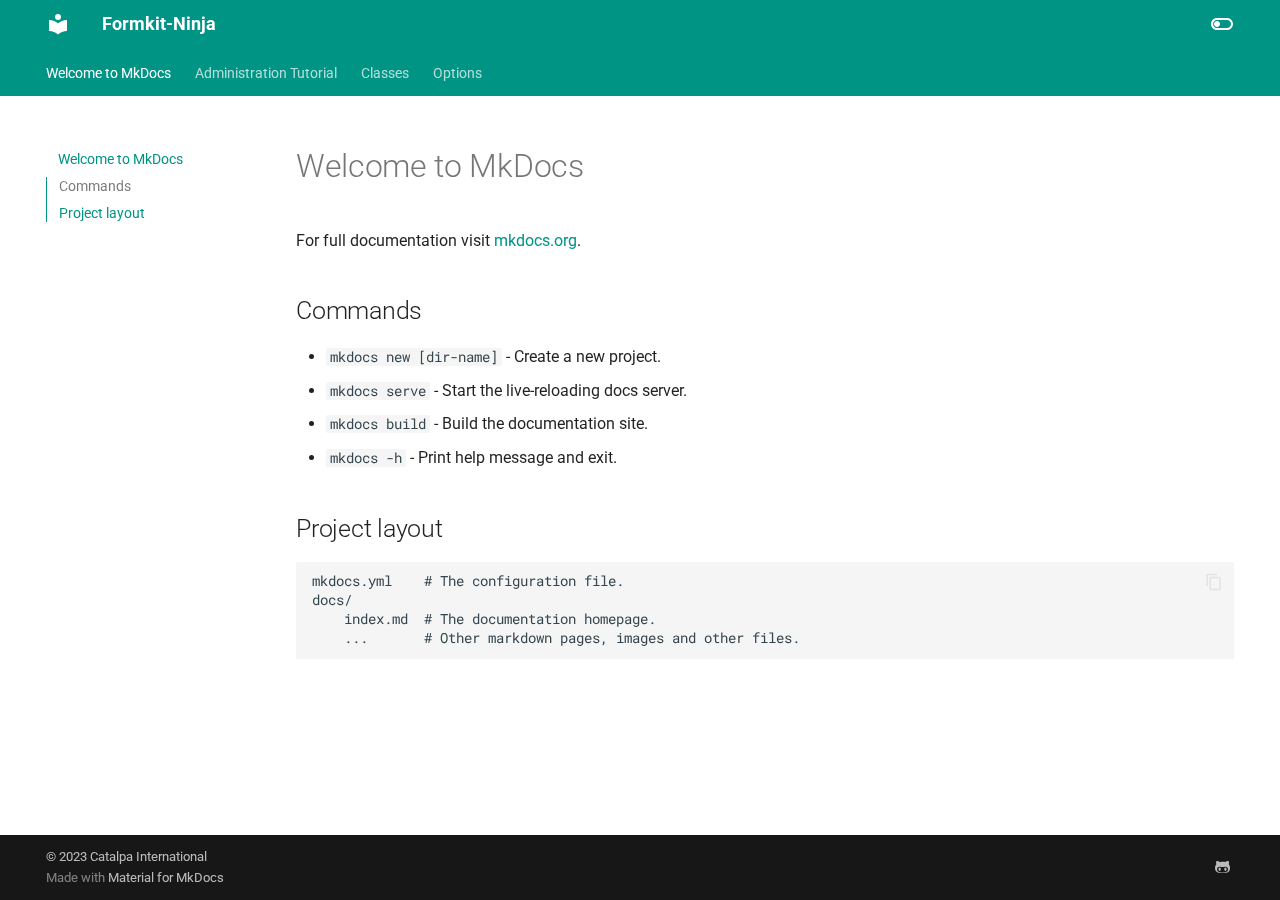
<file: index.html>
<!doctype html>
<html lang="en" class="no-js">
  <head>
    
      <meta charset="utf-8">
      <meta name="viewport" content="width=device-width,initial-scale=1">
      
      
      
      
      
        <link rel="next" href="admin/">
      
      
      <link rel="icon" href="assets/images/favicon.png">
      <meta name="generator" content="mkdocs-1.5.3, mkdocs-material-9.4.2">
    
    
      
        <title>Formkit-Ninja</title>
      
    
    
      <link rel="stylesheet" href="assets/stylesheets/main.d451bc0e.min.css">
      
        
        <link rel="stylesheet" href="assets/stylesheets/palette.a5377069.min.css">
      
      


    
    
      
    
    
      
        
        
        <link rel="preconnect" href="https://fonts.gstatic.com" crossorigin>
        <link rel="stylesheet" href="https://fonts.googleapis.com/css?family=Roboto:300,300i,400,400i,700,700i%7CRoboto+Mono:400,400i,700,700i&display=fallback">
        <style>:root{--md-text-font:"Roboto";--md-code-font:"Roboto Mono"}</style>
      
    
    
      <link rel="stylesheet" href="assets/_mkdocstrings.css">
    
    <script>__md_scope=new URL(".",location),__md_hash=e=>[...e].reduce((e,_)=>(e<<5)-e+_.charCodeAt(0),0),__md_get=(e,_=localStorage,t=__md_scope)=>JSON.parse(_.getItem(t.pathname+"."+e)),__md_set=(e,_,t=localStorage,a=__md_scope)=>{try{t.setItem(a.pathname+"."+e,JSON.stringify(_))}catch(e){}}</script>
    
      

    
    
    
  </head>
  
  
    
    
      
    
    
    
    
    <body dir="ltr" data-md-color-scheme="default" data-md-color-primary="teal" data-md-color-accent="purple">
  
    
    
      <script>var palette=__md_get("__palette");if(palette&&"object"==typeof palette.color)for(var key of Object.keys(palette.color))document.body.setAttribute("data-md-color-"+key,palette.color[key])</script>
    
    <input class="md-toggle" data-md-toggle="drawer" type="checkbox" id="__drawer" autocomplete="off">
    <input class="md-toggle" data-md-toggle="search" type="checkbox" id="__search" autocomplete="off">
    <label class="md-overlay" for="__drawer"></label>
    <div data-md-component="skip">
      
        
        <a href="#welcome-to-mkdocs" class="md-skip">
          Skip to content
        </a>
      
    </div>
    <div data-md-component="announce">
      
    </div>
    
    
      

<header class="md-header" data-md-component="header">
  <nav class="md-header__inner md-grid" aria-label="Header">
    <a href="." title="Formkit-Ninja" class="md-header__button md-logo" aria-label="Formkit-Ninja" data-md-component="logo">
      
  
  <svg xmlns="http://www.w3.org/2000/svg" viewBox="0 0 24 24"><path d="M12 8a3 3 0 0 0 3-3 3 3 0 0 0-3-3 3 3 0 0 0-3 3 3 3 0 0 0 3 3m0 3.54C9.64 9.35 6.5 8 3 8v11c3.5 0 6.64 1.35 9 3.54 2.36-2.19 5.5-3.54 9-3.54V8c-3.5 0-6.64 1.35-9 3.54Z"/></svg>

    </a>
    <label class="md-header__button md-icon" for="__drawer">
      
      <svg xmlns="http://www.w3.org/2000/svg" viewBox="0 0 24 24"><path d="M3 6h18v2H3V6m0 5h18v2H3v-2m0 5h18v2H3v-2Z"/></svg>
    </label>
    <div class="md-header__title" data-md-component="header-title">
      <div class="md-header__ellipsis">
        <div class="md-header__topic">
          <span class="md-ellipsis">
            Formkit-Ninja
          </span>
        </div>
        <div class="md-header__topic" data-md-component="header-topic">
          <span class="md-ellipsis">
            
              Welcome to MkDocs
            
          </span>
        </div>
      </div>
    </div>
    
      
        <form class="md-header__option" data-md-component="palette">
  
    
    
    
    <input class="md-option" data-md-color-media="" data-md-color-scheme="default" data-md-color-primary="teal" data-md-color-accent="purple"  aria-label="Switch to dark mode"  type="radio" name="__palette" id="__palette_1">
    
      <label class="md-header__button md-icon" title="Switch to dark mode" for="__palette_2" hidden>
        <svg xmlns="http://www.w3.org/2000/svg" viewBox="0 0 24 24"><path d="M17 6H7c-3.31 0-6 2.69-6 6s2.69 6 6 6h10c3.31 0 6-2.69 6-6s-2.69-6-6-6zm0 10H7c-2.21 0-4-1.79-4-4s1.79-4 4-4h10c2.21 0 4 1.79 4 4s-1.79 4-4 4zM7 9c-1.66 0-3 1.34-3 3s1.34 3 3 3 3-1.34 3-3-1.34-3-3-3z"/></svg>
      </label>
    
  
    
    
    
    <input class="md-option" data-md-color-media="" data-md-color-scheme="slate" data-md-color-primary="teal" data-md-color-accent="lime"  aria-label="Switch to light mode"  type="radio" name="__palette" id="__palette_2">
    
      <label class="md-header__button md-icon" title="Switch to light mode" for="__palette_1" hidden>
        <svg xmlns="http://www.w3.org/2000/svg" viewBox="0 0 24 24"><path d="M17 7H7a5 5 0 0 0-5 5 5 5 0 0 0 5 5h10a5 5 0 0 0 5-5 5 5 0 0 0-5-5m0 8a3 3 0 0 1-3-3 3 3 0 0 1 3-3 3 3 0 0 1 3 3 3 3 0 0 1-3 3Z"/></svg>
      </label>
    
  
</form>
      
    
    
    
    
  </nav>
  
</header>
    
    <div class="md-container" data-md-component="container">
      
      
        
          
            
<nav class="md-tabs" aria-label="Tabs" data-md-component="tabs">
  <div class="md-grid">
    <ul class="md-tabs__list">
      
        
  
  
    
  
  
    <li class="md-tabs__item md-tabs__item--active">
      <a href="." class="md-tabs__link">
        
  
    
  
  Welcome to MkDocs

      </a>
    </li>
  

      
        
  
  
  
    <li class="md-tabs__item">
      <a href="admin/" class="md-tabs__link">
        
  
    
  
  Administration Tutorial

      </a>
    </li>
  

      
        
  
  
  
    <li class="md-tabs__item">
      <a href="classes/" class="md-tabs__link">
        
  
    
  
  Classes

      </a>
    </li>
  

      
        
  
  
  
    <li class="md-tabs__item">
      <a href="options/" class="md-tabs__link">
        
  
    
  
  Options

      </a>
    </li>
  

      
    </ul>
  </div>
</nav>
          
        
      
      <main class="md-main" data-md-component="main">
        <div class="md-main__inner md-grid">
          
            
              
              <div class="md-sidebar md-sidebar--primary" data-md-component="sidebar" data-md-type="navigation" >
                <div class="md-sidebar__scrollwrap">
                  <div class="md-sidebar__inner">
                    


  


  

<nav class="md-nav md-nav--primary md-nav--lifted md-nav--integrated" aria-label="Navigation" data-md-level="0">
  <label class="md-nav__title" for="__drawer">
    <a href="." title="Formkit-Ninja" class="md-nav__button md-logo" aria-label="Formkit-Ninja" data-md-component="logo">
      
  
  <svg xmlns="http://www.w3.org/2000/svg" viewBox="0 0 24 24"><path d="M12 8a3 3 0 0 0 3-3 3 3 0 0 0-3-3 3 3 0 0 0-3 3 3 3 0 0 0 3 3m0 3.54C9.64 9.35 6.5 8 3 8v11c3.5 0 6.64 1.35 9 3.54 2.36-2.19 5.5-3.54 9-3.54V8c-3.5 0-6.64 1.35-9 3.54Z"/></svg>

    </a>
    Formkit-Ninja
  </label>
  
  <ul class="md-nav__list" data-md-scrollfix>
    
      
      
  
  
    
  
  
    <li class="md-nav__item md-nav__item--active">
      
      <input class="md-nav__toggle md-toggle" type="checkbox" id="__toc">
      
      
        
      
      
        <label class="md-nav__link md-nav__link--active" for="__toc">
          
  
  <span class="md-ellipsis">
    Welcome to MkDocs
  </span>
  

          <span class="md-nav__icon md-icon"></span>
        </label>
      
      <a href="." class="md-nav__link md-nav__link--active">
        
  
  <span class="md-ellipsis">
    Welcome to MkDocs
  </span>
  

      </a>
      
        

<nav class="md-nav md-nav--secondary" aria-label="Table of contents">
  
  
  
    
  
  
    <label class="md-nav__title" for="__toc">
      <span class="md-nav__icon md-icon"></span>
      Table of contents
    </label>
    <ul class="md-nav__list" data-md-component="toc" data-md-scrollfix>
      
        <li class="md-nav__item">
  <a href="#commands" class="md-nav__link">
    Commands
  </a>
  
</li>
      
        <li class="md-nav__item">
  <a href="#project-layout" class="md-nav__link">
    Project layout
  </a>
  
</li>
      
    </ul>
  
</nav>
      
    </li>
  

    
      
      
  
  
  
    <li class="md-nav__item">
      <a href="admin/" class="md-nav__link">
        
  
  <span class="md-ellipsis">
    Administration Tutorial
  </span>
  

      </a>
    </li>
  

    
      
      
  
  
  
    <li class="md-nav__item">
      <a href="classes/" class="md-nav__link">
        
  
  <span class="md-ellipsis">
    Classes
  </span>
  

      </a>
    </li>
  

    
      
      
  
  
  
    <li class="md-nav__item">
      <a href="options/" class="md-nav__link">
        
  
  <span class="md-ellipsis">
    Options
  </span>
  

      </a>
    </li>
  

    
  </ul>
</nav>
                  </div>
                </div>
              </div>
            
            
          
          
            <div class="md-content" data-md-component="content">
              <article class="md-content__inner md-typeset">
                
                  


<h1 id="welcome-to-mkdocs">Welcome to MkDocs</h1>
<p>For full documentation visit <a href="https://www.mkdocs.org">mkdocs.org</a>.</p>
<h2 id="commands">Commands</h2>
<ul>
<li><code>mkdocs new [dir-name]</code> - Create a new project.</li>
<li><code>mkdocs serve</code> - Start the live-reloading docs server.</li>
<li><code>mkdocs build</code> - Build the documentation site.</li>
<li><code>mkdocs -h</code> - Print help message and exit.</li>
</ul>
<h2 id="project-layout">Project layout</h2>
<div class="highlight"><pre><span></span><code>mkdocs.yml    # The configuration file.
docs/
    index.md  # The documentation homepage.
    ...       # Other markdown pages, images and other files.
</code></pre></div>





                
              </article>
            </div>
          
          
  <script>var tabs=__md_get("__tabs");if(Array.isArray(tabs))e:for(var set of document.querySelectorAll(".tabbed-set")){var tab,labels=set.querySelector(".tabbed-labels");for(tab of tabs)for(var label of labels.getElementsByTagName("label"))if(label.innerText.trim()===tab){var input=document.getElementById(label.htmlFor);input.checked=!0;continue e}}</script>

        </div>
        
          <button type="button" class="md-top md-icon" data-md-component="top" hidden>
            
            <svg xmlns="http://www.w3.org/2000/svg" viewBox="0 0 24 24"><path d="M13 20h-2V8l-5.5 5.5-1.42-1.42L12 4.16l7.92 7.92-1.42 1.42L13 8v12Z"/></svg>
            Back to top
          </button>
        
      </main>
      
        <footer class="md-footer">
  
  <div class="md-footer-meta md-typeset">
    <div class="md-footer-meta__inner md-grid">
      <div class="md-copyright">
  
    <div class="md-copyright__highlight">
      &copy; 2023 <a href="https://catalpa.io"  target="_blank" rel="noopener">Catalpa International</a>
    </div>
  
  
    Made with
    <a href="https://squidfunk.github.io/mkdocs-material/" target="_blank" rel="noopener">
      Material for MkDocs
    </a>
  
</div>
      
        <div class="md-social">
  
    
    
    
    
      
      
    
    <a href="https://github.com/orgs/catalpainternational" target="_blank" rel="noopener" title="github.com" class="md-social__link">
      <svg xmlns="http://www.w3.org/2000/svg" viewBox="0 0 480 512"><!--! Font Awesome Free 6.4.2 by @fontawesome - https://fontawesome.com License - https://fontawesome.com/license/free (Icons: CC BY 4.0, Fonts: SIL OFL 1.1, Code: MIT License) Copyright 2023 Fonticons, Inc.--><path d="M186.1 328.7c0 20.9-10.9 55.1-36.7 55.1s-36.7-34.2-36.7-55.1 10.9-55.1 36.7-55.1 36.7 34.2 36.7 55.1zM480 278.2c0 31.9-3.2 65.7-17.5 95-37.9 76.6-142.1 74.8-216.7 74.8-75.8 0-186.2 2.7-225.6-74.8-14.6-29-20.2-63.1-20.2-95 0-41.9 13.9-81.5 41.5-113.6-5.2-15.8-7.7-32.4-7.7-48.8 0-21.5 4.9-32.3 14.6-51.8 45.3 0 74.3 9 108.8 36 29-6.9 58.8-10 88.7-10 27 0 54.2 2.9 80.4 9.2 34-26.7 63-35.2 107.8-35.2 9.8 19.5 14.6 30.3 14.6 51.8 0 16.4-2.6 32.7-7.7 48.2 27.5 32.4 39 72.3 39 114.2zm-64.3 50.5c0-43.9-26.7-82.6-73.5-82.6-18.9 0-37 3.4-56 6-14.9 2.3-29.8 3.2-45.1 3.2-15.2 0-30.1-.9-45.1-3.2-18.7-2.6-37-6-56-6-46.8 0-73.5 38.7-73.5 82.6 0 87.8 80.4 101.3 150.4 101.3h48.2c70.3 0 150.6-13.4 150.6-101.3zm-82.6-55.1c-25.8 0-36.7 34.2-36.7 55.1s10.9 55.1 36.7 55.1 36.7-34.2 36.7-55.1-10.9-55.1-36.7-55.1z"/></svg>
    </a>
  
</div>
      
    </div>
  </div>
</footer>
      
    </div>
    <div class="md-dialog" data-md-component="dialog">
      <div class="md-dialog__inner md-typeset"></div>
    </div>
    
    <script id="__config" type="application/json">{"base": ".", "features": ["navigation.tabs", "navigation.sections", "toc.integrate", "navigation.top", "search.suggest", "search.highlight", "content.tabs.link", "content.code.annotation", "content.code.copy"], "search": "assets/javascripts/workers/search.a264c092.min.js", "translations": {"clipboard.copied": "Copied to clipboard", "clipboard.copy": "Copy to clipboard", "search.result.more.one": "1 more on this page", "search.result.more.other": "# more on this page", "search.result.none": "No matching documents", "search.result.one": "1 matching document", "search.result.other": "# matching documents", "search.result.placeholder": "Type to start searching", "search.result.term.missing": "Missing", "select.version": "Select version"}}</script>
    
    
      <script src="assets/javascripts/bundle.726fbb30.min.js"></script>
      
    
  </body>
</html>
</file>
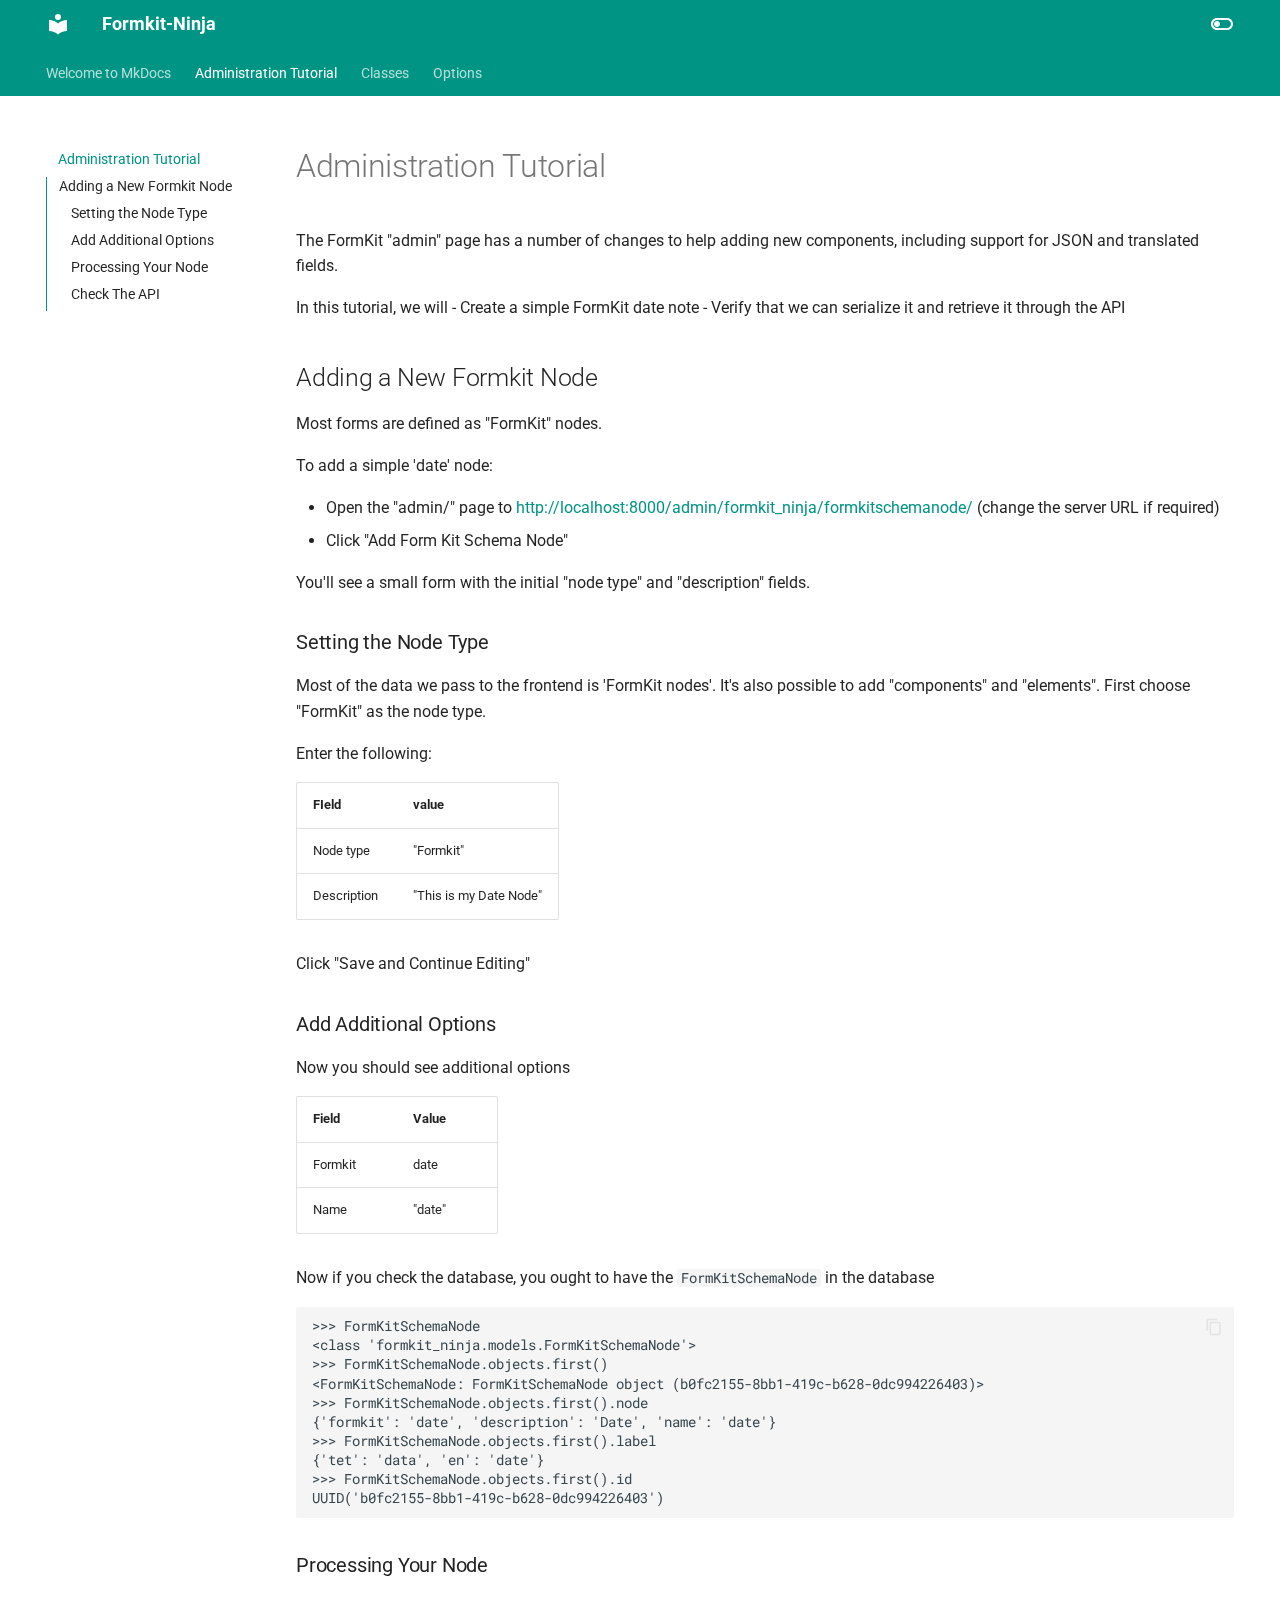
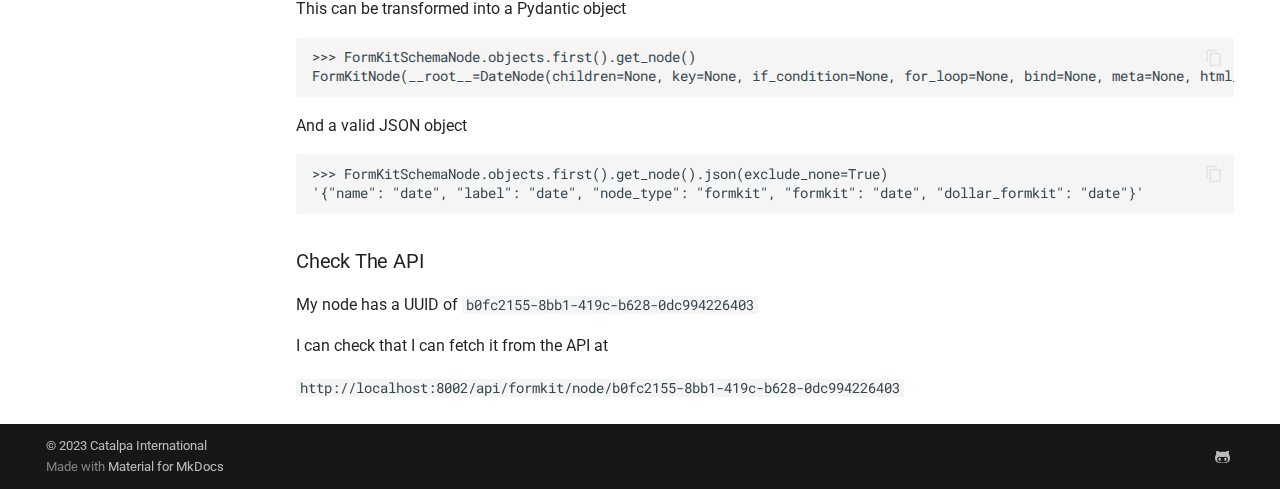
<file: admin/index.html>
<!doctype html>
<html lang="en" class="no-js">
  <head>
    
      <meta charset="utf-8">
      <meta name="viewport" content="width=device-width,initial-scale=1">
      
      
      
      
        <link rel="prev" href="..">
      
      
        <link rel="next" href="../classes/">
      
      
      <link rel="icon" href="../assets/images/favicon.png">
      <meta name="generator" content="mkdocs-1.5.3, mkdocs-material-9.4.2">
    
    
      
        <title>Administration Tutorial - Formkit-Ninja</title>
      
    
    
      <link rel="stylesheet" href="../assets/stylesheets/main.d451bc0e.min.css">
      
        
        <link rel="stylesheet" href="../assets/stylesheets/palette.a5377069.min.css">
      
      


    
    
      
    
    
      
        
        
        <link rel="preconnect" href="https://fonts.gstatic.com" crossorigin>
        <link rel="stylesheet" href="https://fonts.googleapis.com/css?family=Roboto:300,300i,400,400i,700,700i%7CRoboto+Mono:400,400i,700,700i&display=fallback">
        <style>:root{--md-text-font:"Roboto";--md-code-font:"Roboto Mono"}</style>
      
    
    
      <link rel="stylesheet" href="../assets/_mkdocstrings.css">
    
    <script>__md_scope=new URL("..",location),__md_hash=e=>[...e].reduce((e,_)=>(e<<5)-e+_.charCodeAt(0),0),__md_get=(e,_=localStorage,t=__md_scope)=>JSON.parse(_.getItem(t.pathname+"."+e)),__md_set=(e,_,t=localStorage,a=__md_scope)=>{try{t.setItem(a.pathname+"."+e,JSON.stringify(_))}catch(e){}}</script>
    
      

    
    
    
  </head>
  
  
    
    
      
    
    
    
    
    <body dir="ltr" data-md-color-scheme="default" data-md-color-primary="teal" data-md-color-accent="purple">
  
    
    
      <script>var palette=__md_get("__palette");if(palette&&"object"==typeof palette.color)for(var key of Object.keys(palette.color))document.body.setAttribute("data-md-color-"+key,palette.color[key])</script>
    
    <input class="md-toggle" data-md-toggle="drawer" type="checkbox" id="__drawer" autocomplete="off">
    <input class="md-toggle" data-md-toggle="search" type="checkbox" id="__search" autocomplete="off">
    <label class="md-overlay" for="__drawer"></label>
    <div data-md-component="skip">
      
        
        <a href="#administration-tutorial" class="md-skip">
          Skip to content
        </a>
      
    </div>
    <div data-md-component="announce">
      
    </div>
    
    
      

<header class="md-header" data-md-component="header">
  <nav class="md-header__inner md-grid" aria-label="Header">
    <a href=".." title="Formkit-Ninja" class="md-header__button md-logo" aria-label="Formkit-Ninja" data-md-component="logo">
      
  
  <svg xmlns="http://www.w3.org/2000/svg" viewBox="0 0 24 24"><path d="M12 8a3 3 0 0 0 3-3 3 3 0 0 0-3-3 3 3 0 0 0-3 3 3 3 0 0 0 3 3m0 3.54C9.64 9.35 6.5 8 3 8v11c3.5 0 6.64 1.35 9 3.54 2.36-2.19 5.5-3.54 9-3.54V8c-3.5 0-6.64 1.35-9 3.54Z"/></svg>

    </a>
    <label class="md-header__button md-icon" for="__drawer">
      
      <svg xmlns="http://www.w3.org/2000/svg" viewBox="0 0 24 24"><path d="M3 6h18v2H3V6m0 5h18v2H3v-2m0 5h18v2H3v-2Z"/></svg>
    </label>
    <div class="md-header__title" data-md-component="header-title">
      <div class="md-header__ellipsis">
        <div class="md-header__topic">
          <span class="md-ellipsis">
            Formkit-Ninja
          </span>
        </div>
        <div class="md-header__topic" data-md-component="header-topic">
          <span class="md-ellipsis">
            
              Administration Tutorial
            
          </span>
        </div>
      </div>
    </div>
    
      
        <form class="md-header__option" data-md-component="palette">
  
    
    
    
    <input class="md-option" data-md-color-media="" data-md-color-scheme="default" data-md-color-primary="teal" data-md-color-accent="purple"  aria-label="Switch to dark mode"  type="radio" name="__palette" id="__palette_1">
    
      <label class="md-header__button md-icon" title="Switch to dark mode" for="__palette_2" hidden>
        <svg xmlns="http://www.w3.org/2000/svg" viewBox="0 0 24 24"><path d="M17 6H7c-3.31 0-6 2.69-6 6s2.69 6 6 6h10c3.31 0 6-2.69 6-6s-2.69-6-6-6zm0 10H7c-2.21 0-4-1.79-4-4s1.79-4 4-4h10c2.21 0 4 1.79 4 4s-1.79 4-4 4zM7 9c-1.66 0-3 1.34-3 3s1.34 3 3 3 3-1.34 3-3-1.34-3-3-3z"/></svg>
      </label>
    
  
    
    
    
    <input class="md-option" data-md-color-media="" data-md-color-scheme="slate" data-md-color-primary="teal" data-md-color-accent="lime"  aria-label="Switch to light mode"  type="radio" name="__palette" id="__palette_2">
    
      <label class="md-header__button md-icon" title="Switch to light mode" for="__palette_1" hidden>
        <svg xmlns="http://www.w3.org/2000/svg" viewBox="0 0 24 24"><path d="M17 7H7a5 5 0 0 0-5 5 5 5 0 0 0 5 5h10a5 5 0 0 0 5-5 5 5 0 0 0-5-5m0 8a3 3 0 0 1-3-3 3 3 0 0 1 3-3 3 3 0 0 1 3 3 3 3 0 0 1-3 3Z"/></svg>
      </label>
    
  
</form>
      
    
    
    
    
  </nav>
  
</header>
    
    <div class="md-container" data-md-component="container">
      
      
        
          
            
<nav class="md-tabs" aria-label="Tabs" data-md-component="tabs">
  <div class="md-grid">
    <ul class="md-tabs__list">
      
        
  
  
  
    <li class="md-tabs__item">
      <a href=".." class="md-tabs__link">
        
  
    
  
  Welcome to MkDocs

      </a>
    </li>
  

      
        
  
  
    
  
  
    <li class="md-tabs__item md-tabs__item--active">
      <a href="./" class="md-tabs__link">
        
  
    
  
  Administration Tutorial

      </a>
    </li>
  

      
        
  
  
  
    <li class="md-tabs__item">
      <a href="../classes/" class="md-tabs__link">
        
  
    
  
  Classes

      </a>
    </li>
  

      
        
  
  
  
    <li class="md-tabs__item">
      <a href="../options/" class="md-tabs__link">
        
  
    
  
  Options

      </a>
    </li>
  

      
    </ul>
  </div>
</nav>
          
        
      
      <main class="md-main" data-md-component="main">
        <div class="md-main__inner md-grid">
          
            
              
              <div class="md-sidebar md-sidebar--primary" data-md-component="sidebar" data-md-type="navigation" >
                <div class="md-sidebar__scrollwrap">
                  <div class="md-sidebar__inner">
                    


  


  

<nav class="md-nav md-nav--primary md-nav--lifted md-nav--integrated" aria-label="Navigation" data-md-level="0">
  <label class="md-nav__title" for="__drawer">
    <a href=".." title="Formkit-Ninja" class="md-nav__button md-logo" aria-label="Formkit-Ninja" data-md-component="logo">
      
  
  <svg xmlns="http://www.w3.org/2000/svg" viewBox="0 0 24 24"><path d="M12 8a3 3 0 0 0 3-3 3 3 0 0 0-3-3 3 3 0 0 0-3 3 3 3 0 0 0 3 3m0 3.54C9.64 9.35 6.5 8 3 8v11c3.5 0 6.64 1.35 9 3.54 2.36-2.19 5.5-3.54 9-3.54V8c-3.5 0-6.64 1.35-9 3.54Z"/></svg>

    </a>
    Formkit-Ninja
  </label>
  
  <ul class="md-nav__list" data-md-scrollfix>
    
      
      
  
  
  
    <li class="md-nav__item">
      <a href=".." class="md-nav__link">
        
  
  <span class="md-ellipsis">
    Welcome to MkDocs
  </span>
  

      </a>
    </li>
  

    
      
      
  
  
    
  
  
    <li class="md-nav__item md-nav__item--active">
      
      <input class="md-nav__toggle md-toggle" type="checkbox" id="__toc">
      
      
        
      
      
        <label class="md-nav__link md-nav__link--active" for="__toc">
          
  
  <span class="md-ellipsis">
    Administration Tutorial
  </span>
  

          <span class="md-nav__icon md-icon"></span>
        </label>
      
      <a href="./" class="md-nav__link md-nav__link--active">
        
  
  <span class="md-ellipsis">
    Administration Tutorial
  </span>
  

      </a>
      
        

<nav class="md-nav md-nav--secondary" aria-label="Table of contents">
  
  
  
    
  
  
    <label class="md-nav__title" for="__toc">
      <span class="md-nav__icon md-icon"></span>
      Table of contents
    </label>
    <ul class="md-nav__list" data-md-component="toc" data-md-scrollfix>
      
        <li class="md-nav__item">
  <a href="#adding-a-new-formkit-node" class="md-nav__link">
    Adding a New Formkit Node
  </a>
  
    <nav class="md-nav" aria-label="Adding a New Formkit Node">
      <ul class="md-nav__list">
        
          <li class="md-nav__item">
  <a href="#setting-the-node-type" class="md-nav__link">
    Setting the Node Type
  </a>
  
</li>
        
          <li class="md-nav__item">
  <a href="#add-additional-options" class="md-nav__link">
    Add Additional Options
  </a>
  
</li>
        
          <li class="md-nav__item">
  <a href="#processing-your-node" class="md-nav__link">
    Processing Your Node
  </a>
  
</li>
        
          <li class="md-nav__item">
  <a href="#check-the-api" class="md-nav__link">
    Check The API
  </a>
  
</li>
        
      </ul>
    </nav>
  
</li>
      
    </ul>
  
</nav>
      
    </li>
  

    
      
      
  
  
  
    <li class="md-nav__item">
      <a href="../classes/" class="md-nav__link">
        
  
  <span class="md-ellipsis">
    Classes
  </span>
  

      </a>
    </li>
  

    
      
      
  
  
  
    <li class="md-nav__item">
      <a href="../options/" class="md-nav__link">
        
  
  <span class="md-ellipsis">
    Options
  </span>
  

      </a>
    </li>
  

    
  </ul>
</nav>
                  </div>
                </div>
              </div>
            
            
          
          
            <div class="md-content" data-md-component="content">
              <article class="md-content__inner md-typeset">
                
                  


<h1 id="administration-tutorial">Administration Tutorial</h1>
<p>The FormKit "admin" page has a number of changes to help adding new components, including support for JSON and translated fields.</p>
<p>In this tutorial, we will
 - Create a simple FormKit date note
 - Verify that we can serialize it and retrieve it through the API</p>
<h2 id="adding-a-new-formkit-node">Adding a New Formkit Node</h2>
<p>Most forms are defined as "FormKit" nodes.</p>
<p>To add a simple 'date' node:</p>
<ul>
<li>Open the "admin/" page to <a href="http://localhost:8000/admin/formkit_ninja/formkitschemanode/">http://localhost:8000/admin/formkit_ninja/formkitschemanode/</a> (change the server URL if required)</li>
<li>Click "Add Form Kit Schema Node"</li>
</ul>
<p>You'll see a small form with the initial "node type" and "description" fields.</p>
<h3 id="setting-the-node-type">Setting the Node Type</h3>
<p>Most of the data we pass to the frontend is 'FormKit nodes'. It's also possible to add "components" and "elements". First choose "FormKit" as the node type.</p>
<p>Enter the following:</p>
<table>
<thead>
<tr>
<th>FIeld</th>
<th>value</th>
</tr>
</thead>
<tbody>
<tr>
<td>Node type</td>
<td>"Formkit"</td>
</tr>
<tr>
<td>Description</td>
<td>"This is my Date Node"</td>
</tr>
</tbody>
</table>
<p>Click "Save and Continue Editing"</p>
<h3 id="add-additional-options">Add Additional Options</h3>
<p>Now you should see additional options</p>
<table>
<thead>
<tr>
<th>Field</th>
<th>Value</th>
</tr>
</thead>
<tbody>
<tr>
<td>Formkit</td>
<td>date</td>
</tr>
<tr>
<td>Name</td>
<td>"date"</td>
</tr>
</tbody>
</table>
<p>Now if you check the database, you ought to have the <code>FormKitSchemaNode</code> in the database</p>
<div class="highlight"><pre><span></span><code><a id="__codelineno-0-1" name="__codelineno-0-1" href="#__codelineno-0-1"></a>&gt;&gt;&gt; FormKitSchemaNode
<a id="__codelineno-0-2" name="__codelineno-0-2" href="#__codelineno-0-2"></a>&lt;class &#39;formkit_ninja.models.FormKitSchemaNode&#39;&gt;
<a id="__codelineno-0-3" name="__codelineno-0-3" href="#__codelineno-0-3"></a>&gt;&gt;&gt; FormKitSchemaNode.objects.first()
<a id="__codelineno-0-4" name="__codelineno-0-4" href="#__codelineno-0-4"></a>&lt;FormKitSchemaNode: FormKitSchemaNode object (b0fc2155-8bb1-419c-b628-0dc994226403)&gt;
<a id="__codelineno-0-5" name="__codelineno-0-5" href="#__codelineno-0-5"></a>&gt;&gt;&gt; FormKitSchemaNode.objects.first().node
<a id="__codelineno-0-6" name="__codelineno-0-6" href="#__codelineno-0-6"></a>{&#39;formkit&#39;: &#39;date&#39;, &#39;description&#39;: &#39;Date&#39;, &#39;name&#39;: &#39;date&#39;}
<a id="__codelineno-0-7" name="__codelineno-0-7" href="#__codelineno-0-7"></a>&gt;&gt;&gt; FormKitSchemaNode.objects.first().label
<a id="__codelineno-0-8" name="__codelineno-0-8" href="#__codelineno-0-8"></a>{&#39;tet&#39;: &#39;data&#39;, &#39;en&#39;: &#39;date&#39;}
<a id="__codelineno-0-9" name="__codelineno-0-9" href="#__codelineno-0-9"></a>&gt;&gt;&gt; FormKitSchemaNode.objects.first().id
<a id="__codelineno-0-10" name="__codelineno-0-10" href="#__codelineno-0-10"></a>UUID(&#39;b0fc2155-8bb1-419c-b628-0dc994226403&#39;)
</code></pre></div>
<h3 id="processing-your-node">Processing Your Node</h3>
<p>This can be transformed into a Pydantic object </p>
<div class="highlight"><pre><span></span><code><a id="__codelineno-1-1" name="__codelineno-1-1" href="#__codelineno-1-1"></a>&gt;&gt;&gt; FormKitSchemaNode.objects.first().get_node()
<a id="__codelineno-1-2" name="__codelineno-1-2" href="#__codelineno-1-2"></a>FormKitNode(__root__=DateNode(children=None, key=None, if_condition=None, for_loop=None, bind=None, meta=None, html_id=None, name=&#39;date&#39;, label=&#39;date&#39;, help=None, validation=None, validationLabel=None, validationVisibility=None, validationMessages=None, placeholder=None, value=None, prefixIcon=None, classes=None, node_type=&#39;formkit&#39;, formkit=&#39;date&#39;, dollar_formkit=&#39;date&#39;))
</code></pre></div>
<p>And a valid JSON object</p>
<div class="highlight"><pre><span></span><code><a id="__codelineno-2-1" name="__codelineno-2-1" href="#__codelineno-2-1"></a>&gt;&gt;&gt; FormKitSchemaNode.objects.first().get_node().json(exclude_none=True)
<a id="__codelineno-2-2" name="__codelineno-2-2" href="#__codelineno-2-2"></a>&#39;{&quot;name&quot;: &quot;date&quot;, &quot;label&quot;: &quot;date&quot;, &quot;node_type&quot;: &quot;formkit&quot;, &quot;formkit&quot;: &quot;date&quot;, &quot;dollar_formkit&quot;: &quot;date&quot;}&#39;
</code></pre></div>
<h3 id="check-the-api">Check The API</h3>
<p>My node has a UUID of <code>b0fc2155-8bb1-419c-b628-0dc994226403</code></p>
<p>I can check that I can fetch it from the API at</p>
<p><code>http://localhost:8002/api/formkit/node/b0fc2155-8bb1-419c-b628-0dc994226403</code></p>





                
              </article>
            </div>
          
          
  <script>var tabs=__md_get("__tabs");if(Array.isArray(tabs))e:for(var set of document.querySelectorAll(".tabbed-set")){var tab,labels=set.querySelector(".tabbed-labels");for(tab of tabs)for(var label of labels.getElementsByTagName("label"))if(label.innerText.trim()===tab){var input=document.getElementById(label.htmlFor);input.checked=!0;continue e}}</script>

        </div>
        
          <button type="button" class="md-top md-icon" data-md-component="top" hidden>
            
            <svg xmlns="http://www.w3.org/2000/svg" viewBox="0 0 24 24"><path d="M13 20h-2V8l-5.5 5.5-1.42-1.42L12 4.16l7.92 7.92-1.42 1.42L13 8v12Z"/></svg>
            Back to top
          </button>
        
      </main>
      
        <footer class="md-footer">
  
  <div class="md-footer-meta md-typeset">
    <div class="md-footer-meta__inner md-grid">
      <div class="md-copyright">
  
    <div class="md-copyright__highlight">
      &copy; 2023 <a href="https://catalpa.io"  target="_blank" rel="noopener">Catalpa International</a>
    </div>
  
  
    Made with
    <a href="https://squidfunk.github.io/mkdocs-material/" target="_blank" rel="noopener">
      Material for MkDocs
    </a>
  
</div>
      
        <div class="md-social">
  
    
    
    
    
      
      
    
    <a href="https://github.com/orgs/catalpainternational" target="_blank" rel="noopener" title="github.com" class="md-social__link">
      <svg xmlns="http://www.w3.org/2000/svg" viewBox="0 0 480 512"><!--! Font Awesome Free 6.4.2 by @fontawesome - https://fontawesome.com License - https://fontawesome.com/license/free (Icons: CC BY 4.0, Fonts: SIL OFL 1.1, Code: MIT License) Copyright 2023 Fonticons, Inc.--><path d="M186.1 328.7c0 20.9-10.9 55.1-36.7 55.1s-36.7-34.2-36.7-55.1 10.9-55.1 36.7-55.1 36.7 34.2 36.7 55.1zM480 278.2c0 31.9-3.2 65.7-17.5 95-37.9 76.6-142.1 74.8-216.7 74.8-75.8 0-186.2 2.7-225.6-74.8-14.6-29-20.2-63.1-20.2-95 0-41.9 13.9-81.5 41.5-113.6-5.2-15.8-7.7-32.4-7.7-48.8 0-21.5 4.9-32.3 14.6-51.8 45.3 0 74.3 9 108.8 36 29-6.9 58.8-10 88.7-10 27 0 54.2 2.9 80.4 9.2 34-26.7 63-35.2 107.8-35.2 9.8 19.5 14.6 30.3 14.6 51.8 0 16.4-2.6 32.7-7.7 48.2 27.5 32.4 39 72.3 39 114.2zm-64.3 50.5c0-43.9-26.7-82.6-73.5-82.6-18.9 0-37 3.4-56 6-14.9 2.3-29.8 3.2-45.1 3.2-15.2 0-30.1-.9-45.1-3.2-18.7-2.6-37-6-56-6-46.8 0-73.5 38.7-73.5 82.6 0 87.8 80.4 101.3 150.4 101.3h48.2c70.3 0 150.6-13.4 150.6-101.3zm-82.6-55.1c-25.8 0-36.7 34.2-36.7 55.1s10.9 55.1 36.7 55.1 36.7-34.2 36.7-55.1-10.9-55.1-36.7-55.1z"/></svg>
    </a>
  
</div>
      
    </div>
  </div>
</footer>
      
    </div>
    <div class="md-dialog" data-md-component="dialog">
      <div class="md-dialog__inner md-typeset"></div>
    </div>
    
    <script id="__config" type="application/json">{"base": "..", "features": ["navigation.tabs", "navigation.sections", "toc.integrate", "navigation.top", "search.suggest", "search.highlight", "content.tabs.link", "content.code.annotation", "content.code.copy"], "search": "../assets/javascripts/workers/search.a264c092.min.js", "translations": {"clipboard.copied": "Copied to clipboard", "clipboard.copy": "Copy to clipboard", "search.result.more.one": "1 more on this page", "search.result.more.other": "# more on this page", "search.result.none": "No matching documents", "search.result.one": "1 matching document", "search.result.other": "# matching documents", "search.result.placeholder": "Type to start searching", "search.result.term.missing": "Missing", "select.version": "Select version"}}</script>
    
    
      <script src="../assets/javascripts/bundle.726fbb30.min.js"></script>
      
    
  </body>
</html>
</file>
<file: assets/_mkdocstrings.css>
/* Avoid breaking parameter names, etc. in table cells. */
.doc-contents td code {
  word-break: normal !important;
}

/* No line break before first paragraph of descriptions. */
.doc-md-description,
.doc-md-description>p:first-child {
  display: inline;
}

/* Max width for docstring sections tables. */
.doc .md-typeset__table,
.doc .md-typeset__table table {
  display: table !important;
  width: 100%;
}

.doc .md-typeset__table tr {
  display: table-row;
}

/* Defaults in Spacy table style. */
.doc-param-default {
  float: right;
}

/* Parameter headings must be inline, not blocks. */
.doc-heading-parameter {
  display: inline;
}

/* Prefer space on the right, not the left of parameter permalinks. */
.doc-heading-parameter .headerlink {
  margin-left: 0 !important;
  margin-right: 0.2rem;
}

/* Backward-compatibility: docstring section titles in bold. */
.doc-section-title {
  font-weight: bold;
}

/* Symbols in Navigation and ToC. */
:root, :host,
[data-md-color-scheme="default"] {
  --doc-symbol-parameter-fg-color: #df50af;
  --doc-symbol-attribute-fg-color: #953800;
  --doc-symbol-function-fg-color: #8250df;
  --doc-symbol-method-fg-color: #8250df;
  --doc-symbol-class-fg-color: #0550ae;
  --doc-symbol-module-fg-color: #5cad0f;

  --doc-symbol-parameter-bg-color: #df50af1a;
  --doc-symbol-attribute-bg-color: #9538001a;
  --doc-symbol-function-bg-color: #8250df1a;
  --doc-symbol-method-bg-color: #8250df1a;
  --doc-symbol-class-bg-color: #0550ae1a;
  --doc-symbol-module-bg-color: #5cad0f1a;
}

[data-md-color-scheme="slate"] {
  --doc-symbol-parameter-fg-color: #ffa8cc;
  --doc-symbol-attribute-fg-color: #ffa657;
  --doc-symbol-function-fg-color: #d2a8ff;
  --doc-symbol-method-fg-color: #d2a8ff;
  --doc-symbol-class-fg-color: #79c0ff;
  --doc-symbol-module-fg-color: #baff79;

  --doc-symbol-parameter-bg-color: #ffa8cc1a;
  --doc-symbol-attribute-bg-color: #ffa6571a;
  --doc-symbol-function-bg-color: #d2a8ff1a;
  --doc-symbol-method-bg-color: #d2a8ff1a;
  --doc-symbol-class-bg-color: #79c0ff1a;
  --doc-symbol-module-bg-color: #baff791a;
}

code.doc-symbol {
  border-radius: .1rem;
  font-size: .85em;
  padding: 0 .3em;
  font-weight: bold;
}

code.doc-symbol-parameter {
  color: var(--doc-symbol-parameter-fg-color);
  background-color: var(--doc-symbol-parameter-bg-color);
}

code.doc-symbol-parameter::after {
  content: "param";
}

code.doc-symbol-attribute {
  color: var(--doc-symbol-attribute-fg-color);
  background-color: var(--doc-symbol-attribute-bg-color);
}

code.doc-symbol-attribute::after {
  content: "attr";
}

code.doc-symbol-function {
  color: var(--doc-symbol-function-fg-color);
  background-color: var(--doc-symbol-function-bg-color);
}

code.doc-symbol-function::after {
  content: "func";
}

code.doc-symbol-method {
  color: var(--doc-symbol-method-fg-color);
  background-color: var(--doc-symbol-method-bg-color);
}

code.doc-symbol-method::after {
  content: "meth";
}

code.doc-symbol-class {
  color: var(--doc-symbol-class-fg-color);
  background-color: var(--doc-symbol-class-bg-color);
}

code.doc-symbol-class::after {
  content: "class";
}

code.doc-symbol-module {
  color: var(--doc-symbol-module-fg-color);
  background-color: var(--doc-symbol-module-bg-color);
}

code.doc-symbol-module::after {
  content: "mod";
}

.doc-signature .autorefs {
  color: inherit;
  border-bottom: 1px dotted currentcolor;
}
</file>
<file: assets/stylesheets/main.d451bc0e.min.css>
@charset "UTF-8";html{-webkit-text-size-adjust:none;-moz-text-size-adjust:none;text-size-adjust:none;box-sizing:border-box}*,:after,:before{box-sizing:inherit}@media (prefers-reduced-motion){*,:after,:before{transition:none!important}}body{margin:0}a,button,input,label{-webkit-tap-highlight-color:transparent}a{color:inherit;text-decoration:none}hr{border:0;box-sizing:initial;display:block;height:.05rem;overflow:visible;padding:0}small{font-size:80%}sub,sup{line-height:1em}img{border-style:none}table{border-collapse:initial;border-spacing:0}td,th{font-weight:400;vertical-align:top}button{background:#0000;border:0;font-family:inherit;font-size:inherit;margin:0;padding:0}input{border:0;outline:none}:root{--md-primary-fg-color:#4051b5;--md-primary-fg-color--light:#5d6cc0;--md-primary-fg-color--dark:#303fa1;--md-primary-bg-color:#fff;--md-primary-bg-color--light:#ffffffb3;--md-accent-fg-color:#526cfe;--md-accent-fg-color--transparent:#526cfe1a;--md-accent-bg-color:#fff;--md-accent-bg-color--light:#ffffffb3}[data-md-color-scheme=default]{color-scheme:light}[data-md-color-scheme=default] img[src$="#gh-dark-mode-only"],[data-md-color-scheme=default] img[src$="#only-dark"]{display:none}:root,[data-md-color-scheme=default]{--md-hue:225deg;--md-default-fg-color:#000000de;--md-default-fg-color--light:#0000008a;--md-default-fg-color--lighter:#00000052;--md-default-fg-color--lightest:#00000012;--md-default-bg-color:#fff;--md-default-bg-color--light:#ffffffb3;--md-default-bg-color--lighter:#ffffff4d;--md-default-bg-color--lightest:#ffffff1f;--md-code-fg-color:#36464e;--md-code-bg-color:#f5f5f5;--md-code-hl-color:#4287ff;--md-code-hl-color--light:#4287ff1a;--md-code-hl-number-color:#d52a2a;--md-code-hl-special-color:#db1457;--md-code-hl-function-color:#a846b9;--md-code-hl-constant-color:#6e59d9;--md-code-hl-keyword-color:#3f6ec6;--md-code-hl-string-color:#1c7d4d;--md-code-hl-name-color:var(--md-code-fg-color);--md-code-hl-operator-color:var(--md-default-fg-color--light);--md-code-hl-punctuation-color:var(--md-default-fg-color--light);--md-code-hl-comment-color:var(--md-default-fg-color--light);--md-code-hl-generic-color:var(--md-default-fg-color--light);--md-code-hl-variable-color:var(--md-default-fg-color--light);--md-typeset-color:var(--md-default-fg-color);--md-typeset-a-color:var(--md-primary-fg-color);--md-typeset-del-color:#f5503d26;--md-typeset-ins-color:#0bd57026;--md-typeset-kbd-color:#fafafa;--md-typeset-kbd-accent-color:#fff;--md-typeset-kbd-border-color:#b8b8b8;--md-typeset-mark-color:#ffff0080;--md-typeset-table-color:#0000001f;--md-typeset-table-color--light:rgba(0,0,0,.035);--md-admonition-fg-color:var(--md-default-fg-color);--md-admonition-bg-color:var(--md-default-bg-color);--md-warning-fg-color:#000000de;--md-warning-bg-color:#ff9;--md-footer-fg-color:#fff;--md-footer-fg-color--light:#ffffffb3;--md-footer-fg-color--lighter:#ffffff73;--md-footer-bg-color:#000000de;--md-footer-bg-color--dark:#00000052;--md-shadow-z1:0 0.2rem 0.5rem #0000000d,0 0 0.05rem #0000001a;--md-shadow-z2:0 0.2rem 0.5rem #0000001a,0 0 0.05rem #00000040;--md-shadow-z3:0 0.2rem 0.5rem #0003,0 0 0.05rem #00000059}.md-icon svg{fill:currentcolor;display:block;height:1.2rem;width:1.2rem}body{-webkit-font-smoothing:antialiased;-moz-osx-font-smoothing:grayscale;--md-text-font-family:var(--md-text-font,_),-apple-system,BlinkMacSystemFont,Helvetica,Arial,sans-serif;--md-code-font-family:var(--md-code-font,_),SFMono-Regular,Consolas,Menlo,monospace}aside,body,input{font-feature-settings:"kern","liga";color:var(--md-typeset-color);font-family:var(--md-text-font-family)}code,kbd,pre{font-feature-settings:"kern";font-family:var(--md-code-font-family)}:root{--md-typeset-table-sort-icon:url('data:image/svg+xml;charset=utf-8,<svg xmlns="http://www.w3.org/2000/svg" viewBox="0 0 24 24"><path d="m18 21-4-4h3V7h-3l4-4 4 4h-3v10h3M2 19v-2h10v2M2 13v-2h7v2M2 7V5h4v2H2Z"/></svg>');--md-typeset-table-sort-icon--asc:url('data:image/svg+xml;charset=utf-8,<svg xmlns="http://www.w3.org/2000/svg" viewBox="0 0 24 24"><path d="M19 17h3l-4 4-4-4h3V3h2M2 17h10v2H2M6 5v2H2V5m0 6h7v2H2v-2Z"/></svg>');--md-typeset-table-sort-icon--desc:url('data:image/svg+xml;charset=utf-8,<svg xmlns="http://www.w3.org/2000/svg" viewBox="0 0 24 24"><path d="M19 7h3l-4-4-4 4h3v14h2M2 17h10v2H2M6 5v2H2V5m0 6h7v2H2v-2Z"/></svg>')}.md-typeset{-webkit-print-color-adjust:exact;color-adjust:exact;font-size:.8rem;line-height:1.6}@media print{.md-typeset{font-size:.68rem}}.md-typeset blockquote,.md-typeset dl,.md-typeset figure,.md-typeset ol,.md-typeset pre,.md-typeset ul{margin-bottom:1em;margin-top:1em}.md-typeset h1{color:var(--md-default-fg-color--light);font-size:2em;line-height:1.3;margin:0 0 1.25em}.md-typeset h1,.md-typeset h2{font-weight:300;letter-spacing:-.01em}.md-typeset h2{font-size:1.5625em;line-height:1.4;margin:1.6em 0 .64em}.md-typeset h3{font-size:1.25em;font-weight:400;letter-spacing:-.01em;line-height:1.5;margin:1.6em 0 .8em}.md-typeset h2+h3{margin-top:.8em}.md-typeset h4{font-weight:700;letter-spacing:-.01em;margin:1em 0}.md-typeset h5,.md-typeset h6{color:var(--md-default-fg-color--light);font-size:.8em;font-weight:700;letter-spacing:-.01em;margin:1.25em 0}.md-typeset h5{text-transform:uppercase}.md-typeset hr{border-bottom:.05rem solid var(--md-default-fg-color--lightest);display:flow-root;margin:1.5em 0}.md-typeset a{color:var(--md-typeset-a-color);word-break:break-word}.md-typeset a,.md-typeset a:before{transition:color 125ms}.md-typeset a:focus,.md-typeset a:hover{color:var(--md-accent-fg-color)}.md-typeset a:focus code,.md-typeset a:hover code{background-color:var(--md-accent-fg-color--transparent)}.md-typeset a code{color:currentcolor;transition:background-color 125ms}.md-typeset a.focus-visible{outline-color:var(--md-accent-fg-color);outline-offset:.2rem}.md-typeset code,.md-typeset kbd,.md-typeset pre{color:var(--md-code-fg-color);direction:ltr;font-variant-ligatures:none}@media print{.md-typeset code,.md-typeset kbd,.md-typeset pre{white-space:pre-wrap}}.md-typeset code{background-color:var(--md-code-bg-color);border-radius:.1rem;-webkit-box-decoration-break:clone;box-decoration-break:clone;font-size:.85em;padding:0 .2941176471em;word-break:break-word}.md-typeset code:not(.focus-visible){-webkit-tap-highlight-color:transparent;outline:none}.md-typeset pre{display:flow-root;line-height:1.4;position:relative}.md-typeset pre>code{-webkit-box-decoration-break:slice;box-decoration-break:slice;box-shadow:none;display:block;margin:0;outline-color:var(--md-accent-fg-color);overflow:auto;padding:.7720588235em 1.1764705882em;scrollbar-color:var(--md-default-fg-color--lighter) #0000;scrollbar-width:thin;touch-action:auto;word-break:normal}.md-typeset pre>code:hover{scrollbar-color:var(--md-accent-fg-color) #0000}.md-typeset pre>code::-webkit-scrollbar{height:.2rem;width:.2rem}.md-typeset pre>code::-webkit-scrollbar-thumb{background-color:var(--md-default-fg-color--lighter)}.md-typeset pre>code::-webkit-scrollbar-thumb:hover{background-color:var(--md-accent-fg-color)}.md-typeset kbd{background-color:var(--md-typeset-kbd-color);border-radius:.1rem;box-shadow:0 .1rem 0 .05rem var(--md-typeset-kbd-border-color),0 .1rem 0 var(--md-typeset-kbd-border-color),0 -.1rem .2rem var(--md-typeset-kbd-accent-color) inset;color:var(--md-default-fg-color);display:inline-block;font-size:.75em;padding:0 .6666666667em;vertical-align:text-top;word-break:break-word}.md-typeset mark{background-color:var(--md-typeset-mark-color);-webkit-box-decoration-break:clone;box-decoration-break:clone;color:inherit;word-break:break-word}.md-typeset abbr{border-bottom:.05rem dotted var(--md-default-fg-color--light);cursor:help;text-decoration:none}@media (hover:none){.md-typeset abbr[title]:focus:after,.md-typeset abbr[title]:hover:after{background-color:var(--md-default-fg-color);border-radius:.1rem;box-shadow:var(--md-shadow-z3);color:var(--md-default-bg-color);content:attr(title);font-size:.7rem;left:.8rem;margin-top:2em;padding:.2rem .3rem;position:absolute;right:.8rem}}.md-typeset small{opacity:.75}[dir=ltr] .md-typeset sub,[dir=ltr] .md-typeset sup{margin-left:.078125em}[dir=rtl] .md-typeset sub,[dir=rtl] .md-typeset sup{margin-right:.078125em}[dir=ltr] .md-typeset blockquote{padding-left:.6rem}[dir=rtl] .md-typeset blockquote{padding-right:.6rem}[dir=ltr] .md-typeset blockquote{border-left:.2rem solid var(--md-default-fg-color--lighter)}[dir=rtl] .md-typeset blockquote{border-right:.2rem solid var(--md-default-fg-color--lighter)}.md-typeset blockquote{color:var(--md-default-fg-color--light);margin-left:0;margin-right:0}.md-typeset ul{list-style-type:disc}[dir=ltr] .md-typeset ol,[dir=ltr] .md-typeset ul{margin-left:.625em}[dir=rtl] .md-typeset ol,[dir=rtl] .md-typeset ul{margin-right:.625em}.md-typeset ol,.md-typeset ul{padding:0}.md-typeset ol:not([hidden]),.md-typeset ul:not([hidden]){display:flow-root}.md-typeset ol ol,.md-typeset ul ol{list-style-type:lower-alpha}.md-typeset ol ol ol,.md-typeset ul ol ol{list-style-type:lower-roman}[dir=ltr] .md-typeset ol li,[dir=ltr] .md-typeset ul li{margin-left:1.25em}[dir=rtl] .md-typeset ol li,[dir=rtl] .md-typeset ul li{margin-right:1.25em}.md-typeset ol li,.md-typeset ul li{margin-bottom:.5em}.md-typeset ol li blockquote,.md-typeset ol li p,.md-typeset ul li blockquote,.md-typeset ul li p{margin:.5em 0}.md-typeset ol li:last-child,.md-typeset ul li:last-child{margin-bottom:0}[dir=ltr] .md-typeset ol li ol,[dir=ltr] .md-typeset ol li ul,[dir=ltr] .md-typeset ul li ol,[dir=ltr] .md-typeset ul li ul{margin-left:.625em}[dir=rtl] .md-typeset ol li ol,[dir=rtl] .md-typeset ol li ul,[dir=rtl] .md-typeset ul li ol,[dir=rtl] .md-typeset ul li ul{margin-right:.625em}.md-typeset ol li ol,.md-typeset ol li ul,.md-typeset ul li ol,.md-typeset ul li ul{margin-bottom:.5em;margin-top:.5em}[dir=ltr] .md-typeset dd{margin-left:1.875em}[dir=rtl] .md-typeset dd{margin-right:1.875em}.md-typeset dd{margin-bottom:1.5em;margin-top:1em}.md-typeset img,.md-typeset svg,.md-typeset video{height:auto;max-width:100%}.md-typeset img[align=left]{margin:1em 1em 1em 0}.md-typeset img[align=right]{margin:1em 0 1em 1em}.md-typeset img[align]:only-child{margin-top:0}.md-typeset figure{display:flow-root;margin:1em auto;max-width:100%;text-align:center;width:-webkit-fit-content;width:-moz-fit-content;width:fit-content}.md-typeset figure img{display:block}.md-typeset figcaption{font-style:italic;margin:1em auto;max-width:24rem}.md-typeset iframe{max-width:100%}.md-typeset table:not([class]){background-color:var(--md-default-bg-color);border:.05rem solid var(--md-typeset-table-color);border-radius:.1rem;display:inline-block;font-size:.64rem;max-width:100%;overflow:auto;touch-action:auto}@media print{.md-typeset table:not([class]){display:table}}.md-typeset table:not([class])+*{margin-top:1.5em}.md-typeset table:not([class]) td>:first-child,.md-typeset table:not([class]) th>:first-child{margin-top:0}.md-typeset table:not([class]) td>:last-child,.md-typeset table:not([class]) th>:last-child{margin-bottom:0}.md-typeset table:not([class]) td:not([align]),.md-typeset table:not([class]) th:not([align]){text-align:left}[dir=rtl] .md-typeset table:not([class]) td:not([align]),[dir=rtl] .md-typeset table:not([class]) th:not([align]){text-align:right}.md-typeset table:not([class]) th{font-weight:700;min-width:5rem;padding:.9375em 1.25em;vertical-align:top}.md-typeset table:not([class]) td{border-top:.05rem solid var(--md-typeset-table-color);padding:.9375em 1.25em;vertical-align:top}.md-typeset table:not([class]) tbody tr{transition:background-color 125ms}.md-typeset table:not([class]) tbody tr:hover{background-color:var(--md-typeset-table-color--light);box-shadow:0 .05rem 0 var(--md-default-bg-color) inset}.md-typeset table:not([class]) a{word-break:normal}.md-typeset table th[role=columnheader]{cursor:pointer}[dir=ltr] .md-typeset table th[role=columnheader]:after{margin-left:.5em}[dir=rtl] .md-typeset table th[role=columnheader]:after{margin-right:.5em}.md-typeset table th[role=columnheader]:after{content:"";display:inline-block;height:1.2em;-webkit-mask-image:var(--md-typeset-table-sort-icon);mask-image:var(--md-typeset-table-sort-icon);-webkit-mask-repeat:no-repeat;mask-repeat:no-repeat;-webkit-mask-size:contain;mask-size:contain;transition:background-color 125ms;vertical-align:text-bottom;width:1.2em}.md-typeset table th[role=columnheader]:hover:after{background-color:var(--md-default-fg-color--lighter)}.md-typeset table th[role=columnheader][aria-sort=ascending]:after{background-color:var(--md-default-fg-color--light);-webkit-mask-image:var(--md-typeset-table-sort-icon--asc);mask-image:var(--md-typeset-table-sort-icon--asc)}.md-typeset table th[role=columnheader][aria-sort=descending]:after{background-color:var(--md-default-fg-color--light);-webkit-mask-image:var(--md-typeset-table-sort-icon--desc);mask-image:var(--md-typeset-table-sort-icon--desc)}.md-typeset__scrollwrap{margin:1em -.8rem;overflow-x:auto;touch-action:auto}.md-typeset__table{display:inline-block;margin-bottom:.5em;padding:0 .8rem}@media print{.md-typeset__table{display:block}}html .md-typeset__table table{display:table;margin:0;overflow:hidden;width:100%}@media screen and (max-width:44.9375em){.md-content__inner>pre{margin:1em -.8rem}.md-content__inner>pre code{border-radius:0}}.md-typeset .md-author{display:block;flex-shrink:0;height:1.6rem;overflow:hidden;position:relative;transition:color 125ms,transform 125ms;width:1.6rem}.md-typeset .md-author img{border-radius:100%;display:block}.md-typeset .md-author--more{background:var(--md-default-fg-color--lightest);color:var(--md-default-fg-color--lighter);font-size:.6rem;font-weight:700;line-height:1.6rem;text-align:center}.md-typeset .md-author--long{height:2.4rem;width:2.4rem}.md-typeset a.md-author{transform:scale(1)}.md-typeset a.md-author img{filter:grayscale(100%) opacity(75%);transition:filter 125ms}.md-typeset a.md-author:focus,.md-typeset a.md-author:hover{transform:scale(1.1);z-index:1}.md-typeset a.md-author:focus img,.md-typeset a.md-author:hover img{filter:grayscale(0)}.md-banner{background-color:var(--md-footer-bg-color);color:var(--md-footer-fg-color);overflow:auto}@media print{.md-banner{display:none}}.md-banner--warning{background-color:var(--md-warning-bg-color);color:var(--md-warning-fg-color)}.md-banner__inner{font-size:.7rem;margin:.6rem auto;padding:0 .8rem}[dir=ltr] .md-banner__button{float:right}[dir=rtl] .md-banner__button{float:left}.md-banner__button{color:inherit;cursor:pointer;transition:opacity .25s}.no-js .md-banner__button{display:none}.md-banner__button:hover{opacity:.7}html{font-size:125%;height:100%;overflow-x:hidden}@media screen and (min-width:100em){html{font-size:137.5%}}@media screen and (min-width:125em){html{font-size:150%}}body{background-color:var(--md-default-bg-color);display:flex;flex-direction:column;font-size:.5rem;min-height:100%;position:relative;width:100%}@media print{body{display:block}}@media screen and (max-width:59.9375em){body[data-md-scrolllock]{position:fixed}}.md-grid{margin-left:auto;margin-right:auto;max-width:61rem}.md-container{display:flex;flex-direction:column;flex-grow:1}@media print{.md-container{display:block}}.md-main{flex-grow:1}.md-main__inner{display:flex;height:100%;margin-top:1.5rem}.md-ellipsis{overflow:hidden;text-overflow:ellipsis}.md-toggle{display:none}.md-option{height:0;opacity:0;position:absolute;width:0}.md-option:checked+label:not([hidden]){display:block}.md-option.focus-visible+label{outline-color:var(--md-accent-fg-color);outline-style:auto}.md-skip{background-color:var(--md-default-fg-color);border-radius:.1rem;color:var(--md-default-bg-color);font-size:.64rem;margin:.5rem;opacity:0;outline-color:var(--md-accent-fg-color);padding:.3rem .5rem;position:fixed;transform:translateY(.4rem);z-index:-1}.md-skip:focus{opacity:1;transform:translateY(0);transition:transform .25s cubic-bezier(.4,0,.2,1),opacity 175ms 75ms;z-index:10}@page{margin:25mm}:root{--md-clipboard-icon:url('data:image/svg+xml;charset=utf-8,<svg xmlns="http://www.w3.org/2000/svg" viewBox="0 0 24 24"><path d="M19 21H8V7h11m0-2H8a2 2 0 0 0-2 2v14a2 2 0 0 0 2 2h11a2 2 0 0 0 2-2V7a2 2 0 0 0-2-2m-3-4H4a2 2 0 0 0-2 2v14h2V3h12V1Z"/></svg>')}.md-clipboard{border-radius:.1rem;color:var(--md-default-fg-color--lightest);cursor:pointer;height:1.5em;outline-color:var(--md-accent-fg-color);outline-offset:.1rem;position:absolute;right:.5em;top:.5em;transition:color .25s;width:1.5em;z-index:1}@media print{.md-clipboard{display:none}}.md-clipboard:not(.focus-visible){-webkit-tap-highlight-color:transparent;outline:none}:hover>.md-clipboard{color:var(--md-default-fg-color--light)}.md-clipboard:focus,.md-clipboard:hover{color:var(--md-accent-fg-color)}.md-clipboard:after{background-color:currentcolor;content:"";display:block;height:1.125em;margin:0 auto;-webkit-mask-image:var(--md-clipboard-icon);mask-image:var(--md-clipboard-icon);-webkit-mask-position:center;mask-position:center;-webkit-mask-repeat:no-repeat;mask-repeat:no-repeat;-webkit-mask-size:contain;mask-size:contain;width:1.125em}.md-clipboard--inline{cursor:pointer}.md-clipboard--inline code{transition:color .25s,background-color .25s}.md-clipboard--inline:focus code,.md-clipboard--inline:hover code{background-color:var(--md-accent-fg-color--transparent);color:var(--md-accent-fg-color)}@keyframes consent{0%{opacity:0;transform:translateY(100%)}to{opacity:1;transform:translateY(0)}}@keyframes overlay{0%{opacity:0}to{opacity:1}}.md-consent__overlay{animation:overlay .25s both;-webkit-backdrop-filter:blur(.1rem);backdrop-filter:blur(.1rem);background-color:#0000008a;height:100%;opacity:1;position:fixed;top:0;width:100%;z-index:5}.md-consent__inner{animation:consent .5s cubic-bezier(.1,.7,.1,1) both;background-color:var(--md-default-bg-color);border:0;border-radius:.1rem;bottom:0;box-shadow:0 0 .2rem #0000001a,0 .2rem .4rem #0003;max-height:100%;overflow:auto;padding:0;position:fixed;width:100%;z-index:5}.md-consent__form{padding:.8rem}.md-consent__settings{display:none;margin:1em 0}input:checked+.md-consent__settings{display:block}.md-consent__controls{margin-bottom:.8rem}.md-typeset .md-consent__controls .md-button{display:inline}@media screen and (max-width:44.9375em){.md-typeset .md-consent__controls .md-button{display:block;margin-top:.4rem;text-align:center;width:100%}}.md-consent label{cursor:pointer}.md-content{flex-grow:1;min-width:0}.md-content__inner{margin:0 .8rem 1.2rem;padding-top:.6rem}@media screen and (min-width:76.25em){[dir=ltr] .md-sidebar--primary:not([hidden])~.md-content>.md-content__inner{margin-left:1.2rem}[dir=ltr] .md-sidebar--secondary:not([hidden])~.md-content>.md-content__inner,[dir=rtl] .md-sidebar--primary:not([hidden])~.md-content>.md-content__inner{margin-right:1.2rem}[dir=rtl] .md-sidebar--secondary:not([hidden])~.md-content>.md-content__inner{margin-left:1.2rem}}.md-content__inner:before{content:"";display:block;height:.4rem}.md-content__inner>:last-child{margin-bottom:0}[dir=ltr] .md-content__button{float:right}[dir=rtl] .md-content__button{float:left}[dir=ltr] .md-content__button{margin-left:.4rem}[dir=rtl] .md-content__button{margin-right:.4rem}.md-content__button{margin:.4rem 0;padding:0}@media print{.md-content__button{display:none}}.md-typeset .md-content__button{color:var(--md-default-fg-color--lighter)}.md-content__button svg{display:inline;vertical-align:top}[dir=rtl] .md-content__button svg{transform:scaleX(-1)}[dir=ltr] .md-dialog{right:.8rem}[dir=rtl] .md-dialog{left:.8rem}.md-dialog{background-color:var(--md-default-fg-color);border-radius:.1rem;bottom:.8rem;box-shadow:var(--md-shadow-z3);min-width:11.1rem;opacity:0;padding:.4rem .6rem;pointer-events:none;position:fixed;transform:translateY(100%);transition:transform 0ms .4s,opacity .4s;z-index:4}@media print{.md-dialog{display:none}}.md-dialog--active{opacity:1;pointer-events:auto;transform:translateY(0);transition:transform .4s cubic-bezier(.075,.85,.175,1),opacity .4s}.md-dialog__inner{color:var(--md-default-bg-color);font-size:.7rem}.md-feedback{margin:2em 0 1em;text-align:center}.md-feedback fieldset{border:none;margin:0;padding:0}.md-feedback__title{font-weight:700;margin:1em auto}.md-feedback__inner{position:relative}.md-feedback__list{align-content:baseline;display:flex;flex-wrap:wrap;justify-content:center;position:relative}.md-feedback__list:hover .md-icon:not(:disabled){color:var(--md-default-fg-color--lighter)}:disabled .md-feedback__list{min-height:1.8rem}.md-feedback__icon{color:var(--md-default-fg-color--light);cursor:pointer;flex-shrink:0;margin:0 .1rem;transition:color 125ms}.md-feedback__icon:not(:disabled).md-icon:hover{color:var(--md-accent-fg-color)}.md-feedback__icon:disabled{color:var(--md-default-fg-color--lightest);pointer-events:none}.md-feedback__note{opacity:0;position:relative;transform:translateY(.4rem);transition:transform .4s cubic-bezier(.1,.7,.1,1),opacity .15s}.md-feedback__note>*{margin:0 auto;max-width:16rem}:disabled .md-feedback__note{opacity:1;transform:translateY(0)}.md-footer{background-color:var(--md-footer-bg-color);color:var(--md-footer-fg-color)}@media print{.md-footer{display:none}}.md-footer__inner{justify-content:space-between;overflow:auto;padding:.2rem}.md-footer__inner:not([hidden]){display:flex}.md-footer__link{align-items:end;display:flex;flex-grow:0.01;margin-bottom:.4rem;margin-top:1rem;max-width:100%;outline-color:var(--md-accent-fg-color);overflow:hidden;transition:opacity .25s}.md-footer__link:focus,.md-footer__link:hover{opacity:.7}[dir=rtl] .md-footer__link svg{transform:scaleX(-1)}@media screen and (max-width:44.9375em){.md-footer__link--prev{flex-shrink:0}.md-footer__link--prev .md-footer__title{display:none}}[dir=ltr] .md-footer__link--next{margin-left:auto}[dir=rtl] .md-footer__link--next{margin-right:auto}.md-footer__link--next{text-align:right}[dir=rtl] .md-footer__link--next{text-align:left}.md-footer__title{flex-grow:1;font-size:.9rem;margin-bottom:.7rem;max-width:calc(100% - 2.4rem);padding:0 1rem;white-space:nowrap}.md-footer__button{margin:.2rem;padding:.4rem}.md-footer__direction{font-size:.64rem;opacity:.7}.md-footer-meta{background-color:var(--md-footer-bg-color--dark)}.md-footer-meta__inner{display:flex;flex-wrap:wrap;justify-content:space-between;padding:.2rem}html .md-footer-meta.md-typeset a{color:var(--md-footer-fg-color--light)}html .md-footer-meta.md-typeset a:focus,html .md-footer-meta.md-typeset a:hover{color:var(--md-footer-fg-color)}.md-copyright{color:var(--md-footer-fg-color--lighter);font-size:.64rem;margin:auto .6rem;padding:.4rem 0;width:100%}@media screen and (min-width:45em){.md-copyright{width:auto}}.md-copyright__highlight{color:var(--md-footer-fg-color--light)}.md-social{display:inline-flex;gap:.2rem;margin:0 .4rem;padding:.2rem 0 .6rem}@media screen and (min-width:45em){.md-social{padding:.6rem 0}}.md-social__link{display:inline-block;height:1.6rem;text-align:center;width:1.6rem}.md-social__link:before{line-height:1.9}.md-social__link svg{fill:currentcolor;max-height:.8rem;vertical-align:-25%}.md-typeset .md-button{border:.1rem solid;border-radius:.1rem;color:var(--md-primary-fg-color);cursor:pointer;display:inline-block;font-weight:700;padding:.625em 2em;transition:color 125ms,background-color 125ms,border-color 125ms}.md-typeset .md-button--primary{background-color:var(--md-primary-fg-color);border-color:var(--md-primary-fg-color);color:var(--md-primary-bg-color)}.md-typeset .md-button:focus,.md-typeset .md-button:hover{background-color:var(--md-accent-fg-color);border-color:var(--md-accent-fg-color);color:var(--md-accent-bg-color)}[dir=ltr] .md-typeset .md-input{border-top-left-radius:.1rem}[dir=ltr] .md-typeset .md-input,[dir=rtl] .md-typeset .md-input{border-top-right-radius:.1rem}[dir=rtl] .md-typeset .md-input{border-top-left-radius:.1rem}.md-typeset .md-input{border-bottom:.1rem solid var(--md-default-fg-color--lighter);box-shadow:var(--md-shadow-z1);font-size:.8rem;height:1.8rem;padding:0 .6rem;transition:border .25s,box-shadow .25s}.md-typeset .md-input:focus,.md-typeset .md-input:hover{border-bottom-color:var(--md-accent-fg-color);box-shadow:var(--md-shadow-z2)}.md-typeset .md-input--stretch{width:100%}.md-header{background-color:var(--md-primary-fg-color);box-shadow:0 0 .2rem #0000,0 .2rem .4rem #0000;color:var(--md-primary-bg-color);display:block;left:0;position:sticky;right:0;top:0;z-index:4}@media print{.md-header{display:none}}.md-header[hidden]{transform:translateY(-100%);transition:transform .25s cubic-bezier(.8,0,.6,1),box-shadow .25s}.md-header--shadow{box-shadow:0 0 .2rem #0000001a,0 .2rem .4rem #0003;transition:transform .25s cubic-bezier(.1,.7,.1,1),box-shadow .25s}.md-header__inner{align-items:center;display:flex;padding:0 .2rem}.md-header__button{color:currentcolor;cursor:pointer;margin:.2rem;outline-color:var(--md-accent-fg-color);padding:.4rem;position:relative;transition:opacity .25s;vertical-align:middle;z-index:1}.md-header__button:hover{opacity:.7}.md-header__button:not([hidden]){display:inline-block}.md-header__button:not(.focus-visible){-webkit-tap-highlight-color:transparent;outline:none}.md-header__button.md-logo{margin:.2rem;padding:.4rem}@media screen and (max-width:76.1875em){.md-header__button.md-logo{display:none}}.md-header__button.md-logo img,.md-header__button.md-logo svg{fill:currentcolor;display:block;height:1.2rem;width:auto}@media screen and (min-width:60em){.md-header__button[for=__search]{display:none}}.no-js .md-header__button[for=__search]{display:none}[dir=rtl] .md-header__button[for=__search] svg{transform:scaleX(-1)}@media screen and (min-width:76.25em){.md-header__button[for=__drawer]{display:none}}.md-header__topic{display:flex;max-width:100%;position:absolute;transition:transform .4s cubic-bezier(.1,.7,.1,1),opacity .15s;white-space:nowrap}.md-header__topic+.md-header__topic{opacity:0;pointer-events:none;transform:translateX(1.25rem);transition:transform .4s cubic-bezier(1,.7,.1,.1),opacity .15s;z-index:-1}[dir=rtl] .md-header__topic+.md-header__topic{transform:translateX(-1.25rem)}.md-header__topic:first-child{font-weight:700}[dir=ltr] .md-header__title{margin-left:1rem}[dir=rtl] .md-header__title{margin-right:1rem}[dir=ltr] .md-header__title{margin-right:.4rem}[dir=rtl] .md-header__title{margin-left:.4rem}.md-header__title{flex-grow:1;font-size:.9rem;height:2.4rem;line-height:2.4rem}.md-header__title--active .md-header__topic{opacity:0;pointer-events:none;transform:translateX(-1.25rem);transition:transform .4s cubic-bezier(1,.7,.1,.1),opacity .15s;z-index:-1}[dir=rtl] .md-header__title--active .md-header__topic{transform:translateX(1.25rem)}.md-header__title--active .md-header__topic+.md-header__topic{opacity:1;pointer-events:auto;transform:translateX(0);transition:transform .4s cubic-bezier(.1,.7,.1,1),opacity .15s;z-index:0}.md-header__title>.md-header__ellipsis{height:100%;position:relative;width:100%}.md-header__option{display:flex;flex-shrink:0;max-width:100%;transition:max-width 0ms .25s,opacity .25s .25s;white-space:nowrap}[data-md-toggle=search]:checked~.md-header .md-header__option{max-width:0;opacity:0;transition:max-width 0ms,opacity 0ms}.md-header__option>input{bottom:0}.md-header__source{display:none}@media screen and (min-width:60em){[dir=ltr] .md-header__source{margin-left:1rem}[dir=rtl] .md-header__source{margin-right:1rem}.md-header__source{display:block;max-width:11.7rem;width:11.7rem}}@media screen and (min-width:76.25em){[dir=ltr] .md-header__source{margin-left:1.4rem}[dir=rtl] .md-header__source{margin-right:1.4rem}}.md-meta{color:var(--md-default-fg-color--light);font-size:.7rem;line-height:1.3}.md-meta__list{display:inline-flex;flex-wrap:wrap;list-style:none;margin:0;padding:0}.md-meta__item:not(:last-child):after{content:"·";margin-left:.2rem;margin-right:.2rem}.md-meta__link{color:var(--md-typeset-a-color)}.md-meta__link:focus,.md-meta__link:hover{color:var(--md-accent-fg-color)}.md-draft{background-color:#ff1744;border-radius:.125em;color:#fff;display:inline-block;font-weight:700;padding-left:.5714285714em;padding-right:.5714285714em}:root{--md-nav-icon--prev:url('data:image/svg+xml;charset=utf-8,<svg xmlns="http://www.w3.org/2000/svg" viewBox="0 0 24 24"><path d="M20 11v2H8l5.5 5.5-1.42 1.42L4.16 12l7.92-7.92L13.5 5.5 8 11h12Z"/></svg>');--md-nav-icon--next:url('data:image/svg+xml;charset=utf-8,<svg xmlns="http://www.w3.org/2000/svg" viewBox="0 0 24 24"><path d="M8.59 16.58 13.17 12 8.59 7.41 10 6l6 6-6 6-1.41-1.42Z"/></svg>');--md-toc-icon:url('data:image/svg+xml;charset=utf-8,<svg xmlns="http://www.w3.org/2000/svg" viewBox="0 0 24 24"><path d="M3 9h14V7H3v2m0 4h14v-2H3v2m0 4h14v-2H3v2m16 0h2v-2h-2v2m0-10v2h2V7h-2m0 6h2v-2h-2v2Z"/></svg>')}.md-nav{font-size:.7rem;line-height:1.3}.md-nav__title{color:var(--md-default-fg-color--light);display:block;font-weight:700;overflow:hidden;padding:0 .6rem;text-overflow:ellipsis}.md-nav__title .md-nav__button{display:none}.md-nav__title .md-nav__button img{height:100%;width:auto}.md-nav__title .md-nav__button.md-logo img,.md-nav__title .md-nav__button.md-logo svg{fill:currentcolor;display:block;height:2.4rem;max-width:100%;object-fit:contain;width:auto}.md-nav__list{list-style:none;margin:0;padding:0}.md-nav__link{align-items:flex-start;display:flex;gap:.4rem;margin-top:.625em;scroll-snap-align:start;transition:color 125ms}.md-nav__link--passed{color:var(--md-default-fg-color--light)}.md-nav__item .md-nav__link--active,.md-nav__item .md-nav__link--active code{color:var(--md-typeset-a-color)}.md-nav__link .md-ellipsis{position:relative}[dir=ltr] .md-nav__link .md-icon:last-child{margin-left:auto}[dir=rtl] .md-nav__link .md-icon:last-child{margin-right:auto}.md-nav__link svg{fill:currentcolor;flex-shrink:0;height:1.3em}.md-nav__link[for]:focus,.md-nav__link[for]:hover,.md-nav__link[href]:focus,.md-nav__link[href]:hover{color:var(--md-accent-fg-color);cursor:pointer}.md-nav__link.focus-visible{outline-color:var(--md-accent-fg-color);outline-offset:.2rem}.md-nav--primary .md-nav__link[for=__toc]{display:none}.md-nav--primary .md-nav__link[for=__toc] .md-icon:after{background-color:currentcolor;display:block;height:100%;-webkit-mask-image:var(--md-toc-icon);mask-image:var(--md-toc-icon);width:100%}.md-nav--primary .md-nav__link[for=__toc]~.md-nav{display:none}.md-nav__container>.md-nav__link{margin-top:0}.md-nav__container>.md-nav__link:first-child{flex-grow:1;min-width:0}.md-nav__icon{flex-shrink:0}.md-nav__source{display:none}@media screen and (max-width:76.1875em){.md-nav--primary,.md-nav--primary .md-nav{background-color:var(--md-default-bg-color);display:flex;flex-direction:column;height:100%;left:0;position:absolute;right:0;top:0;z-index:1}.md-nav--primary .md-nav__item,.md-nav--primary .md-nav__title{font-size:.8rem;line-height:1.5}.md-nav--primary .md-nav__title{background-color:var(--md-default-fg-color--lightest);color:var(--md-default-fg-color--light);cursor:pointer;height:5.6rem;line-height:2.4rem;padding:3rem .8rem .2rem;position:relative;white-space:nowrap}[dir=ltr] .md-nav--primary .md-nav__title .md-nav__icon{left:.4rem}[dir=rtl] .md-nav--primary .md-nav__title .md-nav__icon{right:.4rem}.md-nav--primary .md-nav__title .md-nav__icon{display:block;height:1.2rem;margin:.2rem;position:absolute;top:.4rem;width:1.2rem}.md-nav--primary .md-nav__title .md-nav__icon:after{background-color:currentcolor;content:"";display:block;height:100%;-webkit-mask-image:var(--md-nav-icon--prev);mask-image:var(--md-nav-icon--prev);-webkit-mask-position:center;mask-position:center;-webkit-mask-repeat:no-repeat;mask-repeat:no-repeat;-webkit-mask-size:contain;mask-size:contain;width:100%}.md-nav--primary .md-nav__title~.md-nav__list{background-color:var(--md-default-bg-color);box-shadow:0 .05rem 0 var(--md-default-fg-color--lightest) inset;overflow-y:auto;scroll-snap-type:y mandatory;touch-action:pan-y}.md-nav--primary .md-nav__title~.md-nav__list>:first-child{border-top:0}.md-nav--primary .md-nav__title[for=__drawer]{background-color:var(--md-primary-fg-color);color:var(--md-primary-bg-color);font-weight:700}.md-nav--primary .md-nav__title .md-logo{display:block;left:.2rem;margin:.2rem;padding:.4rem;position:absolute;right:.2rem;top:.2rem}.md-nav--primary .md-nav__list{flex:1}.md-nav--primary .md-nav__item{border-top:.05rem solid var(--md-default-fg-color--lightest)}.md-nav--primary .md-nav__item--active>.md-nav__link{color:var(--md-typeset-a-color)}.md-nav--primary .md-nav__item--active>.md-nav__link:focus,.md-nav--primary .md-nav__item--active>.md-nav__link:hover{color:var(--md-accent-fg-color)}.md-nav--primary .md-nav__link{margin-top:0;padding:.6rem .8rem}.md-nav--primary .md-nav__link svg{margin-top:.1em}.md-nav--primary .md-nav__link>.md-nav__link{padding:0}[dir=ltr] .md-nav--primary .md-nav__link .md-nav__icon{margin-right:-.2rem}[dir=rtl] .md-nav--primary .md-nav__link .md-nav__icon{margin-left:-.2rem}.md-nav--primary .md-nav__link .md-nav__icon{font-size:1.2rem;height:1.2rem;width:1.2rem}.md-nav--primary .md-nav__link .md-nav__icon:after{background-color:currentcolor;content:"";display:block;height:100%;-webkit-mask-image:var(--md-nav-icon--next);mask-image:var(--md-nav-icon--next);-webkit-mask-position:center;mask-position:center;-webkit-mask-repeat:no-repeat;mask-repeat:no-repeat;-webkit-mask-size:contain;mask-size:contain;width:100%}[dir=rtl] .md-nav--primary .md-nav__icon:after{transform:scale(-1)}.md-nav--primary .md-nav--secondary .md-nav{background-color:initial;position:static}[dir=ltr] .md-nav--primary .md-nav--secondary .md-nav .md-nav__link{padding-left:1.4rem}[dir=rtl] .md-nav--primary .md-nav--secondary .md-nav .md-nav__link{padding-right:1.4rem}[dir=ltr] .md-nav--primary .md-nav--secondary .md-nav .md-nav .md-nav__link{padding-left:2rem}[dir=rtl] .md-nav--primary .md-nav--secondary .md-nav .md-nav .md-nav__link{padding-right:2rem}[dir=ltr] .md-nav--primary .md-nav--secondary .md-nav .md-nav .md-nav .md-nav__link{padding-left:2.6rem}[dir=rtl] .md-nav--primary .md-nav--secondary .md-nav .md-nav .md-nav .md-nav__link{padding-right:2.6rem}[dir=ltr] .md-nav--primary .md-nav--secondary .md-nav .md-nav .md-nav .md-nav .md-nav__link{padding-left:3.2rem}[dir=rtl] .md-nav--primary .md-nav--secondary .md-nav .md-nav .md-nav .md-nav .md-nav__link{padding-right:3.2rem}.md-nav--secondary{background-color:initial}.md-nav__toggle~.md-nav{display:flex;opacity:0;transform:translateX(100%);transition:transform .25s cubic-bezier(.8,0,.6,1),opacity 125ms 50ms}[dir=rtl] .md-nav__toggle~.md-nav{transform:translateX(-100%)}.md-nav__toggle:checked~.md-nav{opacity:1;transform:translateX(0);transition:transform .25s cubic-bezier(.4,0,.2,1),opacity 125ms 125ms}.md-nav__toggle:checked~.md-nav>.md-nav__list{-webkit-backface-visibility:hidden;backface-visibility:hidden}}@media screen and (max-width:59.9375em){.md-nav--primary .md-nav__link[for=__toc]{display:flex}.md-nav--primary .md-nav__link[for=__toc] .md-icon:after{content:""}.md-nav--primary .md-nav__link[for=__toc]+.md-nav__link{display:none}.md-nav--primary .md-nav__link[for=__toc]~.md-nav{display:flex}.md-nav__source{background-color:var(--md-primary-fg-color--dark);color:var(--md-primary-bg-color);display:block;padding:0 .2rem}}@media screen and (min-width:60em) and (max-width:76.1875em){.md-nav--integrated .md-nav__link[for=__toc]{display:flex}.md-nav--integrated .md-nav__link[for=__toc] .md-icon:after{content:""}.md-nav--integrated .md-nav__link[for=__toc]+.md-nav__link{display:none}.md-nav--integrated .md-nav__link[for=__toc]~.md-nav{display:flex}}@media screen and (min-width:60em){.md-nav{margin-bottom:-.4rem}.md-nav--secondary .md-nav__title{background:var(--md-default-bg-color);box-shadow:0 0 .4rem .4rem var(--md-default-bg-color);position:sticky;top:0;z-index:1}.md-nav--secondary .md-nav__title[for=__toc]{scroll-snap-align:start}.md-nav--secondary .md-nav__title .md-nav__icon{display:none}[dir=ltr] .md-nav--secondary .md-nav__list{padding-left:.6rem}[dir=rtl] .md-nav--secondary .md-nav__list{padding-right:.6rem}.md-nav--secondary .md-nav__list{padding-bottom:.4rem}[dir=ltr] .md-nav--secondary .md-nav__item>.md-nav__link{margin-right:.4rem}[dir=rtl] .md-nav--secondary .md-nav__item>.md-nav__link{margin-left:.4rem}}@media screen and (min-width:76.25em){.md-nav{margin-bottom:-.4rem;transition:max-height .25s cubic-bezier(.86,0,.07,1)}.md-nav--primary .md-nav__title{background:var(--md-default-bg-color);box-shadow:0 0 .4rem .4rem var(--md-default-bg-color);position:sticky;top:0;z-index:1}.md-nav--primary .md-nav__title[for=__drawer]{scroll-snap-align:start}.md-nav--primary .md-nav__title .md-nav__icon{display:none}[dir=ltr] .md-nav--primary .md-nav__list{padding-left:.6rem}[dir=rtl] .md-nav--primary .md-nav__list{padding-right:.6rem}.md-nav--primary .md-nav__list{padding-bottom:.4rem}[dir=ltr] .md-nav--primary .md-nav__item>.md-nav__link{margin-right:.4rem}[dir=rtl] .md-nav--primary .md-nav__item>.md-nav__link{margin-left:.4rem}.md-nav__toggle~.md-nav{display:grid;grid-template-rows:0fr;opacity:0;transition:grid-template-rows .25s cubic-bezier(.86,0,.07,1),opacity .25s,visibility 0ms .25s;visibility:collapse}.md-nav__toggle~.md-nav>.md-nav__list{overflow:hidden}.md-nav__toggle:checked~.md-nav,.md-nav__toggle:indeterminate~.md-nav{grid-template-rows:1fr;opacity:1;transition:grid-template-rows .25s cubic-bezier(.86,0,.07,1),opacity .15s .1s,visibility 0ms;visibility:visible}.md-nav__item--nested>.md-nav>.md-nav__title{display:none}.md-nav__item--section{display:block;margin:1.25em 0}.md-nav__item--section:last-child{margin-bottom:0}.md-nav__item--section>.md-nav__link{font-weight:700}.md-nav__item--section>.md-nav__link[for]{color:var(--md-default-fg-color--light)}.md-nav__item--section>.md-nav__link:not(.md-nav__container){pointer-events:none}.md-nav__item--section>.md-nav__link .md-icon,.md-nav__item--section>.md-nav__link>[for]{display:none}[dir=ltr] .md-nav__item--section>.md-nav{margin-left:-.6rem}[dir=rtl] .md-nav__item--section>.md-nav{margin-right:-.6rem}.md-nav__item--section>.md-nav{display:block;opacity:1;visibility:visible}.md-nav__item--section>.md-nav>.md-nav__list>.md-nav__item{padding:0}.md-nav__icon{border-radius:100%;height:.9rem;transition:background-color .25s;width:.9rem}.md-nav__icon:hover{background-color:var(--md-accent-fg-color--transparent)}.md-nav__icon:after{background-color:currentcolor;border-radius:100%;content:"";display:inline-block;height:100%;-webkit-mask-image:var(--md-nav-icon--next);mask-image:var(--md-nav-icon--next);-webkit-mask-position:center;mask-position:center;-webkit-mask-repeat:no-repeat;mask-repeat:no-repeat;-webkit-mask-size:contain;mask-size:contain;transition:transform .25s;vertical-align:-.1rem;width:100%}[dir=rtl] .md-nav__icon:after{transform:rotate(180deg)}.md-nav__item--nested .md-nav__toggle:checked~.md-nav__link .md-nav__icon:after,.md-nav__item--nested .md-nav__toggle:indeterminate~.md-nav__link .md-nav__icon:after{transform:rotate(90deg)}.md-nav--lifted>.md-nav__list>.md-nav__item,.md-nav--lifted>.md-nav__title{display:none}.md-nav--lifted>.md-nav__list>.md-nav__item--active{display:block}.md-nav--lifted>.md-nav__list>.md-nav__item--active>.md-nav__link{background:var(--md-default-bg-color);box-shadow:0 0 .4rem .4rem var(--md-default-bg-color);margin-top:0;position:sticky;top:0;z-index:1}.md-nav--lifted>.md-nav__list>.md-nav__item--active>.md-nav__link:not(.md-nav__container){pointer-events:none}.md-nav--lifted>.md-nav__list>.md-nav__item--active.md-nav__item--section{margin:0}[dir=ltr] .md-nav--lifted>.md-nav__list>.md-nav__item>.md-nav{margin-left:-.6rem}[dir=rtl] .md-nav--lifted>.md-nav__list>.md-nav__item>.md-nav{margin-right:-.6rem}.md-nav--lifted>.md-nav__list>.md-nav__item>[for]{color:var(--md-default-fg-color--light)}.md-nav--lifted .md-nav[data-md-level="1"]{grid-template-rows:1fr;opacity:1;visibility:visible}.md-nav--integrated>.md-nav__list>.md-nav__item--active:not(.md-nav__item--nested){padding:0 .6rem}.md-nav--integrated>.md-nav__list>.md-nav__item--active:not(.md-nav__item--nested)>.md-nav__link{padding:0}[dir=ltr] .md-nav--integrated>.md-nav__list>.md-nav__item--active .md-nav--secondary{border-left:.05rem solid var(--md-primary-fg-color)}[dir=rtl] .md-nav--integrated>.md-nav__list>.md-nav__item--active .md-nav--secondary{border-right:.05rem solid var(--md-primary-fg-color)}.md-nav--integrated>.md-nav__list>.md-nav__item--active .md-nav--secondary{display:block;margin-bottom:1.25em;opacity:1;visibility:visible}.md-nav--integrated>.md-nav__list>.md-nav__item--active .md-nav--secondary>.md-nav__list{overflow:visible;padding-bottom:0}.md-nav--integrated>.md-nav__list>.md-nav__item--active .md-nav--secondary>.md-nav__title{display:none}}.md-pagination{font-size:.8rem;font-weight:700;gap:.4rem}.md-pagination,.md-pagination>*{align-items:center;display:flex;justify-content:center}.md-pagination>*{border-radius:.2rem;height:1.8rem;min-width:1.8rem;text-align:center}.md-pagination__current{background-color:var(--md-default-fg-color--lightest);color:var(--md-default-fg-color--light)}.md-pagination__link{transition:color 125ms,background-color 125ms}.md-pagination__link:focus,.md-pagination__link:hover{background-color:var(--md-accent-fg-color--transparent);color:var(--md-accent-fg-color)}.md-pagination__link:focus svg,.md-pagination__link:hover svg{color:var(--md-accent-fg-color)}.md-pagination__link.focus-visible{outline-color:var(--md-accent-fg-color);outline-offset:.2rem}.md-pagination__link svg{fill:currentcolor;color:var(--md-default-fg-color--lighter);display:block;max-height:100%;width:1.2rem}.md-post__back{border-bottom:.05rem solid var(--md-default-fg-color--lightest);margin-bottom:1.2rem;padding-bottom:1.2rem}@media screen and (max-width:76.1875em){.md-post__back{display:none}}[dir=rtl] .md-post__back svg{transform:scaleX(-1)}.md-post__authors{display:flex;flex-direction:column;gap:.6rem;margin:0 .6rem 1.2rem}.md-post .md-post__meta a{transition:color 125ms}.md-post .md-post__meta a:focus,.md-post .md-post__meta a:hover{color:var(--md-accent-fg-color)}.md-post__title{color:var(--md-default-fg-color--light);font-weight:700}.md-post--excerpt{margin-bottom:3.2rem}.md-post--excerpt .md-post__header{align-items:center;display:flex;gap:.6rem;min-height:1.6rem}.md-post--excerpt .md-post__authors{align-items:center;display:inline-flex;flex-direction:row;gap:.2rem;margin:0;min-height:2.4rem}[dir=ltr] .md-post--excerpt .md-post__meta .md-meta__list{margin-right:.4rem}[dir=rtl] .md-post--excerpt .md-post__meta .md-meta__list{margin-left:.4rem}.md-post--excerpt .md-post__content>:first-child{--md-scroll-margin:6rem;margin-top:0}.md-post>.md-nav--secondary{margin:1em 0}.md-profile{align-items:center;display:flex;font-size:.7rem;gap:.6rem;line-height:1.4;width:100%}.md-profile__description{flex-grow:1}.md-content--post{display:flex}@media screen and (max-width:76.1875em){.md-content--post{flex-flow:column-reverse}}.md-content--post>.md-content__inner{min-width:0}@media screen and (min-width:76.25em){[dir=ltr] .md-content--post>.md-content__inner{margin-left:1.2rem}[dir=rtl] .md-content--post>.md-content__inner{margin-right:1.2rem}}@media screen and (max-width:76.1875em){.md-sidebar.md-sidebar--post{padding:0}}:root{--md-search-result-icon:url('data:image/svg+xml;charset=utf-8,<svg xmlns="http://www.w3.org/2000/svg" viewBox="0 0 24 24"><path d="M14 2H6a2 2 0 0 0-2 2v16a2 2 0 0 0 2 2h7c-.41-.25-.8-.56-1.14-.9-.33-.33-.61-.7-.86-1.1H6V4h7v5h5v1.18c.71.16 1.39.43 2 .82V8l-6-6m6.31 16.9c1.33-2.11.69-4.9-1.4-6.22-2.11-1.33-4.91-.68-6.22 1.4-1.34 2.11-.69 4.89 1.4 6.22 1.46.93 3.32.93 4.79.02L22 23.39 23.39 22l-3.08-3.1m-3.81.1a2.5 2.5 0 0 1-2.5-2.5 2.5 2.5 0 0 1 2.5-2.5 2.5 2.5 0 0 1 2.5 2.5 2.5 2.5 0 0 1-2.5 2.5Z"/></svg>')}.md-search{position:relative}@media screen and (min-width:60em){.md-search{padding:.2rem 0}}.no-js .md-search{display:none}.md-search__overlay{opacity:0;z-index:1}@media screen and (max-width:59.9375em){[dir=ltr] .md-search__overlay{left:-2.2rem}[dir=rtl] .md-search__overlay{right:-2.2rem}.md-search__overlay{background-color:var(--md-default-bg-color);border-radius:1rem;height:2rem;overflow:hidden;pointer-events:none;position:absolute;top:-1rem;transform-origin:center;transition:transform .3s .1s,opacity .2s .2s;width:2rem}[data-md-toggle=search]:checked~.md-header .md-search__overlay{opacity:1;transition:transform .4s,opacity .1s}}@media screen and (min-width:60em){[dir=ltr] .md-search__overlay{left:0}[dir=rtl] .md-search__overlay{right:0}.md-search__overlay{background-color:#0000008a;cursor:pointer;height:0;position:fixed;top:0;transition:width 0ms .25s,height 0ms .25s,opacity .25s;width:0}[data-md-toggle=search]:checked~.md-header .md-search__overlay{height:200vh;opacity:1;transition:width 0ms,height 0ms,opacity .25s;width:100%}}@media screen and (max-width:29.9375em){[data-md-toggle=search]:checked~.md-header .md-search__overlay{transform:scale(45)}}@media screen and (min-width:30em) and (max-width:44.9375em){[data-md-toggle=search]:checked~.md-header .md-search__overlay{transform:scale(60)}}@media screen and (min-width:45em) and (max-width:59.9375em){[data-md-toggle=search]:checked~.md-header .md-search__overlay{transform:scale(75)}}.md-search__inner{-webkit-backface-visibility:hidden;backface-visibility:hidden}@media screen and (max-width:59.9375em){[dir=ltr] .md-search__inner{left:0}[dir=rtl] .md-search__inner{right:0}.md-search__inner{height:0;opacity:0;overflow:hidden;position:fixed;top:0;transform:translateX(5%);transition:width 0ms .3s,height 0ms .3s,transform .15s cubic-bezier(.4,0,.2,1) .15s,opacity .15s .15s;width:0;z-index:2}[dir=rtl] .md-search__inner{transform:translateX(-5%)}[data-md-toggle=search]:checked~.md-header .md-search__inner{height:100%;opacity:1;transform:translateX(0);transition:width 0ms 0ms,height 0ms 0ms,transform .15s cubic-bezier(.1,.7,.1,1) .15s,opacity .15s .15s;width:100%}}@media screen and (min-width:60em){[dir=ltr] .md-search__inner{float:right}[dir=rtl] .md-search__inner{float:left}.md-search__inner{padding:.1rem 0;position:relative;transition:width .25s cubic-bezier(.1,.7,.1,1);width:11.7rem}}@media screen and (min-width:60em) and (max-width:76.1875em){[data-md-toggle=search]:checked~.md-header .md-search__inner{width:23.4rem}}@media screen and (min-width:76.25em){[data-md-toggle=search]:checked~.md-header .md-search__inner{width:34.4rem}}.md-search__form{background-color:var(--md-default-bg-color);box-shadow:0 0 .6rem #0000;height:2.4rem;position:relative;transition:color .25s,background-color .25s;z-index:2}@media screen and (min-width:60em){.md-search__form{background-color:#00000042;border-radius:.1rem;height:1.8rem}.md-search__form:hover{background-color:#ffffff1f}}[data-md-toggle=search]:checked~.md-header .md-search__form{background-color:var(--md-default-bg-color);border-radius:.1rem .1rem 0 0;box-shadow:0 0 .6rem #00000012;color:var(--md-default-fg-color)}[dir=ltr] .md-search__input{padding-left:3.6rem;padding-right:2.2rem}[dir=rtl] .md-search__input{padding-left:2.2rem;padding-right:3.6rem}.md-search__input{background:#0000;font-size:.9rem;height:100%;position:relative;text-overflow:ellipsis;width:100%;z-index:2}.md-search__input::placeholder{transition:color .25s}.md-search__input::placeholder,.md-search__input~.md-search__icon{color:var(--md-default-fg-color--light)}.md-search__input::-ms-clear{display:none}@media screen and (max-width:59.9375em){.md-search__input{font-size:.9rem;height:2.4rem;width:100%}}@media screen and (min-width:60em){[dir=ltr] .md-search__input{padding-left:2.2rem}[dir=rtl] .md-search__input{padding-right:2.2rem}.md-search__input{color:inherit;font-size:.8rem}.md-search__input::placeholder{color:var(--md-primary-bg-color--light)}.md-search__input+.md-search__icon{color:var(--md-primary-bg-color)}[data-md-toggle=search]:checked~.md-header .md-search__input{text-overflow:clip}[data-md-toggle=search]:checked~.md-header .md-search__input+.md-search__icon{color:var(--md-default-fg-color--light)}[data-md-toggle=search]:checked~.md-header .md-search__input::placeholder{color:#0000}}.md-search__icon{cursor:pointer;display:inline-block;height:1.2rem;transition:color .25s,opacity .25s;width:1.2rem}.md-search__icon:hover{opacity:.7}[dir=ltr] .md-search__icon[for=__search]{left:.5rem}[dir=rtl] .md-search__icon[for=__search]{right:.5rem}.md-search__icon[for=__search]{position:absolute;top:.3rem;z-index:2}[dir=rtl] .md-search__icon[for=__search] svg{transform:scaleX(-1)}@media screen and (max-width:59.9375em){[dir=ltr] .md-search__icon[for=__search]{left:.8rem}[dir=rtl] .md-search__icon[for=__search]{right:.8rem}.md-search__icon[for=__search]{top:.6rem}.md-search__icon[for=__search] svg:first-child{display:none}}@media screen and (min-width:60em){.md-search__icon[for=__search]{pointer-events:none}.md-search__icon[for=__search] svg:last-child{display:none}}[dir=ltr] .md-search__options{right:.5rem}[dir=rtl] .md-search__options{left:.5rem}.md-search__options{pointer-events:none;position:absolute;top:.3rem;z-index:2}@media screen and (max-width:59.9375em){[dir=ltr] .md-search__options{right:.8rem}[dir=rtl] .md-search__options{left:.8rem}.md-search__options{top:.6rem}}[dir=ltr] .md-search__options>.md-icon{margin-left:.2rem}[dir=rtl] .md-search__options>.md-icon{margin-right:.2rem}.md-search__options>.md-icon{color:var(--md-default-fg-color--light);opacity:0;transform:scale(.75);transition:transform .15s cubic-bezier(.1,.7,.1,1),opacity .15s}.md-search__options>.md-icon:not(.focus-visible){-webkit-tap-highlight-color:transparent;outline:none}[data-md-toggle=search]:checked~.md-header .md-search__input:valid~.md-search__options>.md-icon{opacity:1;pointer-events:auto;transform:scale(1)}[data-md-toggle=search]:checked~.md-header .md-search__input:valid~.md-search__options>.md-icon:hover{opacity:.7}[dir=ltr] .md-search__suggest{padding-left:3.6rem;padding-right:2.2rem}[dir=rtl] .md-search__suggest{padding-left:2.2rem;padding-right:3.6rem}.md-search__suggest{align-items:center;color:var(--md-default-fg-color--lighter);display:flex;font-size:.9rem;height:100%;opacity:0;position:absolute;top:0;transition:opacity 50ms;white-space:nowrap;width:100%}@media screen and (min-width:60em){[dir=ltr] .md-search__suggest{padding-left:2.2rem}[dir=rtl] .md-search__suggest{padding-right:2.2rem}.md-search__suggest{font-size:.8rem}}[data-md-toggle=search]:checked~.md-header .md-search__suggest{opacity:1;transition:opacity .3s .1s}[dir=ltr] .md-search__output{border-bottom-left-radius:.1rem}[dir=ltr] .md-search__output,[dir=rtl] .md-search__output{border-bottom-right-radius:.1rem}[dir=rtl] .md-search__output{border-bottom-left-radius:.1rem}.md-search__output{overflow:hidden;position:absolute;width:100%;z-index:1}@media screen and (max-width:59.9375em){.md-search__output{bottom:0;top:2.4rem}}@media screen and (min-width:60em){.md-search__output{opacity:0;top:1.9rem;transition:opacity .4s}[data-md-toggle=search]:checked~.md-header .md-search__output{box-shadow:var(--md-shadow-z3);opacity:1}}.md-search__scrollwrap{-webkit-backface-visibility:hidden;backface-visibility:hidden;background-color:var(--md-default-bg-color);height:100%;overflow-y:auto;touch-action:pan-y}@media (-webkit-max-device-pixel-ratio:1),(max-resolution:1dppx){.md-search__scrollwrap{transform:translateZ(0)}}@media screen and (min-width:60em) and (max-width:76.1875em){.md-search__scrollwrap{width:23.4rem}}@media screen and (min-width:76.25em){.md-search__scrollwrap{width:34.4rem}}@media screen and (min-width:60em){.md-search__scrollwrap{max-height:0;scrollbar-color:var(--md-default-fg-color--lighter) #0000;scrollbar-width:thin}[data-md-toggle=search]:checked~.md-header .md-search__scrollwrap{max-height:75vh}.md-search__scrollwrap:hover{scrollbar-color:var(--md-accent-fg-color) #0000}.md-search__scrollwrap::-webkit-scrollbar{height:.2rem;width:.2rem}.md-search__scrollwrap::-webkit-scrollbar-thumb{background-color:var(--md-default-fg-color--lighter)}.md-search__scrollwrap::-webkit-scrollbar-thumb:hover{background-color:var(--md-accent-fg-color)}}.md-search-result{color:var(--md-default-fg-color);word-break:break-word}.md-search-result__meta{background-color:var(--md-default-fg-color--lightest);color:var(--md-default-fg-color--light);font-size:.64rem;line-height:1.8rem;padding:0 .8rem;scroll-snap-align:start}@media screen and (min-width:60em){[dir=ltr] .md-search-result__meta{padding-left:2.2rem}[dir=rtl] .md-search-result__meta{padding-right:2.2rem}}.md-search-result__list{list-style:none;margin:0;padding:0;-webkit-user-select:none;user-select:none}.md-search-result__item{box-shadow:0 -.05rem var(--md-default-fg-color--lightest)}.md-search-result__item:first-child{box-shadow:none}.md-search-result__link{display:block;outline:none;scroll-snap-align:start;transition:background-color .25s}.md-search-result__link:focus,.md-search-result__link:hover{background-color:var(--md-accent-fg-color--transparent)}.md-search-result__link:last-child p:last-child{margin-bottom:.6rem}.md-search-result__more>summary{cursor:pointer;display:block;outline:none;position:sticky;scroll-snap-align:start;top:0;z-index:1}.md-search-result__more>summary::marker{display:none}.md-search-result__more>summary::-webkit-details-marker{display:none}.md-search-result__more>summary>div{color:var(--md-typeset-a-color);font-size:.64rem;padding:.75em .8rem;transition:color .25s,background-color .25s}@media screen and (min-width:60em){[dir=ltr] .md-search-result__more>summary>div{padding-left:2.2rem}[dir=rtl] .md-search-result__more>summary>div{padding-right:2.2rem}}.md-search-result__more>summary:focus>div,.md-search-result__more>summary:hover>div{background-color:var(--md-accent-fg-color--transparent);color:var(--md-accent-fg-color)}.md-search-result__more[open]>summary{background-color:var(--md-default-bg-color)}.md-search-result__article{overflow:hidden;padding:0 .8rem;position:relative}@media screen and (min-width:60em){[dir=ltr] .md-search-result__article{padding-left:2.2rem}[dir=rtl] .md-search-result__article{padding-right:2.2rem}}[dir=ltr] .md-search-result__icon{left:0}[dir=rtl] .md-search-result__icon{right:0}.md-search-result__icon{color:var(--md-default-fg-color--light);height:1.2rem;margin:.5rem;position:absolute;width:1.2rem}@media screen and (max-width:59.9375em){.md-search-result__icon{display:none}}.md-search-result__icon:after{background-color:currentcolor;content:"";display:inline-block;height:100%;-webkit-mask-image:var(--md-search-result-icon);mask-image:var(--md-search-result-icon);-webkit-mask-position:center;mask-position:center;-webkit-mask-repeat:no-repeat;mask-repeat:no-repeat;-webkit-mask-size:contain;mask-size:contain;width:100%}[dir=rtl] .md-search-result__icon:after{transform:scaleX(-1)}.md-search-result .md-typeset{color:var(--md-default-fg-color--light);font-size:.64rem;line-height:1.6}.md-search-result .md-typeset h1{color:var(--md-default-fg-color);font-size:.8rem;font-weight:400;line-height:1.4;margin:.55rem 0}.md-search-result .md-typeset h1 mark{text-decoration:none}.md-search-result .md-typeset h2{color:var(--md-default-fg-color);font-size:.64rem;font-weight:700;line-height:1.6;margin:.5em 0}.md-search-result .md-typeset h2 mark{text-decoration:none}.md-search-result__terms{color:var(--md-default-fg-color);display:block;font-size:.64rem;font-style:italic;margin:.5em 0}.md-search-result mark{background-color:initial;color:var(--md-accent-fg-color);text-decoration:underline}.md-select{position:relative;z-index:1}.md-select__inner{background-color:var(--md-default-bg-color);border-radius:.1rem;box-shadow:var(--md-shadow-z2);color:var(--md-default-fg-color);left:50%;margin-top:.2rem;max-height:0;opacity:0;position:absolute;top:calc(100% - .2rem);transform:translate3d(-50%,.3rem,0);transition:transform .25s 375ms,opacity .25s .25s,max-height 0ms .5s}.md-select:focus-within .md-select__inner,.md-select:hover .md-select__inner{max-height:10rem;opacity:1;transform:translate3d(-50%,0,0);transition:transform .25s cubic-bezier(.1,.7,.1,1),opacity .25s,max-height 0ms}.md-select__inner:after{border-bottom:.2rem solid #0000;border-bottom-color:var(--md-default-bg-color);border-left:.2rem solid #0000;border-right:.2rem solid #0000;border-top:0;content:"";height:0;left:50%;margin-left:-.2rem;margin-top:-.2rem;position:absolute;top:0;width:0}.md-select__list{border-radius:.1rem;font-size:.8rem;list-style-type:none;margin:0;max-height:inherit;overflow:auto;padding:0}.md-select__item{line-height:1.8rem}[dir=ltr] .md-select__link{padding-left:.6rem;padding-right:1.2rem}[dir=rtl] .md-select__link{padding-left:1.2rem;padding-right:.6rem}.md-select__link{cursor:pointer;display:block;outline:none;scroll-snap-align:start;transition:background-color .25s,color .25s;width:100%}.md-select__link:focus,.md-select__link:hover{color:var(--md-accent-fg-color)}.md-select__link:focus{background-color:var(--md-default-fg-color--lightest)}.md-sidebar{align-self:flex-start;flex-shrink:0;padding:1.2rem 0;position:sticky;top:2.4rem;width:12.1rem}@media print{.md-sidebar{display:none}}@media screen and (max-width:76.1875em){[dir=ltr] .md-sidebar--primary{left:-12.1rem}[dir=rtl] .md-sidebar--primary{right:-12.1rem}.md-sidebar--primary{background-color:var(--md-default-bg-color);display:block;height:100%;position:fixed;top:0;transform:translateX(0);transition:transform .25s cubic-bezier(.4,0,.2,1),box-shadow .25s;width:12.1rem;z-index:5}[data-md-toggle=drawer]:checked~.md-container .md-sidebar--primary{box-shadow:var(--md-shadow-z3);transform:translateX(12.1rem)}[dir=rtl] [data-md-toggle=drawer]:checked~.md-container .md-sidebar--primary{transform:translateX(-12.1rem)}.md-sidebar--primary .md-sidebar__scrollwrap{bottom:0;left:0;margin:0;overflow:hidden;position:absolute;right:0;scroll-snap-type:none;top:0}}@media screen and (min-width:76.25em){.md-sidebar{height:0}.no-js .md-sidebar{height:auto}.md-header--lifted~.md-container .md-sidebar{top:4.8rem}}.md-sidebar--secondary{display:none;order:2}@media screen and (min-width:60em){.md-sidebar--secondary{height:0}.no-js .md-sidebar--secondary{height:auto}.md-sidebar--secondary:not([hidden]){display:block}.md-sidebar--secondary .md-sidebar__scrollwrap{touch-action:pan-y}}.md-sidebar__scrollwrap{scrollbar-gutter:stable;-webkit-backface-visibility:hidden;backface-visibility:hidden;margin:0 .2rem;overflow-y:auto;scrollbar-color:var(--md-default-fg-color--lighter) #0000;scrollbar-width:thin}.md-sidebar__scrollwrap::-webkit-scrollbar{height:.2rem;width:.2rem}.md-sidebar__scrollwrap:focus-within,.md-sidebar__scrollwrap:hover{scrollbar-color:var(--md-accent-fg-color) #0000}.md-sidebar__scrollwrap:focus-within::-webkit-scrollbar-thumb,.md-sidebar__scrollwrap:hover::-webkit-scrollbar-thumb{background-color:var(--md-default-fg-color--lighter)}.md-sidebar__scrollwrap:focus-within::-webkit-scrollbar-thumb:hover,.md-sidebar__scrollwrap:hover::-webkit-scrollbar-thumb:hover{background-color:var(--md-accent-fg-color)}@supports selector(::-webkit-scrollbar){.md-sidebar__scrollwrap{scrollbar-gutter:auto}[dir=ltr] .md-sidebar__inner{padding-right:calc(100% - 11.5rem)}[dir=rtl] .md-sidebar__inner{padding-left:calc(100% - 11.5rem)}}@media screen and (max-width:76.1875em){.md-overlay{background-color:#0000008a;height:0;opacity:0;position:fixed;top:0;transition:width 0ms .25s,height 0ms .25s,opacity .25s;width:0;z-index:5}[data-md-toggle=drawer]:checked~.md-overlay{height:100%;opacity:1;transition:width 0ms,height 0ms,opacity .25s;width:100%}}@keyframes facts{0%{height:0}to{height:.65rem}}@keyframes fact{0%{opacity:0;transform:translateY(100%)}50%{opacity:0}to{opacity:1;transform:translateY(0)}}:root{--md-source-forks-icon:url('data:image/svg+xml;charset=utf-8,<svg xmlns="http://www.w3.org/2000/svg" viewBox="0 0 16 16"><path d="M5 5.372v.878c0 .414.336.75.75.75h4.5a.75.75 0 0 0 .75-.75v-.878a2.25 2.25 0 1 1 1.5 0v.878a2.25 2.25 0 0 1-2.25 2.25h-1.5v2.128a2.251 2.251 0 1 1-1.5 0V8.5h-1.5A2.25 2.25 0 0 1 3.5 6.25v-.878a2.25 2.25 0 1 1 1.5 0ZM5 3.25a.75.75 0 1 0-1.5 0 .75.75 0 0 0 1.5 0Zm6.75.75a.75.75 0 1 0 0-1.5.75.75 0 0 0 0 1.5Zm-3 8.75a.75.75 0 1 0-1.5 0 .75.75 0 0 0 1.5 0Z"/></svg>');--md-source-repositories-icon:url('data:image/svg+xml;charset=utf-8,<svg xmlns="http://www.w3.org/2000/svg" viewBox="0 0 16 16"><path d="M2 2.5A2.5 2.5 0 0 1 4.5 0h8.75a.75.75 0 0 1 .75.75v12.5a.75.75 0 0 1-.75.75h-2.5a.75.75 0 0 1 0-1.5h1.75v-2h-8a1 1 0 0 0-.714 1.7.75.75 0 1 1-1.072 1.05A2.495 2.495 0 0 1 2 11.5Zm10.5-1h-8a1 1 0 0 0-1 1v6.708A2.486 2.486 0 0 1 4.5 9h8ZM5 12.25a.25.25 0 0 1 .25-.25h3.5a.25.25 0 0 1 .25.25v3.25a.25.25 0 0 1-.4.2l-1.45-1.087a.249.249 0 0 0-.3 0L5.4 15.7a.25.25 0 0 1-.4-.2Z"/></svg>');--md-source-stars-icon:url('data:image/svg+xml;charset=utf-8,<svg xmlns="http://www.w3.org/2000/svg" viewBox="0 0 16 16"><path d="M8 .25a.75.75 0 0 1 .673.418l1.882 3.815 4.21.612a.75.75 0 0 1 .416 1.279l-3.046 2.97.719 4.192a.751.751 0 0 1-1.088.791L8 12.347l-3.766 1.98a.75.75 0 0 1-1.088-.79l.72-4.194L.818 6.374a.75.75 0 0 1 .416-1.28l4.21-.611L7.327.668A.75.75 0 0 1 8 .25Zm0 2.445L6.615 5.5a.75.75 0 0 1-.564.41l-3.097.45 2.24 2.184a.75.75 0 0 1 .216.664l-.528 3.084 2.769-1.456a.75.75 0 0 1 .698 0l2.77 1.456-.53-3.084a.75.75 0 0 1 .216-.664l2.24-2.183-3.096-.45a.75.75 0 0 1-.564-.41L8 2.694Z"/></svg>');--md-source-version-icon:url('data:image/svg+xml;charset=utf-8,<svg xmlns="http://www.w3.org/2000/svg" viewBox="0 0 16 16"><path d="M1 7.775V2.75C1 1.784 1.784 1 2.75 1h5.025c.464 0 .91.184 1.238.513l6.25 6.25a1.75 1.75 0 0 1 0 2.474l-5.026 5.026a1.75 1.75 0 0 1-2.474 0l-6.25-6.25A1.752 1.752 0 0 1 1 7.775Zm1.5 0c0 .066.026.13.073.177l6.25 6.25a.25.25 0 0 0 .354 0l5.025-5.025a.25.25 0 0 0 0-.354l-6.25-6.25a.25.25 0 0 0-.177-.073H2.75a.25.25 0 0 0-.25.25ZM6 5a1 1 0 1 1 0 2 1 1 0 0 1 0-2Z"/></svg>')}.md-source{-webkit-backface-visibility:hidden;backface-visibility:hidden;display:block;font-size:.65rem;line-height:1.2;outline-color:var(--md-accent-fg-color);transition:opacity .25s;white-space:nowrap}.md-source:hover{opacity:.7}.md-source__icon{display:inline-block;height:2.4rem;vertical-align:middle;width:2rem}[dir=ltr] .md-source__icon svg{margin-left:.6rem}[dir=rtl] .md-source__icon svg{margin-right:.6rem}.md-source__icon svg{margin-top:.6rem}[dir=ltr] .md-source__icon+.md-source__repository{padding-left:2rem}[dir=rtl] .md-source__icon+.md-source__repository{padding-right:2rem}[dir=ltr] .md-source__icon+.md-source__repository{margin-left:-2rem}[dir=rtl] .md-source__icon+.md-source__repository{margin-right:-2rem}[dir=ltr] .md-source__repository{margin-left:.6rem}[dir=rtl] .md-source__repository{margin-right:.6rem}.md-source__repository{display:inline-block;max-width:calc(100% - 1.2rem);overflow:hidden;text-overflow:ellipsis;vertical-align:middle}.md-source__facts{display:flex;font-size:.55rem;gap:.4rem;list-style-type:none;margin:.1rem 0 0;opacity:.75;overflow:hidden;padding:0;width:100%}.md-source__repository--active .md-source__facts{animation:facts .25s ease-in}.md-source__fact{overflow:hidden;text-overflow:ellipsis}.md-source__repository--active .md-source__fact{animation:fact .4s ease-out}[dir=ltr] .md-source__fact:before{margin-right:.1rem}[dir=rtl] .md-source__fact:before{margin-left:.1rem}.md-source__fact:before{background-color:currentcolor;content:"";display:inline-block;height:.6rem;-webkit-mask-position:center;mask-position:center;-webkit-mask-repeat:no-repeat;mask-repeat:no-repeat;-webkit-mask-size:contain;mask-size:contain;vertical-align:text-top;width:.6rem}.md-source__fact:nth-child(1n+2){flex-shrink:0}.md-source__fact--version:before{-webkit-mask-image:var(--md-source-version-icon);mask-image:var(--md-source-version-icon)}.md-source__fact--stars:before{-webkit-mask-image:var(--md-source-stars-icon);mask-image:var(--md-source-stars-icon)}.md-source__fact--forks:before{-webkit-mask-image:var(--md-source-forks-icon);mask-image:var(--md-source-forks-icon)}.md-source__fact--repositories:before{-webkit-mask-image:var(--md-source-repositories-icon);mask-image:var(--md-source-repositories-icon)}:root{--md-status:url('data:image/svg+xml;charset=utf-8,<svg xmlns="http://www.w3.org/2000/svg" viewBox="0 0 24 24"><path d="M11 9h2V7h-2m1 13c-4.41 0-8-3.59-8-8s3.59-8 8-8 8 3.59 8 8-3.59 8-8 8m0-18A10 10 0 0 0 2 12a10 10 0 0 0 10 10 10 10 0 0 0 10-10A10 10 0 0 0 12 2m-1 15h2v-6h-2v6Z"/></svg>');--md-status--new:url('data:image/svg+xml;charset=utf-8,<svg xmlns="http://www.w3.org/2000/svg" viewBox="0 0 24 24"><path d="m23 12-2.44-2.78.34-3.68-3.61-.82-1.89-3.18L12 3 8.6 1.54 6.71 4.72l-3.61.81.34 3.68L1 12l2.44 2.78-.34 3.69 3.61.82 1.89 3.18L12 21l3.4 1.46 1.89-3.18 3.61-.82-.34-3.68L23 12m-10 5h-2v-2h2v2m0-4h-2V7h2v6Z"/></svg>');--md-status--deprecated:url('data:image/svg+xml;charset=utf-8,<svg xmlns="http://www.w3.org/2000/svg" viewBox="0 0 24 24"><path d="M9 3v1H4v2h1v13a2 2 0 0 0 2 2h10a2 2 0 0 0 2-2V6h1V4h-5V3H9m0 5h2v9H9V8m4 0h2v9h-2V8Z"/></svg>');--md-status--encrypted:url('data:image/svg+xml;charset=utf-8,<svg xmlns="http://www.w3.org/2000/svg" viewBox="0 0 24 24"><path d="M12 1 3 5v6c0 5.55 3.84 10.74 9 12 5.16-1.26 9-6.45 9-12V5l-9-4m0 6c1.4 0 2.8 1.1 2.8 2.5V11c.6 0 1.2.6 1.2 1.3v3.5c0 .6-.6 1.2-1.3 1.2H9.2c-.6 0-1.2-.6-1.2-1.3v-3.5c0-.6.6-1.2 1.2-1.2V9.5C9.2 8.1 10.6 7 12 7m0 1.2c-.8 0-1.5.5-1.5 1.3V11h3V9.5c0-.8-.7-1.3-1.5-1.3Z"/></svg>')}.md-status:after{background-color:var(--md-default-fg-color--light);content:"";display:inline-block;height:1.125em;-webkit-mask-image:var(--md-status);mask-image:var(--md-status);-webkit-mask-position:center;mask-position:center;-webkit-mask-repeat:no-repeat;mask-repeat:no-repeat;-webkit-mask-size:contain;mask-size:contain;vertical-align:text-bottom;width:1.125em}.md-status:hover:after{background-color:currentcolor}.md-status--new:after{-webkit-mask-image:var(--md-status--new);mask-image:var(--md-status--new)}.md-status--deprecated:after{-webkit-mask-image:var(--md-status--deprecated);mask-image:var(--md-status--deprecated)}.md-status--encrypted:after{-webkit-mask-image:var(--md-status--encrypted);mask-image:var(--md-status--encrypted)}.md-tabs{background-color:var(--md-primary-fg-color);color:var(--md-primary-bg-color);display:block;line-height:1.3;overflow:auto;width:100%;z-index:3}@media print{.md-tabs{display:none}}@media screen and (max-width:76.1875em){.md-tabs{display:none}}.md-tabs[hidden]{pointer-events:none}[dir=ltr] .md-tabs__list{margin-left:.2rem}[dir=rtl] .md-tabs__list{margin-right:.2rem}.md-tabs__list{contain:content;display:flex;list-style:none;margin:0;overflow:auto;padding:0;scrollbar-width:none;white-space:nowrap}.md-tabs__list::-webkit-scrollbar{display:none}.md-tabs__item{height:2.4rem;padding-left:.6rem;padding-right:.6rem}.md-tabs__item--active .md-tabs__link{color:inherit;opacity:1}.md-tabs__link{-webkit-backface-visibility:hidden;backface-visibility:hidden;display:flex;font-size:.7rem;margin-top:.8rem;opacity:.7;outline-color:var(--md-accent-fg-color);outline-offset:.2rem;transition:transform .4s cubic-bezier(.1,.7,.1,1),opacity .25s}.md-tabs__link:focus,.md-tabs__link:hover{color:inherit;opacity:1}[dir=ltr] .md-tabs__link svg{margin-right:.4rem}[dir=rtl] .md-tabs__link svg{margin-left:.4rem}.md-tabs__link svg{fill:currentcolor;height:1.3em}.md-tabs__item:nth-child(2) .md-tabs__link{transition-delay:20ms}.md-tabs__item:nth-child(3) .md-tabs__link{transition-delay:40ms}.md-tabs__item:nth-child(4) .md-tabs__link{transition-delay:60ms}.md-tabs__item:nth-child(5) .md-tabs__link{transition-delay:80ms}.md-tabs__item:nth-child(6) .md-tabs__link{transition-delay:.1s}.md-tabs__item:nth-child(7) .md-tabs__link{transition-delay:.12s}.md-tabs__item:nth-child(8) .md-tabs__link{transition-delay:.14s}.md-tabs__item:nth-child(9) .md-tabs__link{transition-delay:.16s}.md-tabs__item:nth-child(10) .md-tabs__link{transition-delay:.18s}.md-tabs__item:nth-child(11) .md-tabs__link{transition-delay:.2s}.md-tabs__item:nth-child(12) .md-tabs__link{transition-delay:.22s}.md-tabs__item:nth-child(13) .md-tabs__link{transition-delay:.24s}.md-tabs__item:nth-child(14) .md-tabs__link{transition-delay:.26s}.md-tabs__item:nth-child(15) .md-tabs__link{transition-delay:.28s}.md-tabs__item:nth-child(16) .md-tabs__link{transition-delay:.3s}.md-tabs[hidden] .md-tabs__link{opacity:0;transform:translateY(50%);transition:transform 0ms .1s,opacity .1s}:root{--md-tag-icon:url('data:image/svg+xml;charset=utf-8,<svg xmlns="http://www.w3.org/2000/svg" viewBox="0 0 24 24"><path d="m5.41 21 .71-4h-4l.35-2h4l1.06-6h-4l.35-2h4l.71-4h2l-.71 4h6l.71-4h2l-.71 4h4l-.35 2h-4l-1.06 6h4l-.35 2h-4l-.71 4h-2l.71-4h-6l-.71 4h-2M9.53 9l-1.06 6h6l1.06-6h-6Z"/></svg>')}.md-typeset .md-tags{margin-bottom:.75em;margin-top:-.125em}[dir=ltr] .md-typeset .md-tag{margin-right:.5em}[dir=rtl] .md-typeset .md-tag{margin-left:.5em}.md-typeset .md-tag{background:var(--md-default-fg-color--lightest);border-radius:2.4rem;display:inline-block;font-size:.64rem;font-weight:700;letter-spacing:normal;line-height:1.6;margin-bottom:.5em;padding:.3125em .9375em}.md-typeset .md-tag[href]{-webkit-tap-highlight-color:transparent;color:inherit;outline:none;transition:color 125ms,background-color 125ms}.md-typeset .md-tag[href]:focus,.md-typeset .md-tag[href]:hover{background-color:var(--md-accent-fg-color);color:var(--md-accent-bg-color)}[id]>.md-typeset .md-tag{vertical-align:text-top}.md-typeset .md-tag-icon:before{background-color:var(--md-default-fg-color--lighter);content:"";display:inline-block;height:1.2em;margin-right:.4em;-webkit-mask-image:var(--md-tag-icon);mask-image:var(--md-tag-icon);-webkit-mask-position:center;mask-position:center;-webkit-mask-repeat:no-repeat;mask-repeat:no-repeat;-webkit-mask-size:contain;mask-size:contain;transition:background-color 125ms;vertical-align:text-bottom;width:1.2em}.md-typeset .md-tag-icon[href]:focus:before,.md-typeset .md-tag-icon[href]:hover:before{background-color:var(--md-accent-bg-color)}@keyframes pulse{0%{transform:scale(.95)}75%{transform:scale(1)}to{transform:scale(.95)}}:root{--md-annotation-bg-icon:url('data:image/svg+xml;charset=utf-8,<svg xmlns="http://www.w3.org/2000/svg" viewBox="0 0 24 24"><path d="M12 2A10 10 0 0 0 2 12a10 10 0 0 0 10 10 10 10 0 0 0 10-10A10 10 0 0 0 12 2Z"/></svg>');--md-annotation-icon:url('data:image/svg+xml;charset=utf-8,<svg xmlns="http://www.w3.org/2000/svg" viewBox="0 0 24 24"><path d="M17 13h-4v4h-2v-4H7v-2h4V7h2v4h4m-5-9A10 10 0 0 0 2 12a10 10 0 0 0 10 10 10 10 0 0 0 10-10A10 10 0 0 0 12 2Z"/></svg>');--md-tooltip-width:20rem}.md-tooltip{-webkit-backface-visibility:hidden;backface-visibility:hidden;background-color:var(--md-default-bg-color);border-radius:.1rem;box-shadow:var(--md-shadow-z2);color:var(--md-default-fg-color);font-family:var(--md-text-font-family);left:clamp(var(--md-tooltip-0,0rem) + .8rem,var(--md-tooltip-x),100vw + var(--md-tooltip-0,0rem) + .8rem - var(--md-tooltip-width) - 2 * .8rem);max-width:calc(100vw - 1.6rem);opacity:0;position:absolute;top:var(--md-tooltip-y);transform:translateY(-.4rem);transition:transform 0ms .25s,opacity .25s,z-index .25s;width:var(--md-tooltip-width);z-index:0}.md-tooltip--active{opacity:1;transform:translateY(0);transition:transform .25s cubic-bezier(.1,.7,.1,1),opacity .25s,z-index 0ms;z-index:2}.focus-visible>.md-tooltip,.md-tooltip:target{outline:var(--md-accent-fg-color) auto}.md-tooltip__inner{font-size:.64rem;padding:.8rem}.md-tooltip__inner.md-typeset>:first-child{margin-top:0}.md-tooltip__inner.md-typeset>:last-child{margin-bottom:0}.md-annotation{font-weight:400;outline:none;vertical-align:text-bottom;white-space:normal}[dir=rtl] .md-annotation{direction:rtl}code .md-annotation{font-family:var(--md-code-font-family);font-size:inherit}.md-annotation:not([hidden]){display:inline-block;line-height:1.25}.md-annotation__index{border-radius:.01px;cursor:pointer;display:inline-block;margin-left:.4ch;margin-right:.4ch;outline:none;overflow:hidden;position:relative;-webkit-user-select:none;user-select:none;vertical-align:text-top;z-index:0}.md-annotation .md-annotation__index{transition:z-index .25s}@media screen{.md-annotation__index{width:2.2ch}[data-md-visible]>.md-annotation__index{animation:pulse 2s infinite}.md-annotation__index:before{background:var(--md-default-bg-color);-webkit-mask-image:var(--md-annotation-bg-icon);mask-image:var(--md-annotation-bg-icon)}.md-annotation__index:after,.md-annotation__index:before{content:"";height:2.2ch;-webkit-mask-position:center;mask-position:center;-webkit-mask-repeat:no-repeat;mask-repeat:no-repeat;-webkit-mask-size:contain;mask-size:contain;position:absolute;top:-.1ch;width:2.2ch;z-index:-1}.md-annotation__index:after{background-color:var(--md-default-fg-color--lighter);-webkit-mask-image:var(--md-annotation-icon);mask-image:var(--md-annotation-icon);transform:scale(1.0001);transition:background-color .25s,transform .25s}.md-tooltip--active+.md-annotation__index:after{transform:rotate(45deg)}.md-tooltip--active+.md-annotation__index:after,:hover>.md-annotation__index:after{background-color:var(--md-accent-fg-color)}}.md-tooltip--active+.md-annotation__index{animation-play-state:paused;transition-duration:0ms;z-index:2}.md-annotation__index [data-md-annotation-id]{display:inline-block}@media print{.md-annotation__index [data-md-annotation-id]{background:var(--md-default-fg-color--lighter);border-radius:2ch;color:var(--md-default-bg-color);font-weight:700;padding:0 .6ch;white-space:nowrap}.md-annotation__index [data-md-annotation-id]:after{content:attr(data-md-annotation-id)}}.md-typeset .md-annotation-list{counter-reset:xxx;list-style:none}.md-typeset .md-annotation-list li{position:relative}[dir=ltr] .md-typeset .md-annotation-list li:before{left:-2.125em}[dir=rtl] .md-typeset .md-annotation-list li:before{right:-2.125em}.md-typeset .md-annotation-list li:before{background:var(--md-default-fg-color--lighter);border-radius:2ch;color:var(--md-default-bg-color);content:counter(xxx);counter-increment:xxx;font-size:.8875em;font-weight:700;height:2ch;line-height:1.25;min-width:2ch;padding:0 .6ch;position:absolute;text-align:center;top:.25em}[dir=ltr] .md-top{margin-left:50%}[dir=rtl] .md-top{margin-right:50%}.md-top{background-color:var(--md-default-bg-color);border-radius:1.6rem;box-shadow:var(--md-shadow-z2);color:var(--md-default-fg-color--light);cursor:pointer;display:block;font-size:.7rem;outline:none;padding:.4rem .8rem;position:fixed;top:3.2rem;transform:translate(-50%);transition:color 125ms,background-color 125ms,transform 125ms cubic-bezier(.4,0,.2,1),opacity 125ms;z-index:2}@media print{.md-top{display:none}}[dir=rtl] .md-top{transform:translate(50%)}.md-top[hidden]{opacity:0;pointer-events:none;transform:translate(-50%,.2rem);transition-duration:0ms}[dir=rtl] .md-top[hidden]{transform:translate(50%,.2rem)}.md-top:focus,.md-top:hover{background-color:var(--md-accent-fg-color);color:var(--md-accent-bg-color)}.md-top svg{display:inline-block;vertical-align:-.5em}@keyframes hoverfix{0%{pointer-events:none}}:root{--md-version-icon:url('data:image/svg+xml;charset=utf-8,<svg xmlns="http://www.w3.org/2000/svg" viewBox="0 0 320 512"><!--! Font Awesome Free 6.4.2 by @fontawesome - https://fontawesome.com License - https://fontawesome.com/license/free (Icons: CC BY 4.0, Fonts: SIL OFL 1.1, Code: MIT License) Copyright 2023 Fonticons, Inc.--><path d="M137.4 374.6c12.5 12.5 32.8 12.5 45.3 0l128-128c9.2-9.2 11.9-22.9 6.9-34.9S301 191.9 288 191.9L32 192c-12.9 0-24.6 7.8-29.6 19.8s-2.2 25.7 6.9 34.9l128 128z"/></svg>')}.md-version{flex-shrink:0;font-size:.8rem;height:2.4rem}[dir=ltr] .md-version__current{margin-left:1.4rem;margin-right:.4rem}[dir=rtl] .md-version__current{margin-left:.4rem;margin-right:1.4rem}.md-version__current{color:inherit;cursor:pointer;outline:none;position:relative;top:.05rem}[dir=ltr] .md-version__current:after{margin-left:.4rem}[dir=rtl] .md-version__current:after{margin-right:.4rem}.md-version__current:after{background-color:currentcolor;content:"";display:inline-block;height:.6rem;-webkit-mask-image:var(--md-version-icon);mask-image:var(--md-version-icon);-webkit-mask-position:center;mask-position:center;-webkit-mask-repeat:no-repeat;mask-repeat:no-repeat;-webkit-mask-size:contain;mask-size:contain;width:.4rem}.md-version__list{background-color:var(--md-default-bg-color);border-radius:.1rem;box-shadow:var(--md-shadow-z2);color:var(--md-default-fg-color);list-style-type:none;margin:.2rem .8rem;max-height:0;opacity:0;overflow:auto;padding:0;position:absolute;scroll-snap-type:y mandatory;top:.15rem;transition:max-height 0ms .5s,opacity .25s .25s;z-index:3}.md-version:focus-within .md-version__list,.md-version:hover .md-version__list{max-height:10rem;opacity:1;transition:max-height 0ms,opacity .25s}@media (hover:none),(pointer:coarse){.md-version:hover .md-version__list{animation:hoverfix .25s forwards}.md-version:focus-within .md-version__list{animation:none}}.md-version__item{line-height:1.8rem}[dir=ltr] .md-version__link{padding-left:.6rem;padding-right:1.2rem}[dir=rtl] .md-version__link{padding-left:1.2rem;padding-right:.6rem}.md-version__link{cursor:pointer;display:block;outline:none;scroll-snap-align:start;transition:color .25s,background-color .25s;white-space:nowrap;width:100%}.md-version__link:focus,.md-version__link:hover{color:var(--md-accent-fg-color)}.md-version__link:focus{background-color:var(--md-default-fg-color--lightest)}:root{--md-admonition-icon--note:url('data:image/svg+xml;charset=utf-8,<svg xmlns="http://www.w3.org/2000/svg" viewBox="0 0 24 24"><path d="M12 2C6.47 2 2 6.47 2 12s4.47 10 10 10 10-4.47 10-10S17.53 2 12 2m3.1 5.07c.14 0 .28.05.4.16l1.27 1.27c.23.22.23.57 0 .78l-1 1-2.05-2.05 1-1c.1-.11.24-.16.38-.16m-1.97 1.74 2.06 2.06-6.06 6.06H7.07v-2.06l6.06-6.06Z"/></svg>');--md-admonition-icon--abstract:url('data:image/svg+xml;charset=utf-8,<svg xmlns="http://www.w3.org/2000/svg" viewBox="0 0 24 24"><path d="M17 9H7V7h10m0 6H7v-2h10m-3 6H7v-2h7M12 3a1 1 0 0 1 1 1 1 1 0 0 1-1 1 1 1 0 0 1-1-1 1 1 0 0 1 1-1m7 0h-4.18C14.4 1.84 13.3 1 12 1c-1.3 0-2.4.84-2.82 2H5a2 2 0 0 0-2 2v14a2 2 0 0 0 2 2h14a2 2 0 0 0 2-2V5a2 2 0 0 0-2-2Z"/></svg>');--md-admonition-icon--info:url('data:image/svg+xml;charset=utf-8,<svg xmlns="http://www.w3.org/2000/svg" viewBox="0 0 24 24"><path d="M13 9h-2V7h2m0 10h-2v-6h2m-1-9A10 10 0 0 0 2 12a10 10 0 0 0 10 10 10 10 0 0 0 10-10A10 10 0 0 0 12 2Z"/></svg>');--md-admonition-icon--tip:url('data:image/svg+xml;charset=utf-8,<svg xmlns="http://www.w3.org/2000/svg" viewBox="0 0 24 24"><path d="M17.66 11.2c-.23-.3-.51-.56-.77-.82-.67-.6-1.43-1.03-2.07-1.66C13.33 7.26 13 4.85 13.95 3c-.95.23-1.78.75-2.49 1.32-2.59 2.08-3.61 5.75-2.39 8.9.04.1.08.2.08.33 0 .22-.15.42-.35.5-.23.1-.47.04-.66-.12a.58.58 0 0 1-.14-.17c-1.13-1.43-1.31-3.48-.55-5.12C5.78 10 4.87 12.3 5 14.47c.06.5.12 1 .29 1.5.14.6.41 1.2.71 1.73 1.08 1.73 2.95 2.97 4.96 3.22 2.14.27 4.43-.12 6.07-1.6 1.83-1.66 2.47-4.32 1.53-6.6l-.13-.26c-.21-.46-.77-1.26-.77-1.26m-3.16 6.3c-.28.24-.74.5-1.1.6-1.12.4-2.24-.16-2.9-.82 1.19-.28 1.9-1.16 2.11-2.05.17-.8-.15-1.46-.28-2.23-.12-.74-.1-1.37.17-2.06.19.38.39.76.63 1.06.77 1 1.98 1.44 2.24 2.8.04.14.06.28.06.43.03.82-.33 1.72-.93 2.27Z"/></svg>');--md-admonition-icon--success:url('data:image/svg+xml;charset=utf-8,<svg xmlns="http://www.w3.org/2000/svg" viewBox="0 0 24 24"><path d="M21 7 9 19l-5.5-5.5 1.41-1.41L9 16.17 19.59 5.59 21 7Z"/></svg>');--md-admonition-icon--question:url('data:image/svg+xml;charset=utf-8,<svg xmlns="http://www.w3.org/2000/svg" viewBox="0 0 24 24"><path d="m15.07 11.25-.9.92C13.45 12.89 13 13.5 13 15h-2v-.5c0-1.11.45-2.11 1.17-2.83l1.24-1.26c.37-.36.59-.86.59-1.41a2 2 0 0 0-2-2 2 2 0 0 0-2 2H8a4 4 0 0 1 4-4 4 4 0 0 1 4 4 3.2 3.2 0 0 1-.93 2.25M13 19h-2v-2h2M12 2A10 10 0 0 0 2 12a10 10 0 0 0 10 10 10 10 0 0 0 10-10c0-5.53-4.5-10-10-10Z"/></svg>');--md-admonition-icon--warning:url('data:image/svg+xml;charset=utf-8,<svg xmlns="http://www.w3.org/2000/svg" viewBox="0 0 24 24"><path d="M13 14h-2V9h2m0 9h-2v-2h2M1 21h22L12 2 1 21Z"/></svg>');--md-admonition-icon--failure:url('data:image/svg+xml;charset=utf-8,<svg xmlns="http://www.w3.org/2000/svg" viewBox="0 0 24 24"><path d="M19 6.41 17.59 5 12 10.59 6.41 5 5 6.41 10.59 12 5 17.59 6.41 19 12 13.41 17.59 19 19 17.59 13.41 12 19 6.41Z"/></svg>');--md-admonition-icon--danger:url('data:image/svg+xml;charset=utf-8,<svg xmlns="http://www.w3.org/2000/svg" viewBox="0 0 24 24"><path d="m11.5 20 4.86-9.73H13V4l-5 9.73h3.5V20M12 2c2.75 0 5.1 1 7.05 2.95C21 6.9 22 9.25 22 12s-1 5.1-2.95 7.05C17.1 21 14.75 22 12 22s-5.1-1-7.05-2.95C3 17.1 2 14.75 2 12s1-5.1 2.95-7.05C6.9 3 9.25 2 12 2Z"/></svg>');--md-admonition-icon--bug:url('data:image/svg+xml;charset=utf-8,<svg xmlns="http://www.w3.org/2000/svg" viewBox="0 0 24 24"><path d="M11 13h2v1h-2v-1m10-8v6c0 5.5-3.8 10.7-9 12-5.2-1.3-9-6.5-9-12V5l9-4 9 4m-4 5h-2.2c-.2-.6-.6-1.1-1.1-1.5l1.2-1.2-.7-.7L12.8 8H12c-.2 0-.5 0-.7.1L9.9 6.6l-.8.8 1.2 1.2c-.5.3-.9.8-1.1 1.4H7v1h2v1H7v1h2v1H7v1h2.2c.4 1.2 1.5 2 2.8 2s2.4-.8 2.8-2H17v-1h-2v-1h2v-1h-2v-1h2v-1m-6 2h2v-1h-2v1Z"/></svg>');--md-admonition-icon--example:url('data:image/svg+xml;charset=utf-8,<svg xmlns="http://www.w3.org/2000/svg" viewBox="0 0 24 24"><path d="M7 2v2h1v14a4 4 0 0 0 4 4 4 4 0 0 0 4-4V4h1V2H7m4 14c-.6 0-1-.4-1-1s.4-1 1-1 1 .4 1 1-.4 1-1 1m2-4c-.6 0-1-.4-1-1s.4-1 1-1 1 .4 1 1-.4 1-1 1m1-5h-4V4h4v3Z"/></svg>');--md-admonition-icon--quote:url('data:image/svg+xml;charset=utf-8,<svg xmlns="http://www.w3.org/2000/svg" viewBox="0 0 24 24"><path d="M14 17h3l2-4V7h-6v6h3M6 17h3l2-4V7H5v6h3l-2 4Z"/></svg>')}.md-typeset .admonition,.md-typeset details{background-color:var(--md-admonition-bg-color);border:.075rem solid #448aff;border-radius:.2rem;box-shadow:var(--md-shadow-z1);color:var(--md-admonition-fg-color);display:flow-root;font-size:.64rem;margin:1.5625em 0;padding:0 .6rem;page-break-inside:avoid;transition:box-shadow 125ms}@media print{.md-typeset .admonition,.md-typeset details{box-shadow:none}}.md-typeset .admonition:focus-within,.md-typeset details:focus-within{box-shadow:0 0 0 .2rem #448aff1a}.md-typeset .admonition>*,.md-typeset details>*{box-sizing:border-box}.md-typeset .admonition .admonition,.md-typeset .admonition details,.md-typeset details .admonition,.md-typeset details details{margin-bottom:1em;margin-top:1em}.md-typeset .admonition .md-typeset__scrollwrap,.md-typeset details .md-typeset__scrollwrap{margin:1em -.6rem}.md-typeset .admonition .md-typeset__table,.md-typeset details .md-typeset__table{padding:0 .6rem}.md-typeset .admonition>.tabbed-set:only-child,.md-typeset details>.tabbed-set:only-child{margin-top:0}html .md-typeset .admonition>:last-child,html .md-typeset details>:last-child{margin-bottom:.6rem}[dir=ltr] .md-typeset .admonition-title,[dir=ltr] .md-typeset summary{padding-left:2rem;padding-right:.6rem}[dir=rtl] .md-typeset .admonition-title,[dir=rtl] .md-typeset summary{padding-left:.6rem;padding-right:2rem}[dir=ltr] .md-typeset .admonition-title,[dir=ltr] .md-typeset summary{border-left-width:.2rem}[dir=rtl] .md-typeset .admonition-title,[dir=rtl] .md-typeset summary{border-right-width:.2rem}[dir=ltr] .md-typeset .admonition-title,[dir=ltr] .md-typeset summary{border-top-left-radius:.1rem}[dir=ltr] .md-typeset .admonition-title,[dir=ltr] .md-typeset summary,[dir=rtl] .md-typeset .admonition-title,[dir=rtl] .md-typeset summary{border-top-right-radius:.1rem}[dir=rtl] .md-typeset .admonition-title,[dir=rtl] .md-typeset summary{border-top-left-radius:.1rem}.md-typeset .admonition-title,.md-typeset summary{background-color:#448aff1a;border:none;font-weight:700;margin:0 -.6rem;padding-bottom:.4rem;padding-top:.4rem;position:relative}html .md-typeset .admonition-title:last-child,html .md-typeset summary:last-child{margin-bottom:0}[dir=ltr] .md-typeset .admonition-title:before,[dir=ltr] .md-typeset summary:before{left:.6rem}[dir=rtl] .md-typeset .admonition-title:before,[dir=rtl] .md-typeset summary:before{right:.6rem}.md-typeset .admonition-title:before,.md-typeset summary:before{background-color:#448aff;content:"";height:1rem;-webkit-mask-image:var(--md-admonition-icon--note);mask-image:var(--md-admonition-icon--note);-webkit-mask-position:center;mask-position:center;-webkit-mask-repeat:no-repeat;mask-repeat:no-repeat;-webkit-mask-size:contain;mask-size:contain;position:absolute;top:.625em;width:1rem}.md-typeset .admonition-title code,.md-typeset summary code{box-shadow:0 0 0 .05rem var(--md-default-fg-color--lightest)}.md-typeset .admonition.note,.md-typeset details.note{border-color:#448aff}.md-typeset .admonition.note:focus-within,.md-typeset details.note:focus-within{box-shadow:0 0 0 .2rem #448aff1a}.md-typeset .note>.admonition-title,.md-typeset .note>summary{background-color:#448aff1a}.md-typeset .note>.admonition-title:before,.md-typeset .note>summary:before{background-color:#448aff;-webkit-mask-image:var(--md-admonition-icon--note);mask-image:var(--md-admonition-icon--note)}.md-typeset .note>.admonition-title:after,.md-typeset .note>summary:after{color:#448aff}.md-typeset .admonition.abstract,.md-typeset details.abstract{border-color:#00b0ff}.md-typeset .admonition.abstract:focus-within,.md-typeset details.abstract:focus-within{box-shadow:0 0 0 .2rem #00b0ff1a}.md-typeset .abstract>.admonition-title,.md-typeset .abstract>summary{background-color:#00b0ff1a}.md-typeset .abstract>.admonition-title:before,.md-typeset .abstract>summary:before{background-color:#00b0ff;-webkit-mask-image:var(--md-admonition-icon--abstract);mask-image:var(--md-admonition-icon--abstract)}.md-typeset .abstract>.admonition-title:after,.md-typeset .abstract>summary:after{color:#00b0ff}.md-typeset .admonition.info,.md-typeset details.info{border-color:#00b8d4}.md-typeset .admonition.info:focus-within,.md-typeset details.info:focus-within{box-shadow:0 0 0 .2rem #00b8d41a}.md-typeset .info>.admonition-title,.md-typeset .info>summary{background-color:#00b8d41a}.md-typeset .info>.admonition-title:before,.md-typeset .info>summary:before{background-color:#00b8d4;-webkit-mask-image:var(--md-admonition-icon--info);mask-image:var(--md-admonition-icon--info)}.md-typeset .info>.admonition-title:after,.md-typeset .info>summary:after{color:#00b8d4}.md-typeset .admonition.tip,.md-typeset details.tip{border-color:#00bfa5}.md-typeset .admonition.tip:focus-within,.md-typeset details.tip:focus-within{box-shadow:0 0 0 .2rem #00bfa51a}.md-typeset .tip>.admonition-title,.md-typeset .tip>summary{background-color:#00bfa51a}.md-typeset .tip>.admonition-title:before,.md-typeset .tip>summary:before{background-color:#00bfa5;-webkit-mask-image:var(--md-admonition-icon--tip);mask-image:var(--md-admonition-icon--tip)}.md-typeset .tip>.admonition-title:after,.md-typeset .tip>summary:after{color:#00bfa5}.md-typeset .admonition.success,.md-typeset details.success{border-color:#00c853}.md-typeset .admonition.success:focus-within,.md-typeset details.success:focus-within{box-shadow:0 0 0 .2rem #00c8531a}.md-typeset .success>.admonition-title,.md-typeset .success>summary{background-color:#00c8531a}.md-typeset .success>.admonition-title:before,.md-typeset .success>summary:before{background-color:#00c853;-webkit-mask-image:var(--md-admonition-icon--success);mask-image:var(--md-admonition-icon--success)}.md-typeset .success>.admonition-title:after,.md-typeset .success>summary:after{color:#00c853}.md-typeset .admonition.question,.md-typeset details.question{border-color:#64dd17}.md-typeset .admonition.question:focus-within,.md-typeset details.question:focus-within{box-shadow:0 0 0 .2rem #64dd171a}.md-typeset .question>.admonition-title,.md-typeset .question>summary{background-color:#64dd171a}.md-typeset .question>.admonition-title:before,.md-typeset .question>summary:before{background-color:#64dd17;-webkit-mask-image:var(--md-admonition-icon--question);mask-image:var(--md-admonition-icon--question)}.md-typeset .question>.admonition-title:after,.md-typeset .question>summary:after{color:#64dd17}.md-typeset .admonition.warning,.md-typeset details.warning{border-color:#ff9100}.md-typeset .admonition.warning:focus-within,.md-typeset details.warning:focus-within{box-shadow:0 0 0 .2rem #ff91001a}.md-typeset .warning>.admonition-title,.md-typeset .warning>summary{background-color:#ff91001a}.md-typeset .warning>.admonition-title:before,.md-typeset .warning>summary:before{background-color:#ff9100;-webkit-mask-image:var(--md-admonition-icon--warning);mask-image:var(--md-admonition-icon--warning)}.md-typeset .warning>.admonition-title:after,.md-typeset .warning>summary:after{color:#ff9100}.md-typeset .admonition.failure,.md-typeset details.failure{border-color:#ff5252}.md-typeset .admonition.failure:focus-within,.md-typeset details.failure:focus-within{box-shadow:0 0 0 .2rem #ff52521a}.md-typeset .failure>.admonition-title,.md-typeset .failure>summary{background-color:#ff52521a}.md-typeset .failure>.admonition-title:before,.md-typeset .failure>summary:before{background-color:#ff5252;-webkit-mask-image:var(--md-admonition-icon--failure);mask-image:var(--md-admonition-icon--failure)}.md-typeset .failure>.admonition-title:after,.md-typeset .failure>summary:after{color:#ff5252}.md-typeset .admonition.danger,.md-typeset details.danger{border-color:#ff1744}.md-typeset .admonition.danger:focus-within,.md-typeset details.danger:focus-within{box-shadow:0 0 0 .2rem #ff17441a}.md-typeset .danger>.admonition-title,.md-typeset .danger>summary{background-color:#ff17441a}.md-typeset .danger>.admonition-title:before,.md-typeset .danger>summary:before{background-color:#ff1744;-webkit-mask-image:var(--md-admonition-icon--danger);mask-image:var(--md-admonition-icon--danger)}.md-typeset .danger>.admonition-title:after,.md-typeset .danger>summary:after{color:#ff1744}.md-typeset .admonition.bug,.md-typeset details.bug{border-color:#f50057}.md-typeset .admonition.bug:focus-within,.md-typeset details.bug:focus-within{box-shadow:0 0 0 .2rem #f500571a}.md-typeset .bug>.admonition-title,.md-typeset .bug>summary{background-color:#f500571a}.md-typeset .bug>.admonition-title:before,.md-typeset .bug>summary:before{background-color:#f50057;-webkit-mask-image:var(--md-admonition-icon--bug);mask-image:var(--md-admonition-icon--bug)}.md-typeset .bug>.admonition-title:after,.md-typeset .bug>summary:after{color:#f50057}.md-typeset .admonition.example,.md-typeset details.example{border-color:#7c4dff}.md-typeset .admonition.example:focus-within,.md-typeset details.example:focus-within{box-shadow:0 0 0 .2rem #7c4dff1a}.md-typeset .example>.admonition-title,.md-typeset .example>summary{background-color:#7c4dff1a}.md-typeset .example>.admonition-title:before,.md-typeset .example>summary:before{background-color:#7c4dff;-webkit-mask-image:var(--md-admonition-icon--example);mask-image:var(--md-admonition-icon--example)}.md-typeset .example>.admonition-title:after,.md-typeset .example>summary:after{color:#7c4dff}.md-typeset .admonition.quote,.md-typeset details.quote{border-color:#9e9e9e}.md-typeset .admonition.quote:focus-within,.md-typeset details.quote:focus-within{box-shadow:0 0 0 .2rem #9e9e9e1a}.md-typeset .quote>.admonition-title,.md-typeset .quote>summary{background-color:#9e9e9e1a}.md-typeset .quote>.admonition-title:before,.md-typeset .quote>summary:before{background-color:#9e9e9e;-webkit-mask-image:var(--md-admonition-icon--quote);mask-image:var(--md-admonition-icon--quote)}.md-typeset .quote>.admonition-title:after,.md-typeset .quote>summary:after{color:#9e9e9e}:root{--md-footnotes-icon:url('data:image/svg+xml;charset=utf-8,<svg xmlns="http://www.w3.org/2000/svg" viewBox="0 0 24 24"><path d="M19 7v4H5.83l3.58-3.59L8 6l-6 6 6 6 1.41-1.42L5.83 13H21V7h-2Z"/></svg>')}.md-typeset .footnote{color:var(--md-default-fg-color--light);font-size:.64rem}[dir=ltr] .md-typeset .footnote>ol{margin-left:0}[dir=rtl] .md-typeset .footnote>ol{margin-right:0}.md-typeset .footnote>ol>li{transition:color 125ms}.md-typeset .footnote>ol>li:target{color:var(--md-default-fg-color)}.md-typeset .footnote>ol>li:focus-within .footnote-backref{opacity:1;transform:translateX(0);transition:none}.md-typeset .footnote>ol>li:hover .footnote-backref,.md-typeset .footnote>ol>li:target .footnote-backref{opacity:1;transform:translateX(0)}.md-typeset .footnote>ol>li>:first-child{margin-top:0}.md-typeset .footnote-ref{font-size:.75em;font-weight:700}html .md-typeset .footnote-ref{outline-offset:.1rem}.md-typeset [id^="fnref:"]:target>.footnote-ref{outline:auto}.md-typeset .footnote-backref{color:var(--md-typeset-a-color);display:inline-block;font-size:0;opacity:0;transform:translateX(.25rem);transition:color .25s,transform .25s .25s,opacity 125ms .25s;vertical-align:text-bottom}@media print{.md-typeset .footnote-backref{color:var(--md-typeset-a-color);opacity:1;transform:translateX(0)}}[dir=rtl] .md-typeset .footnote-backref{transform:translateX(-.25rem)}.md-typeset .footnote-backref:hover{color:var(--md-accent-fg-color)}.md-typeset .footnote-backref:before{background-color:currentcolor;content:"";display:inline-block;height:.8rem;-webkit-mask-image:var(--md-footnotes-icon);mask-image:var(--md-footnotes-icon);-webkit-mask-position:center;mask-position:center;-webkit-mask-repeat:no-repeat;mask-repeat:no-repeat;-webkit-mask-size:contain;mask-size:contain;width:.8rem}[dir=rtl] .md-typeset .footnote-backref:before svg{transform:scaleX(-1)}[dir=ltr] .md-typeset .headerlink{margin-left:.5rem}[dir=rtl] .md-typeset .headerlink{margin-right:.5rem}.md-typeset .headerlink{color:var(--md-default-fg-color--lighter);display:inline-block;opacity:0;transition:color .25s,opacity 125ms}@media print{.md-typeset .headerlink{display:none}}.md-typeset .headerlink:focus,.md-typeset :hover>.headerlink,.md-typeset :target>.headerlink{opacity:1;transition:color .25s,opacity 125ms}.md-typeset .headerlink:focus,.md-typeset .headerlink:hover,.md-typeset :target>.headerlink{color:var(--md-accent-fg-color)}.md-typeset :target{--md-scroll-margin:3.6rem;--md-scroll-offset:0rem;scroll-margin-top:calc(var(--md-scroll-margin) - var(--md-scroll-offset))}@media screen and (min-width:76.25em){.md-header--lifted~.md-container .md-typeset :target{--md-scroll-margin:6rem}}.md-typeset h1:target,.md-typeset h2:target,.md-typeset h3:target{--md-scroll-offset:0.2rem}.md-typeset h4:target{--md-scroll-offset:0.15rem}.md-typeset div.arithmatex{overflow:auto}@media screen and (max-width:44.9375em){.md-typeset div.arithmatex{margin:0 -.8rem}}.md-typeset div.arithmatex>*{margin-left:auto!important;margin-right:auto!important;padding:0 .8rem;touch-action:auto;width:-webkit-min-content;width:min-content}.md-typeset div.arithmatex>* mjx-container{margin:0!important}.md-typeset del.critic{background-color:var(--md-typeset-del-color)}.md-typeset del.critic,.md-typeset ins.critic{-webkit-box-decoration-break:clone;box-decoration-break:clone}.md-typeset ins.critic{background-color:var(--md-typeset-ins-color)}.md-typeset .critic.comment{-webkit-box-decoration-break:clone;box-decoration-break:clone;color:var(--md-code-hl-comment-color)}.md-typeset .critic.comment:before{content:"/* "}.md-typeset .critic.comment:after{content:" */"}.md-typeset .critic.block{box-shadow:none;display:block;margin:1em 0;overflow:auto;padding-left:.8rem;padding-right:.8rem}.md-typeset .critic.block>:first-child{margin-top:.5em}.md-typeset .critic.block>:last-child{margin-bottom:.5em}:root{--md-details-icon:url('data:image/svg+xml;charset=utf-8,<svg xmlns="http://www.w3.org/2000/svg" viewBox="0 0 24 24"><path d="M8.59 16.58 13.17 12 8.59 7.41 10 6l6 6-6 6-1.41-1.42Z"/></svg>')}.md-typeset details{display:flow-root;overflow:visible;padding-top:0}.md-typeset details[open]>summary:after{transform:rotate(90deg)}.md-typeset details:not([open]){box-shadow:none;padding-bottom:0}.md-typeset details:not([open])>summary{border-radius:.1rem}[dir=ltr] .md-typeset summary{padding-right:1.8rem}[dir=rtl] .md-typeset summary{padding-left:1.8rem}[dir=ltr] .md-typeset summary{border-top-left-radius:.1rem}[dir=ltr] .md-typeset summary,[dir=rtl] .md-typeset summary{border-top-right-radius:.1rem}[dir=rtl] .md-typeset summary{border-top-left-radius:.1rem}.md-typeset summary{cursor:pointer;display:block;min-height:1rem}.md-typeset summary.focus-visible{outline-color:var(--md-accent-fg-color);outline-offset:.2rem}.md-typeset summary:not(.focus-visible){-webkit-tap-highlight-color:transparent;outline:none}[dir=ltr] .md-typeset summary:after{right:.4rem}[dir=rtl] .md-typeset summary:after{left:.4rem}.md-typeset summary:after{background-color:currentcolor;content:"";height:1rem;-webkit-mask-image:var(--md-details-icon);mask-image:var(--md-details-icon);-webkit-mask-position:center;mask-position:center;-webkit-mask-repeat:no-repeat;mask-repeat:no-repeat;-webkit-mask-size:contain;mask-size:contain;position:absolute;top:.625em;transform:rotate(0deg);transition:transform .25s;width:1rem}[dir=rtl] .md-typeset summary:after{transform:rotate(180deg)}.md-typeset summary::marker{display:none}.md-typeset summary::-webkit-details-marker{display:none}.md-typeset .emojione,.md-typeset .gemoji,.md-typeset .twemoji{display:inline-flex;height:1.125em;vertical-align:text-top}.md-typeset .emojione svg,.md-typeset .gemoji svg,.md-typeset .twemoji svg{fill:currentcolor;max-height:100%;width:1.125em}.highlight .o,.highlight .ow{color:var(--md-code-hl-operator-color)}.highlight .p{color:var(--md-code-hl-punctuation-color)}.highlight .cpf,.highlight .l,.highlight .s,.highlight .s1,.highlight .s2,.highlight .sb,.highlight .sc,.highlight .si,.highlight .ss{color:var(--md-code-hl-string-color)}.highlight .cp,.highlight .se,.highlight .sh,.highlight .sr,.highlight .sx{color:var(--md-code-hl-special-color)}.highlight .il,.highlight .m,.highlight .mb,.highlight .mf,.highlight .mh,.highlight .mi,.highlight .mo{color:var(--md-code-hl-number-color)}.highlight .k,.highlight .kd,.highlight .kn,.highlight .kp,.highlight .kr,.highlight .kt{color:var(--md-code-hl-keyword-color)}.highlight .kc,.highlight .n{color:var(--md-code-hl-name-color)}.highlight .bp,.highlight .nb,.highlight .no{color:var(--md-code-hl-constant-color)}.highlight .nc,.highlight .ne,.highlight .nf,.highlight .nn{color:var(--md-code-hl-function-color)}.highlight .nd,.highlight .ni,.highlight .nl,.highlight .nt{color:var(--md-code-hl-keyword-color)}.highlight .c,.highlight .c1,.highlight .ch,.highlight .cm,.highlight .cs,.highlight .sd{color:var(--md-code-hl-comment-color)}.highlight .na,.highlight .nv,.highlight .vc,.highlight .vg,.highlight .vi{color:var(--md-code-hl-variable-color)}.highlight .ge,.highlight .gh,.highlight .go,.highlight .gp,.highlight .gr,.highlight .gs,.highlight .gt,.highlight .gu{color:var(--md-code-hl-generic-color)}.highlight .gd,.highlight .gi{border-radius:.1rem;margin:0 -.125em;padding:0 .125em}.highlight .gd{background-color:var(--md-typeset-del-color)}.highlight .gi{background-color:var(--md-typeset-ins-color)}.highlight .hll{background-color:var(--md-code-hl-color--light);box-shadow:2px 0 0 0 var(--md-code-hl-color) inset;display:block;margin:0 -1.1764705882em;padding:0 1.1764705882em}.highlight span.filename{background-color:var(--md-code-bg-color);border-bottom:.05rem solid var(--md-default-fg-color--lightest);border-top-left-radius:.1rem;border-top-right-radius:.1rem;display:flow-root;font-size:.85em;font-weight:700;margin-top:1em;padding:.6617647059em 1.1764705882em;position:relative}.highlight span.filename+pre{margin-top:0}.highlight span.filename+pre>code{border-top-left-radius:0;border-top-right-radius:0}.highlight [data-linenos]:before{background-color:var(--md-code-bg-color);box-shadow:-.05rem 0 var(--md-default-fg-color--lightest) inset;color:var(--md-default-fg-color--light);content:attr(data-linenos);float:left;left:-1.1764705882em;margin-left:-1.1764705882em;margin-right:1.1764705882em;padding-left:1.1764705882em;position:sticky;-webkit-user-select:none;user-select:none;z-index:3}.highlight code a[id]{position:absolute;visibility:hidden}.highlight code[data-md-copying] .hll{display:contents}.highlight code[data-md-copying] .md-annotation{display:none}.highlighttable{display:flow-root}.highlighttable tbody,.highlighttable td{display:block;padding:0}.highlighttable tr{display:flex}.highlighttable pre{margin:0}.highlighttable th.filename{flex-grow:1;padding:0;text-align:left}.highlighttable th.filename span.filename{margin-top:0}.highlighttable .linenos{background-color:var(--md-code-bg-color);border-bottom-left-radius:.1rem;border-top-left-radius:.1rem;font-size:.85em;padding:.7720588235em 0 .7720588235em 1.1764705882em;-webkit-user-select:none;user-select:none}.highlighttable .linenodiv{box-shadow:-.05rem 0 var(--md-default-fg-color--lightest) inset;padding-right:.5882352941em}.highlighttable .linenodiv pre{color:var(--md-default-fg-color--light);text-align:right}.highlighttable .code{flex:1;min-width:0}.linenodiv a{color:inherit}.md-typeset .highlighttable{direction:ltr;margin:1em 0}.md-typeset .highlighttable>tbody>tr>.code>div>pre>code{border-bottom-left-radius:0;border-top-left-radius:0}.md-typeset .highlight+.result{border:.05rem solid var(--md-code-bg-color);border-bottom-left-radius:.1rem;border-bottom-right-radius:.1rem;border-top-width:.1rem;margin-top:-1.125em;overflow:visible;padding:0 1em}.md-typeset .highlight+.result:after{clear:both;content:"";display:block}@media screen and (max-width:44.9375em){.md-content__inner>.highlight{margin:1em -.8rem}.md-content__inner>.highlight>.filename,.md-content__inner>.highlight>.highlighttable>tbody>tr>.code>div>pre>code,.md-content__inner>.highlight>.highlighttable>tbody>tr>.filename span.filename,.md-content__inner>.highlight>.highlighttable>tbody>tr>.linenos,.md-content__inner>.highlight>pre>code{border-radius:0}.md-content__inner>.highlight+.result{border-left-width:0;border-radius:0;border-right-width:0;margin-left:-.8rem;margin-right:-.8rem}}.md-typeset .keys kbd:after,.md-typeset .keys kbd:before{-moz-osx-font-smoothing:initial;-webkit-font-smoothing:initial;color:inherit;margin:0;position:relative}.md-typeset .keys span{color:var(--md-default-fg-color--light);padding:0 .2em}.md-typeset .keys .key-alt:before,.md-typeset .keys .key-left-alt:before,.md-typeset .keys .key-right-alt:before{content:"⎇";padding-right:.4em}.md-typeset .keys .key-command:before,.md-typeset .keys .key-left-command:before,.md-typeset .keys .key-right-command:before{content:"⌘";padding-right:.4em}.md-typeset .keys .key-control:before,.md-typeset .keys .key-left-control:before,.md-typeset .keys .key-right-control:before{content:"⌃";padding-right:.4em}.md-typeset .keys .key-left-meta:before,.md-typeset .keys .key-meta:before,.md-typeset .keys .key-right-meta:before{content:"◆";padding-right:.4em}.md-typeset .keys .key-left-option:before,.md-typeset .keys .key-option:before,.md-typeset .keys .key-right-option:before{content:"⌥";padding-right:.4em}.md-typeset .keys .key-left-shift:before,.md-typeset .keys .key-right-shift:before,.md-typeset .keys .key-shift:before{content:"⇧";padding-right:.4em}.md-typeset .keys .key-left-super:before,.md-typeset .keys .key-right-super:before,.md-typeset .keys .key-super:before{content:"❖";padding-right:.4em}.md-typeset .keys .key-left-windows:before,.md-typeset .keys .key-right-windows:before,.md-typeset .keys .key-windows:before{content:"⊞";padding-right:.4em}.md-typeset .keys .key-arrow-down:before{content:"↓";padding-right:.4em}.md-typeset .keys .key-arrow-left:before{content:"←";padding-right:.4em}.md-typeset .keys .key-arrow-right:before{content:"→";padding-right:.4em}.md-typeset .keys .key-arrow-up:before{content:"↑";padding-right:.4em}.md-typeset .keys .key-backspace:before{content:"⌫";padding-right:.4em}.md-typeset .keys .key-backtab:before{content:"⇤";padding-right:.4em}.md-typeset .keys .key-caps-lock:before{content:"⇪";padding-right:.4em}.md-typeset .keys .key-clear:before{content:"⌧";padding-right:.4em}.md-typeset .keys .key-context-menu:before{content:"☰";padding-right:.4em}.md-typeset .keys .key-delete:before{content:"⌦";padding-right:.4em}.md-typeset .keys .key-eject:before{content:"⏏";padding-right:.4em}.md-typeset .keys .key-end:before{content:"⤓";padding-right:.4em}.md-typeset .keys .key-escape:before{content:"⎋";padding-right:.4em}.md-typeset .keys .key-home:before{content:"⤒";padding-right:.4em}.md-typeset .keys .key-insert:before{content:"⎀";padding-right:.4em}.md-typeset .keys .key-page-down:before{content:"⇟";padding-right:.4em}.md-typeset .keys .key-page-up:before{content:"⇞";padding-right:.4em}.md-typeset .keys .key-print-screen:before{content:"⎙";padding-right:.4em}.md-typeset .keys .key-tab:after{content:"⇥";padding-left:.4em}.md-typeset .keys .key-num-enter:after{content:"⌤";padding-left:.4em}.md-typeset .keys .key-enter:after{content:"⏎";padding-left:.4em}:root{--md-tabbed-icon--prev:url('data:image/svg+xml;charset=utf-8,<svg xmlns="http://www.w3.org/2000/svg" viewBox="0 0 24 24"><path d="M15.41 16.58 10.83 12l4.58-4.59L14 6l-6 6 6 6 1.41-1.42Z"/></svg>');--md-tabbed-icon--next:url('data:image/svg+xml;charset=utf-8,<svg xmlns="http://www.w3.org/2000/svg" viewBox="0 0 24 24"><path d="M8.59 16.58 13.17 12 8.59 7.41 10 6l6 6-6 6-1.41-1.42Z"/></svg>')}.md-typeset .tabbed-set{border-radius:.1rem;display:flex;flex-flow:column wrap;margin:1em 0;position:relative}.md-typeset .tabbed-set>input{height:0;opacity:0;position:absolute;width:0}.md-typeset .tabbed-set>input:target{--md-scroll-offset:0.625em}.md-typeset .tabbed-set>input.focus-visible~.tabbed-labels:before{background-color:var(--md-accent-fg-color)}.md-typeset .tabbed-labels{-ms-overflow-style:none;box-shadow:0 -.05rem var(--md-default-fg-color--lightest) inset;display:flex;max-width:100%;overflow:auto;scrollbar-width:none}@media print{.md-typeset .tabbed-labels{display:contents}}@media screen{.js .md-typeset .tabbed-labels{position:relative}.js .md-typeset .tabbed-labels:before{background:var(--md-default-fg-color);bottom:0;content:"";display:block;height:2px;left:0;position:absolute;transform:translateX(var(--md-indicator-x));transition:width 225ms,background-color .25s,transform .25s;transition-timing-function:cubic-bezier(.4,0,.2,1);width:var(--md-indicator-width)}}.md-typeset .tabbed-labels::-webkit-scrollbar{display:none}.md-typeset .tabbed-labels>label{border-bottom:.1rem solid #0000;border-radius:.1rem .1rem 0 0;color:var(--md-default-fg-color--light);cursor:pointer;flex-shrink:0;font-size:.64rem;font-weight:700;padding:.78125em 1.25em .625em;scroll-margin-inline-start:1rem;transition:background-color .25s,color .25s;white-space:nowrap;width:auto}@media print{.md-typeset .tabbed-labels>label:first-child{order:1}.md-typeset .tabbed-labels>label:nth-child(2){order:2}.md-typeset .tabbed-labels>label:nth-child(3){order:3}.md-typeset .tabbed-labels>label:nth-child(4){order:4}.md-typeset .tabbed-labels>label:nth-child(5){order:5}.md-typeset .tabbed-labels>label:nth-child(6){order:6}.md-typeset .tabbed-labels>label:nth-child(7){order:7}.md-typeset .tabbed-labels>label:nth-child(8){order:8}.md-typeset .tabbed-labels>label:nth-child(9){order:9}.md-typeset .tabbed-labels>label:nth-child(10){order:10}.md-typeset .tabbed-labels>label:nth-child(11){order:11}.md-typeset .tabbed-labels>label:nth-child(12){order:12}.md-typeset .tabbed-labels>label:nth-child(13){order:13}.md-typeset .tabbed-labels>label:nth-child(14){order:14}.md-typeset .tabbed-labels>label:nth-child(15){order:15}.md-typeset .tabbed-labels>label:nth-child(16){order:16}.md-typeset .tabbed-labels>label:nth-child(17){order:17}.md-typeset .tabbed-labels>label:nth-child(18){order:18}.md-typeset .tabbed-labels>label:nth-child(19){order:19}.md-typeset .tabbed-labels>label:nth-child(20){order:20}}.md-typeset .tabbed-labels>label:hover{color:var(--md-default-fg-color)}.md-typeset .tabbed-content{width:100%}@media print{.md-typeset .tabbed-content{display:contents}}.md-typeset .tabbed-block{display:none}@media print{.md-typeset .tabbed-block{display:block}.md-typeset .tabbed-block:first-child{order:1}.md-typeset .tabbed-block:nth-child(2){order:2}.md-typeset .tabbed-block:nth-child(3){order:3}.md-typeset .tabbed-block:nth-child(4){order:4}.md-typeset .tabbed-block:nth-child(5){order:5}.md-typeset .tabbed-block:nth-child(6){order:6}.md-typeset .tabbed-block:nth-child(7){order:7}.md-typeset .tabbed-block:nth-child(8){order:8}.md-typeset .tabbed-block:nth-child(9){order:9}.md-typeset .tabbed-block:nth-child(10){order:10}.md-typeset .tabbed-block:nth-child(11){order:11}.md-typeset .tabbed-block:nth-child(12){order:12}.md-typeset .tabbed-block:nth-child(13){order:13}.md-typeset .tabbed-block:nth-child(14){order:14}.md-typeset .tabbed-block:nth-child(15){order:15}.md-typeset .tabbed-block:nth-child(16){order:16}.md-typeset .tabbed-block:nth-child(17){order:17}.md-typeset .tabbed-block:nth-child(18){order:18}.md-typeset .tabbed-block:nth-child(19){order:19}.md-typeset .tabbed-block:nth-child(20){order:20}}.md-typeset .tabbed-block>.highlight:first-child>pre,.md-typeset .tabbed-block>pre:first-child{margin:0}.md-typeset .tabbed-block>.highlight:first-child>pre>code,.md-typeset .tabbed-block>pre:first-child>code{border-top-left-radius:0;border-top-right-radius:0}.md-typeset .tabbed-block>.highlight:first-child>.filename{border-top-left-radius:0;border-top-right-radius:0;margin:0}.md-typeset .tabbed-block>.highlight:first-child>.highlighttable{margin:0}.md-typeset .tabbed-block>.highlight:first-child>.highlighttable>tbody>tr>.filename span.filename,.md-typeset .tabbed-block>.highlight:first-child>.highlighttable>tbody>tr>.linenos{border-top-left-radius:0;border-top-right-radius:0;margin:0}.md-typeset .tabbed-block>.highlight:first-child>.highlighttable>tbody>tr>.code>div>pre>code{border-top-left-radius:0;border-top-right-radius:0}.md-typeset .tabbed-block>.highlight:first-child+.result{margin-top:-.125em}.md-typeset .tabbed-block>.tabbed-set{margin:0}.md-typeset .tabbed-button{align-self:center;border-radius:100%;color:var(--md-default-fg-color--light);cursor:pointer;display:block;height:.9rem;margin-top:.1rem;pointer-events:auto;transition:background-color .25s;width:.9rem}.md-typeset .tabbed-button:hover{background-color:var(--md-accent-fg-color--transparent);color:var(--md-accent-fg-color)}.md-typeset .tabbed-button:after{background-color:currentcolor;content:"";display:block;height:100%;-webkit-mask-image:var(--md-tabbed-icon--prev);mask-image:var(--md-tabbed-icon--prev);-webkit-mask-position:center;mask-position:center;-webkit-mask-repeat:no-repeat;mask-repeat:no-repeat;-webkit-mask-size:contain;mask-size:contain;transition:background-color .25s,transform .25s;width:100%}.md-typeset .tabbed-control{background:linear-gradient(to right,var(--md-default-bg-color) 60%,#0000);display:flex;height:1.9rem;justify-content:start;pointer-events:none;position:absolute;transition:opacity 125ms;width:1.2rem}[dir=rtl] .md-typeset .tabbed-control{transform:rotate(180deg)}.md-typeset .tabbed-control[hidden]{opacity:0}.md-typeset .tabbed-control--next{background:linear-gradient(to left,var(--md-default-bg-color) 60%,#0000);justify-content:end;right:0}.md-typeset .tabbed-control--next .tabbed-button:after{-webkit-mask-image:var(--md-tabbed-icon--next);mask-image:var(--md-tabbed-icon--next)}@media screen and (max-width:44.9375em){[dir=ltr] .md-content__inner>.tabbed-set .tabbed-labels{padding-left:.8rem}[dir=rtl] .md-content__inner>.tabbed-set .tabbed-labels{padding-right:.8rem}.md-content__inner>.tabbed-set .tabbed-labels{margin:0 -.8rem;max-width:100vw;scroll-padding-inline-start:.8rem}[dir=ltr] .md-content__inner>.tabbed-set .tabbed-labels:after{padding-right:.8rem}[dir=rtl] .md-content__inner>.tabbed-set .tabbed-labels:after{padding-left:.8rem}.md-content__inner>.tabbed-set .tabbed-labels:after{content:""}[dir=ltr] .md-content__inner>.tabbed-set .tabbed-labels~.tabbed-control--prev{padding-left:.8rem}[dir=rtl] .md-content__inner>.tabbed-set .tabbed-labels~.tabbed-control--prev{padding-right:.8rem}[dir=ltr] .md-content__inner>.tabbed-set .tabbed-labels~.tabbed-control--prev{margin-left:-.8rem}[dir=rtl] .md-content__inner>.tabbed-set .tabbed-labels~.tabbed-control--prev{margin-right:-.8rem}.md-content__inner>.tabbed-set .tabbed-labels~.tabbed-control--prev{width:2rem}[dir=ltr] .md-content__inner>.tabbed-set .tabbed-labels~.tabbed-control--next{padding-right:.8rem}[dir=rtl] .md-content__inner>.tabbed-set .tabbed-labels~.tabbed-control--next{padding-left:.8rem}[dir=ltr] .md-content__inner>.tabbed-set .tabbed-labels~.tabbed-control--next{margin-right:-.8rem}[dir=rtl] .md-content__inner>.tabbed-set .tabbed-labels~.tabbed-control--next{margin-left:-.8rem}.md-content__inner>.tabbed-set .tabbed-labels~.tabbed-control--next{width:2rem}}@media screen{.md-typeset .tabbed-set>input:first-child:checked~.tabbed-labels>:first-child,.md-typeset .tabbed-set>input:nth-child(10):checked~.tabbed-labels>:nth-child(10),.md-typeset .tabbed-set>input:nth-child(11):checked~.tabbed-labels>:nth-child(11),.md-typeset .tabbed-set>input:nth-child(12):checked~.tabbed-labels>:nth-child(12),.md-typeset .tabbed-set>input:nth-child(13):checked~.tabbed-labels>:nth-child(13),.md-typeset .tabbed-set>input:nth-child(14):checked~.tabbed-labels>:nth-child(14),.md-typeset .tabbed-set>input:nth-child(15):checked~.tabbed-labels>:nth-child(15),.md-typeset .tabbed-set>input:nth-child(16):checked~.tabbed-labels>:nth-child(16),.md-typeset .tabbed-set>input:nth-child(17):checked~.tabbed-labels>:nth-child(17),.md-typeset .tabbed-set>input:nth-child(18):checked~.tabbed-labels>:nth-child(18),.md-typeset .tabbed-set>input:nth-child(19):checked~.tabbed-labels>:nth-child(19),.md-typeset .tabbed-set>input:nth-child(2):checked~.tabbed-labels>:nth-child(2),.md-typeset .tabbed-set>input:nth-child(20):checked~.tabbed-labels>:nth-child(20),.md-typeset .tabbed-set>input:nth-child(3):checked~.tabbed-labels>:nth-child(3),.md-typeset .tabbed-set>input:nth-child(4):checked~.tabbed-labels>:nth-child(4),.md-typeset .tabbed-set>input:nth-child(5):checked~.tabbed-labels>:nth-child(5),.md-typeset .tabbed-set>input:nth-child(6):checked~.tabbed-labels>:nth-child(6),.md-typeset .tabbed-set>input:nth-child(7):checked~.tabbed-labels>:nth-child(7),.md-typeset .tabbed-set>input:nth-child(8):checked~.tabbed-labels>:nth-child(8),.md-typeset .tabbed-set>input:nth-child(9):checked~.tabbed-labels>:nth-child(9){color:var(--md-default-fg-color)}.md-typeset .no-js .tabbed-set>input:first-child:checked~.tabbed-labels>:first-child,.md-typeset .no-js .tabbed-set>input:nth-child(10):checked~.tabbed-labels>:nth-child(10),.md-typeset .no-js .tabbed-set>input:nth-child(11):checked~.tabbed-labels>:nth-child(11),.md-typeset .no-js .tabbed-set>input:nth-child(12):checked~.tabbed-labels>:nth-child(12),.md-typeset .no-js .tabbed-set>input:nth-child(13):checked~.tabbed-labels>:nth-child(13),.md-typeset .no-js .tabbed-set>input:nth-child(14):checked~.tabbed-labels>:nth-child(14),.md-typeset .no-js .tabbed-set>input:nth-child(15):checked~.tabbed-labels>:nth-child(15),.md-typeset .no-js .tabbed-set>input:nth-child(16):checked~.tabbed-labels>:nth-child(16),.md-typeset .no-js .tabbed-set>input:nth-child(17):checked~.tabbed-labels>:nth-child(17),.md-typeset .no-js .tabbed-set>input:nth-child(18):checked~.tabbed-labels>:nth-child(18),.md-typeset .no-js .tabbed-set>input:nth-child(19):checked~.tabbed-labels>:nth-child(19),.md-typeset .no-js .tabbed-set>input:nth-child(2):checked~.tabbed-labels>:nth-child(2),.md-typeset .no-js .tabbed-set>input:nth-child(20):checked~.tabbed-labels>:nth-child(20),.md-typeset .no-js .tabbed-set>input:nth-child(3):checked~.tabbed-labels>:nth-child(3),.md-typeset .no-js .tabbed-set>input:nth-child(4):checked~.tabbed-labels>:nth-child(4),.md-typeset .no-js .tabbed-set>input:nth-child(5):checked~.tabbed-labels>:nth-child(5),.md-typeset .no-js .tabbed-set>input:nth-child(6):checked~.tabbed-labels>:nth-child(6),.md-typeset .no-js .tabbed-set>input:nth-child(7):checked~.tabbed-labels>:nth-child(7),.md-typeset .no-js .tabbed-set>input:nth-child(8):checked~.tabbed-labels>:nth-child(8),.md-typeset .no-js .tabbed-set>input:nth-child(9):checked~.tabbed-labels>:nth-child(9),.no-js .md-typeset .tabbed-set>input:first-child:checked~.tabbed-labels>:first-child,.no-js .md-typeset .tabbed-set>input:nth-child(10):checked~.tabbed-labels>:nth-child(10),.no-js .md-typeset .tabbed-set>input:nth-child(11):checked~.tabbed-labels>:nth-child(11),.no-js .md-typeset .tabbed-set>input:nth-child(12):checked~.tabbed-labels>:nth-child(12),.no-js .md-typeset .tabbed-set>input:nth-child(13):checked~.tabbed-labels>:nth-child(13),.no-js .md-typeset .tabbed-set>input:nth-child(14):checked~.tabbed-labels>:nth-child(14),.no-js .md-typeset .tabbed-set>input:nth-child(15):checked~.tabbed-labels>:nth-child(15),.no-js .md-typeset .tabbed-set>input:nth-child(16):checked~.tabbed-labels>:nth-child(16),.no-js .md-typeset .tabbed-set>input:nth-child(17):checked~.tabbed-labels>:nth-child(17),.no-js .md-typeset .tabbed-set>input:nth-child(18):checked~.tabbed-labels>:nth-child(18),.no-js .md-typeset .tabbed-set>input:nth-child(19):checked~.tabbed-labels>:nth-child(19),.no-js .md-typeset .tabbed-set>input:nth-child(2):checked~.tabbed-labels>:nth-child(2),.no-js .md-typeset .tabbed-set>input:nth-child(20):checked~.tabbed-labels>:nth-child(20),.no-js .md-typeset .tabbed-set>input:nth-child(3):checked~.tabbed-labels>:nth-child(3),.no-js .md-typeset .tabbed-set>input:nth-child(4):checked~.tabbed-labels>:nth-child(4),.no-js .md-typeset .tabbed-set>input:nth-child(5):checked~.tabbed-labels>:nth-child(5),.no-js .md-typeset .tabbed-set>input:nth-child(6):checked~.tabbed-labels>:nth-child(6),.no-js .md-typeset .tabbed-set>input:nth-child(7):checked~.tabbed-labels>:nth-child(7),.no-js .md-typeset .tabbed-set>input:nth-child(8):checked~.tabbed-labels>:nth-child(8),.no-js .md-typeset .tabbed-set>input:nth-child(9):checked~.tabbed-labels>:nth-child(9){border-color:var(--md-default-fg-color)}}.md-typeset .tabbed-set>input:first-child.focus-visible~.tabbed-labels>:first-child,.md-typeset .tabbed-set>input:nth-child(10).focus-visible~.tabbed-labels>:nth-child(10),.md-typeset .tabbed-set>input:nth-child(11).focus-visible~.tabbed-labels>:nth-child(11),.md-typeset .tabbed-set>input:nth-child(12).focus-visible~.tabbed-labels>:nth-child(12),.md-typeset .tabbed-set>input:nth-child(13).focus-visible~.tabbed-labels>:nth-child(13),.md-typeset .tabbed-set>input:nth-child(14).focus-visible~.tabbed-labels>:nth-child(14),.md-typeset .tabbed-set>input:nth-child(15).focus-visible~.tabbed-labels>:nth-child(15),.md-typeset .tabbed-set>input:nth-child(16).focus-visible~.tabbed-labels>:nth-child(16),.md-typeset .tabbed-set>input:nth-child(17).focus-visible~.tabbed-labels>:nth-child(17),.md-typeset .tabbed-set>input:nth-child(18).focus-visible~.tabbed-labels>:nth-child(18),.md-typeset .tabbed-set>input:nth-child(19).focus-visible~.tabbed-labels>:nth-child(19),.md-typeset .tabbed-set>input:nth-child(2).focus-visible~.tabbed-labels>:nth-child(2),.md-typeset .tabbed-set>input:nth-child(20).focus-visible~.tabbed-labels>:nth-child(20),.md-typeset .tabbed-set>input:nth-child(3).focus-visible~.tabbed-labels>:nth-child(3),.md-typeset .tabbed-set>input:nth-child(4).focus-visible~.tabbed-labels>:nth-child(4),.md-typeset .tabbed-set>input:nth-child(5).focus-visible~.tabbed-labels>:nth-child(5),.md-typeset .tabbed-set>input:nth-child(6).focus-visible~.tabbed-labels>:nth-child(6),.md-typeset .tabbed-set>input:nth-child(7).focus-visible~.tabbed-labels>:nth-child(7),.md-typeset .tabbed-set>input:nth-child(8).focus-visible~.tabbed-labels>:nth-child(8),.md-typeset .tabbed-set>input:nth-child(9).focus-visible~.tabbed-labels>:nth-child(9){color:var(--md-accent-fg-color)}.md-typeset .tabbed-set>input:first-child:checked~.tabbed-content>:first-child,.md-typeset .tabbed-set>input:nth-child(10):checked~.tabbed-content>:nth-child(10),.md-typeset .tabbed-set>input:nth-child(11):checked~.tabbed-content>:nth-child(11),.md-typeset .tabbed-set>input:nth-child(12):checked~.tabbed-content>:nth-child(12),.md-typeset .tabbed-set>input:nth-child(13):checked~.tabbed-content>:nth-child(13),.md-typeset .tabbed-set>input:nth-child(14):checked~.tabbed-content>:nth-child(14),.md-typeset .tabbed-set>input:nth-child(15):checked~.tabbed-content>:nth-child(15),.md-typeset .tabbed-set>input:nth-child(16):checked~.tabbed-content>:nth-child(16),.md-typeset .tabbed-set>input:nth-child(17):checked~.tabbed-content>:nth-child(17),.md-typeset .tabbed-set>input:nth-child(18):checked~.tabbed-content>:nth-child(18),.md-typeset .tabbed-set>input:nth-child(19):checked~.tabbed-content>:nth-child(19),.md-typeset .tabbed-set>input:nth-child(2):checked~.tabbed-content>:nth-child(2),.md-typeset .tabbed-set>input:nth-child(20):checked~.tabbed-content>:nth-child(20),.md-typeset .tabbed-set>input:nth-child(3):checked~.tabbed-content>:nth-child(3),.md-typeset .tabbed-set>input:nth-child(4):checked~.tabbed-content>:nth-child(4),.md-typeset .tabbed-set>input:nth-child(5):checked~.tabbed-content>:nth-child(5),.md-typeset .tabbed-set>input:nth-child(6):checked~.tabbed-content>:nth-child(6),.md-typeset .tabbed-set>input:nth-child(7):checked~.tabbed-content>:nth-child(7),.md-typeset .tabbed-set>input:nth-child(8):checked~.tabbed-content>:nth-child(8),.md-typeset .tabbed-set>input:nth-child(9):checked~.tabbed-content>:nth-child(9){display:block}:root{--md-tasklist-icon:url('data:image/svg+xml;charset=utf-8,<svg xmlns="http://www.w3.org/2000/svg" viewBox="0 0 24 24"><path d="M1 12C1 5.925 5.925 1 12 1s11 4.925 11 11-4.925 11-11 11S1 18.075 1 12Zm16.28-2.72a.751.751 0 0 0-.018-1.042.751.751 0 0 0-1.042-.018l-5.97 5.97-2.47-2.47a.751.751 0 0 0-1.042.018.751.751 0 0 0-.018 1.042l3 3a.75.75 0 0 0 1.06 0Z"/></svg>');--md-tasklist-icon--checked:url('data:image/svg+xml;charset=utf-8,<svg xmlns="http://www.w3.org/2000/svg" viewBox="0 0 24 24"><path d="M1 12C1 5.925 5.925 1 12 1s11 4.925 11 11-4.925 11-11 11S1 18.075 1 12Zm16.28-2.72a.751.751 0 0 0-.018-1.042.751.751 0 0 0-1.042-.018l-5.97 5.97-2.47-2.47a.751.751 0 0 0-1.042.018.751.751 0 0 0-.018 1.042l3 3a.75.75 0 0 0 1.06 0Z"/></svg>')}.md-typeset .task-list-item{list-style-type:none;position:relative}[dir=ltr] .md-typeset .task-list-item [type=checkbox]{left:-2em}[dir=rtl] .md-typeset .task-list-item [type=checkbox]{right:-2em}.md-typeset .task-list-item [type=checkbox]{position:absolute;top:.45em}.md-typeset .task-list-control [type=checkbox]{opacity:0;z-index:-1}[dir=ltr] .md-typeset .task-list-indicator:before{left:-1.5em}[dir=rtl] .md-typeset .task-list-indicator:before{right:-1.5em}.md-typeset .task-list-indicator:before{background-color:var(--md-default-fg-color--lightest);content:"";height:1.25em;-webkit-mask-image:var(--md-tasklist-icon);mask-image:var(--md-tasklist-icon);-webkit-mask-position:center;mask-position:center;-webkit-mask-repeat:no-repeat;mask-repeat:no-repeat;-webkit-mask-size:contain;mask-size:contain;position:absolute;top:.15em;width:1.25em}.md-typeset [type=checkbox]:checked+.task-list-indicator:before{background-color:#00e676;-webkit-mask-image:var(--md-tasklist-icon--checked);mask-image:var(--md-tasklist-icon--checked)}:root>*{--md-mermaid-font-family:var(--md-text-font-family),sans-serif;--md-mermaid-edge-color:var(--md-code-fg-color);--md-mermaid-node-bg-color:var(--md-accent-fg-color--transparent);--md-mermaid-node-fg-color:var(--md-accent-fg-color);--md-mermaid-label-bg-color:var(--md-default-bg-color);--md-mermaid-label-fg-color:var(--md-code-fg-color);--md-mermaid-sequence-actor-bg-color:var(--md-mermaid-label-bg-color);--md-mermaid-sequence-actor-fg-color:var(--md-mermaid-label-fg-color);--md-mermaid-sequence-actor-border-color:var(--md-mermaid-node-fg-color);--md-mermaid-sequence-actor-line-color:var(--md-default-fg-color--lighter);--md-mermaid-sequence-actorman-bg-color:var(--md-mermaid-label-bg-color);--md-mermaid-sequence-actorman-line-color:var(--md-mermaid-node-fg-color);--md-mermaid-sequence-box-bg-color:var(--md-mermaid-node-bg-color);--md-mermaid-sequence-box-fg-color:var(--md-mermaid-edge-color);--md-mermaid-sequence-label-bg-color:var(--md-mermaid-node-bg-color);--md-mermaid-sequence-label-fg-color:var(--md-mermaid-node-fg-color);--md-mermaid-sequence-loop-bg-color:var(--md-mermaid-node-bg-color);--md-mermaid-sequence-loop-fg-color:var(--md-mermaid-edge-color);--md-mermaid-sequence-loop-border-color:var(--md-mermaid-node-fg-color);--md-mermaid-sequence-message-fg-color:var(--md-mermaid-edge-color);--md-mermaid-sequence-message-line-color:var(--md-mermaid-edge-color);--md-mermaid-sequence-note-bg-color:var(--md-mermaid-label-bg-color);--md-mermaid-sequence-note-fg-color:var(--md-mermaid-edge-color);--md-mermaid-sequence-note-border-color:var(--md-mermaid-label-fg-color);--md-mermaid-sequence-number-bg-color:var(--md-mermaid-node-fg-color);--md-mermaid-sequence-number-fg-color:var(--md-accent-bg-color)}.mermaid{line-height:normal;margin:1em 0}@media screen and (min-width:45em){[dir=ltr] .md-typeset .inline{float:left}[dir=rtl] .md-typeset .inline{float:right}[dir=ltr] .md-typeset .inline{margin-right:.8rem}[dir=rtl] .md-typeset .inline{margin-left:.8rem}.md-typeset .inline{margin-bottom:.8rem;margin-top:0;width:11.7rem}[dir=ltr] .md-typeset .inline.end{float:right}[dir=rtl] .md-typeset .inline.end{float:left}[dir=ltr] .md-typeset .inline.end{margin-left:.8rem;margin-right:0}[dir=rtl] .md-typeset .inline.end{margin-left:0;margin-right:.8rem}}
</file>
<file: assets/stylesheets/palette.a5377069.min.css>
@media screen{[data-md-color-scheme=slate]{--md-default-fg-color:hsla(var(--md-hue),15%,90%,0.82);--md-default-fg-color--light:hsla(var(--md-hue),15%,90%,0.56);--md-default-fg-color--lighter:hsla(var(--md-hue),15%,90%,0.32);--md-default-fg-color--lightest:hsla(var(--md-hue),15%,90%,0.12);--md-default-bg-color:hsla(var(--md-hue),15%,14%,1);--md-default-bg-color--light:hsla(var(--md-hue),15%,14%,0.54);--md-default-bg-color--lighter:hsla(var(--md-hue),15%,14%,0.26);--md-default-bg-color--lightest:hsla(var(--md-hue),15%,14%,0.07);--md-code-fg-color:hsla(var(--md-hue),18%,86%,0.82);--md-code-bg-color:hsla(var(--md-hue),15%,18%,1);--md-code-hl-color--light:#4287ff26;--md-code-hl-number-color:#e6695b;--md-code-hl-special-color:#f06090;--md-code-hl-function-color:#c973d9;--md-code-hl-constant-color:#9383e2;--md-code-hl-keyword-color:#6791e0;--md-code-hl-string-color:#2fb170;--md-code-hl-name-color:var(--md-code-fg-color);--md-code-hl-operator-color:var(--md-default-fg-color--light);--md-code-hl-punctuation-color:var(--md-default-fg-color--light);--md-code-hl-comment-color:var(--md-default-fg-color--light);--md-code-hl-generic-color:var(--md-default-fg-color--light);--md-code-hl-variable-color:var(--md-default-fg-color--light);--md-typeset-color:var(--md-default-fg-color);--md-typeset-a-color:var(--md-primary-fg-color);--md-typeset-kbd-color:hsla(var(--md-hue),15%,90%,0.12);--md-typeset-kbd-accent-color:hsla(var(--md-hue),15%,90%,0.2);--md-typeset-kbd-border-color:hsla(var(--md-hue),15%,14%,1);--md-typeset-mark-color:#4287ff4d;--md-typeset-table-color:hsla(var(--md-hue),15%,95%,0.12);--md-typeset-table-color--light:hsla(var(--md-hue),15%,95%,0.035);--md-admonition-fg-color:var(--md-default-fg-color);--md-admonition-bg-color:var(--md-default-bg-color);--md-footer-bg-color:hsla(var(--md-hue),15%,10%,0.87);--md-footer-bg-color--dark:hsla(var(--md-hue),15%,8%,1);--md-shadow-z1:0 0.2rem 0.5rem #0000000d,0 0 0.05rem #0000001a;--md-shadow-z2:0 0.2rem 0.5rem #00000040,0 0 0.05rem #00000040;--md-shadow-z3:0 0.2rem 0.5rem #0006,0 0 0.05rem #00000059;color-scheme:dark}[data-md-color-scheme=slate] img[src$="#gh-light-mode-only"],[data-md-color-scheme=slate] img[src$="#only-light"]{display:none}[data-md-color-scheme=slate][data-md-color-primary=pink]{--md-typeset-a-color:#ed5487}[data-md-color-scheme=slate][data-md-color-primary=purple]{--md-typeset-a-color:#c46fd3}[data-md-color-scheme=slate][data-md-color-primary=deep-purple]{--md-typeset-a-color:#a47bea}[data-md-color-scheme=slate][data-md-color-primary=indigo]{--md-typeset-a-color:#5488e8}[data-md-color-scheme=slate][data-md-color-primary=teal]{--md-typeset-a-color:#00ccb8}[data-md-color-scheme=slate][data-md-color-primary=green]{--md-typeset-a-color:#71c174}[data-md-color-scheme=slate][data-md-color-primary=deep-orange]{--md-typeset-a-color:#ff764d}[data-md-color-scheme=slate][data-md-color-primary=brown]{--md-typeset-a-color:#c1775c}[data-md-color-scheme=slate][data-md-color-primary=black],[data-md-color-scheme=slate][data-md-color-primary=blue-grey],[data-md-color-scheme=slate][data-md-color-primary=grey],[data-md-color-scheme=slate][data-md-color-primary=white]{--md-typeset-a-color:#5e8bde}[data-md-color-switching] *,[data-md-color-switching] :after,[data-md-color-switching] :before{transition-duration:0ms!important}}[data-md-color-accent=red]{--md-accent-fg-color:#ff1947;--md-accent-fg-color--transparent:#ff19471a;--md-accent-bg-color:#fff;--md-accent-bg-color--light:#ffffffb3}[data-md-color-accent=pink]{--md-accent-fg-color:#f50056;--md-accent-fg-color--transparent:#f500561a;--md-accent-bg-color:#fff;--md-accent-bg-color--light:#ffffffb3}[data-md-color-accent=purple]{--md-accent-fg-color:#df41fb;--md-accent-fg-color--transparent:#df41fb1a;--md-accent-bg-color:#fff;--md-accent-bg-color--light:#ffffffb3}[data-md-color-accent=deep-purple]{--md-accent-fg-color:#7c4dff;--md-accent-fg-color--transparent:#7c4dff1a;--md-accent-bg-color:#fff;--md-accent-bg-color--light:#ffffffb3}[data-md-color-accent=indigo]{--md-accent-fg-color:#526cfe;--md-accent-fg-color--transparent:#526cfe1a;--md-accent-bg-color:#fff;--md-accent-bg-color--light:#ffffffb3}[data-md-color-accent=blue]{--md-accent-fg-color:#4287ff;--md-accent-fg-color--transparent:#4287ff1a;--md-accent-bg-color:#fff;--md-accent-bg-color--light:#ffffffb3}[data-md-color-accent=light-blue]{--md-accent-fg-color:#0091eb;--md-accent-fg-color--transparent:#0091eb1a;--md-accent-bg-color:#fff;--md-accent-bg-color--light:#ffffffb3}[data-md-color-accent=cyan]{--md-accent-fg-color:#00bad6;--md-accent-fg-color--transparent:#00bad61a;--md-accent-bg-color:#fff;--md-accent-bg-color--light:#ffffffb3}[data-md-color-accent=teal]{--md-accent-fg-color:#00bda4;--md-accent-fg-color--transparent:#00bda41a;--md-accent-bg-color:#fff;--md-accent-bg-color--light:#ffffffb3}[data-md-color-accent=green]{--md-accent-fg-color:#00c753;--md-accent-fg-color--transparent:#00c7531a;--md-accent-bg-color:#fff;--md-accent-bg-color--light:#ffffffb3}[data-md-color-accent=light-green]{--md-accent-fg-color:#63de17;--md-accent-fg-color--transparent:#63de171a;--md-accent-bg-color:#fff;--md-accent-bg-color--light:#ffffffb3}[data-md-color-accent=lime]{--md-accent-fg-color:#b0eb00;--md-accent-fg-color--transparent:#b0eb001a;--md-accent-bg-color:#000000de;--md-accent-bg-color--light:#0000008a}[data-md-color-accent=yellow]{--md-accent-fg-color:#ffd500;--md-accent-fg-color--transparent:#ffd5001a;--md-accent-bg-color:#000000de;--md-accent-bg-color--light:#0000008a}[data-md-color-accent=amber]{--md-accent-fg-color:#fa0;--md-accent-fg-color--transparent:#ffaa001a;--md-accent-bg-color:#000000de;--md-accent-bg-color--light:#0000008a}[data-md-color-accent=orange]{--md-accent-fg-color:#ff9100;--md-accent-fg-color--transparent:#ff91001a;--md-accent-bg-color:#000000de;--md-accent-bg-color--light:#0000008a}[data-md-color-accent=deep-orange]{--md-accent-fg-color:#ff6e42;--md-accent-fg-color--transparent:#ff6e421a;--md-accent-bg-color:#fff;--md-accent-bg-color--light:#ffffffb3}[data-md-color-primary=red]{--md-primary-fg-color:#ef5552;--md-primary-fg-color--light:#e57171;--md-primary-fg-color--dark:#e53734;--md-primary-bg-color:#fff;--md-primary-bg-color--light:#ffffffb3}[data-md-color-primary=pink]{--md-primary-fg-color:#e92063;--md-primary-fg-color--light:#ec417a;--md-primary-fg-color--dark:#c3185d;--md-primary-bg-color:#fff;--md-primary-bg-color--light:#ffffffb3}[data-md-color-primary=purple]{--md-primary-fg-color:#ab47bd;--md-primary-fg-color--light:#bb69c9;--md-primary-fg-color--dark:#8c24a8;--md-primary-bg-color:#fff;--md-primary-bg-color--light:#ffffffb3}[data-md-color-primary=deep-purple]{--md-primary-fg-color:#7e56c2;--md-primary-fg-color--light:#9574cd;--md-primary-fg-color--dark:#673ab6;--md-primary-bg-color:#fff;--md-primary-bg-color--light:#ffffffb3}[data-md-color-primary=indigo]{--md-primary-fg-color:#4051b5;--md-primary-fg-color--light:#5d6cc0;--md-primary-fg-color--dark:#303fa1;--md-primary-bg-color:#fff;--md-primary-bg-color--light:#ffffffb3}[data-md-color-primary=blue]{--md-primary-fg-color:#2094f3;--md-primary-fg-color--light:#42a5f5;--md-primary-fg-color--dark:#1975d2;--md-primary-bg-color:#fff;--md-primary-bg-color--light:#ffffffb3}[data-md-color-primary=light-blue]{--md-primary-fg-color:#02a6f2;--md-primary-fg-color--light:#28b5f6;--md-primary-fg-color--dark:#0287cf;--md-primary-bg-color:#fff;--md-primary-bg-color--light:#ffffffb3}[data-md-color-primary=cyan]{--md-primary-fg-color:#00bdd6;--md-primary-fg-color--light:#25c5da;--md-primary-fg-color--dark:#0097a8;--md-primary-bg-color:#fff;--md-primary-bg-color--light:#ffffffb3}[data-md-color-primary=teal]{--md-primary-fg-color:#009485;--md-primary-fg-color--light:#26a699;--md-primary-fg-color--dark:#007a6c;--md-primary-bg-color:#fff;--md-primary-bg-color--light:#ffffffb3}[data-md-color-primary=green]{--md-primary-fg-color:#4cae4f;--md-primary-fg-color--light:#68bb6c;--md-primary-fg-color--dark:#398e3d;--md-primary-bg-color:#fff;--md-primary-bg-color--light:#ffffffb3}[data-md-color-primary=light-green]{--md-primary-fg-color:#8bc34b;--md-primary-fg-color--light:#9ccc66;--md-primary-fg-color--dark:#689f38;--md-primary-bg-color:#fff;--md-primary-bg-color--light:#ffffffb3}[data-md-color-primary=lime]{--md-primary-fg-color:#cbdc38;--md-primary-fg-color--light:#d3e156;--md-primary-fg-color--dark:#b0b52c;--md-primary-bg-color:#000000de;--md-primary-bg-color--light:#0000008a}[data-md-color-primary=yellow]{--md-primary-fg-color:#ffec3d;--md-primary-fg-color--light:#ffee57;--md-primary-fg-color--dark:#fbc02d;--md-primary-bg-color:#000000de;--md-primary-bg-color--light:#0000008a}[data-md-color-primary=amber]{--md-primary-fg-color:#ffc105;--md-primary-fg-color--light:#ffc929;--md-primary-fg-color--dark:#ffa200;--md-primary-bg-color:#000000de;--md-primary-bg-color--light:#0000008a}[data-md-color-primary=orange]{--md-primary-fg-color:#ffa724;--md-primary-fg-color--light:#ffa724;--md-primary-fg-color--dark:#fa8900;--md-primary-bg-color:#000000de;--md-primary-bg-color--light:#0000008a}[data-md-color-primary=deep-orange]{--md-primary-fg-color:#ff6e42;--md-primary-fg-color--light:#ff8a66;--md-primary-fg-color--dark:#f4511f;--md-primary-bg-color:#fff;--md-primary-bg-color--light:#ffffffb3}[data-md-color-primary=brown]{--md-primary-fg-color:#795649;--md-primary-fg-color--light:#8d6e62;--md-primary-fg-color--dark:#5d4037;--md-primary-bg-color:#fff;--md-primary-bg-color--light:#ffffffb3}[data-md-color-primary=grey]{--md-primary-fg-color:#757575;--md-primary-fg-color--light:#9e9e9e;--md-primary-fg-color--dark:#616161;--md-primary-bg-color:#fff;--md-primary-bg-color--light:#ffffffb3;--md-typeset-a-color:#4051b5}[data-md-color-primary=blue-grey]{--md-primary-fg-color:#546d78;--md-primary-fg-color--light:#607c8a;--md-primary-fg-color--dark:#455a63;--md-primary-bg-color:#fff;--md-primary-bg-color--light:#ffffffb3;--md-typeset-a-color:#4051b5}[data-md-color-primary=light-green]:not([data-md-color-scheme=slate]){--md-typeset-a-color:#72ad2e}[data-md-color-primary=lime]:not([data-md-color-scheme=slate]){--md-typeset-a-color:#8b990a}[data-md-color-primary=yellow]:not([data-md-color-scheme=slate]){--md-typeset-a-color:#b8a500}[data-md-color-primary=amber]:not([data-md-color-scheme=slate]){--md-typeset-a-color:#d19d00}[data-md-color-primary=orange]:not([data-md-color-scheme=slate]){--md-typeset-a-color:#e68a00}[data-md-color-primary=white]{--md-primary-fg-color:hsla(var(--md-hue),0%,100%,1);--md-primary-fg-color--light:hsla(var(--md-hue),0%,100%,0.7);--md-primary-fg-color--dark:hsla(var(--md-hue),0%,0%,0.07);--md-primary-bg-color:hsla(var(--md-hue),0%,0%,0.87);--md-primary-bg-color--light:hsla(var(--md-hue),0%,0%,0.54);--md-typeset-a-color:#4051b5}[data-md-color-primary=white] .md-button{color:var(--md-typeset-a-color)}[data-md-color-primary=white] .md-button--primary{background-color:var(--md-typeset-a-color);border-color:var(--md-typeset-a-color);color:hsla(var(--md-hue),0%,100%,1)}@media screen and (min-width:60em){[data-md-color-primary=white] .md-search__form{background-color:hsla(var(--md-hue),0%,0%,.07)}[data-md-color-primary=white] .md-search__form:hover{background-color:hsla(var(--md-hue),0%,0%,.32)}[data-md-color-primary=white] .md-search__input+.md-search__icon{color:hsla(var(--md-hue),0%,0%,.87)}}@media screen and (min-width:76.25em){[data-md-color-primary=white] .md-tabs{border-bottom:.05rem solid #00000012}}[data-md-color-primary=black]{--md-primary-fg-color:hsla(var(--md-hue),15%,9%,1);--md-primary-fg-color--light:hsla(var(--md-hue),15%,9%,0.54);--md-primary-fg-color--dark:hsla(var(--md-hue),15%,9%,1);--md-primary-bg-color:hsla(var(--md-hue),15%,100%,1);--md-primary-bg-color--light:hsla(var(--md-hue),15%,100%,0.7);--md-typeset-a-color:#4051b5}[data-md-color-primary=black] .md-button{color:var(--md-typeset-a-color)}[data-md-color-primary=black] .md-button--primary{background-color:var(--md-typeset-a-color);border-color:var(--md-typeset-a-color);color:hsla(var(--md-hue),0%,100%,1)}[data-md-color-primary=black] .md-header{background-color:hsla(var(--md-hue),15%,9%,1)}@media screen and (max-width:59.9375em){[data-md-color-primary=black] .md-nav__source{background-color:hsla(var(--md-hue),15%,11%,.87)}}@media screen and (max-width:76.1875em){html [data-md-color-primary=black] .md-nav--primary .md-nav__title[for=__drawer]{background-color:hsla(var(--md-hue),15%,9%,1)}}@media screen and (min-width:76.25em){[data-md-color-primary=black] .md-tabs{background-color:hsla(var(--md-hue),15%,9%,1)}}
</file>
